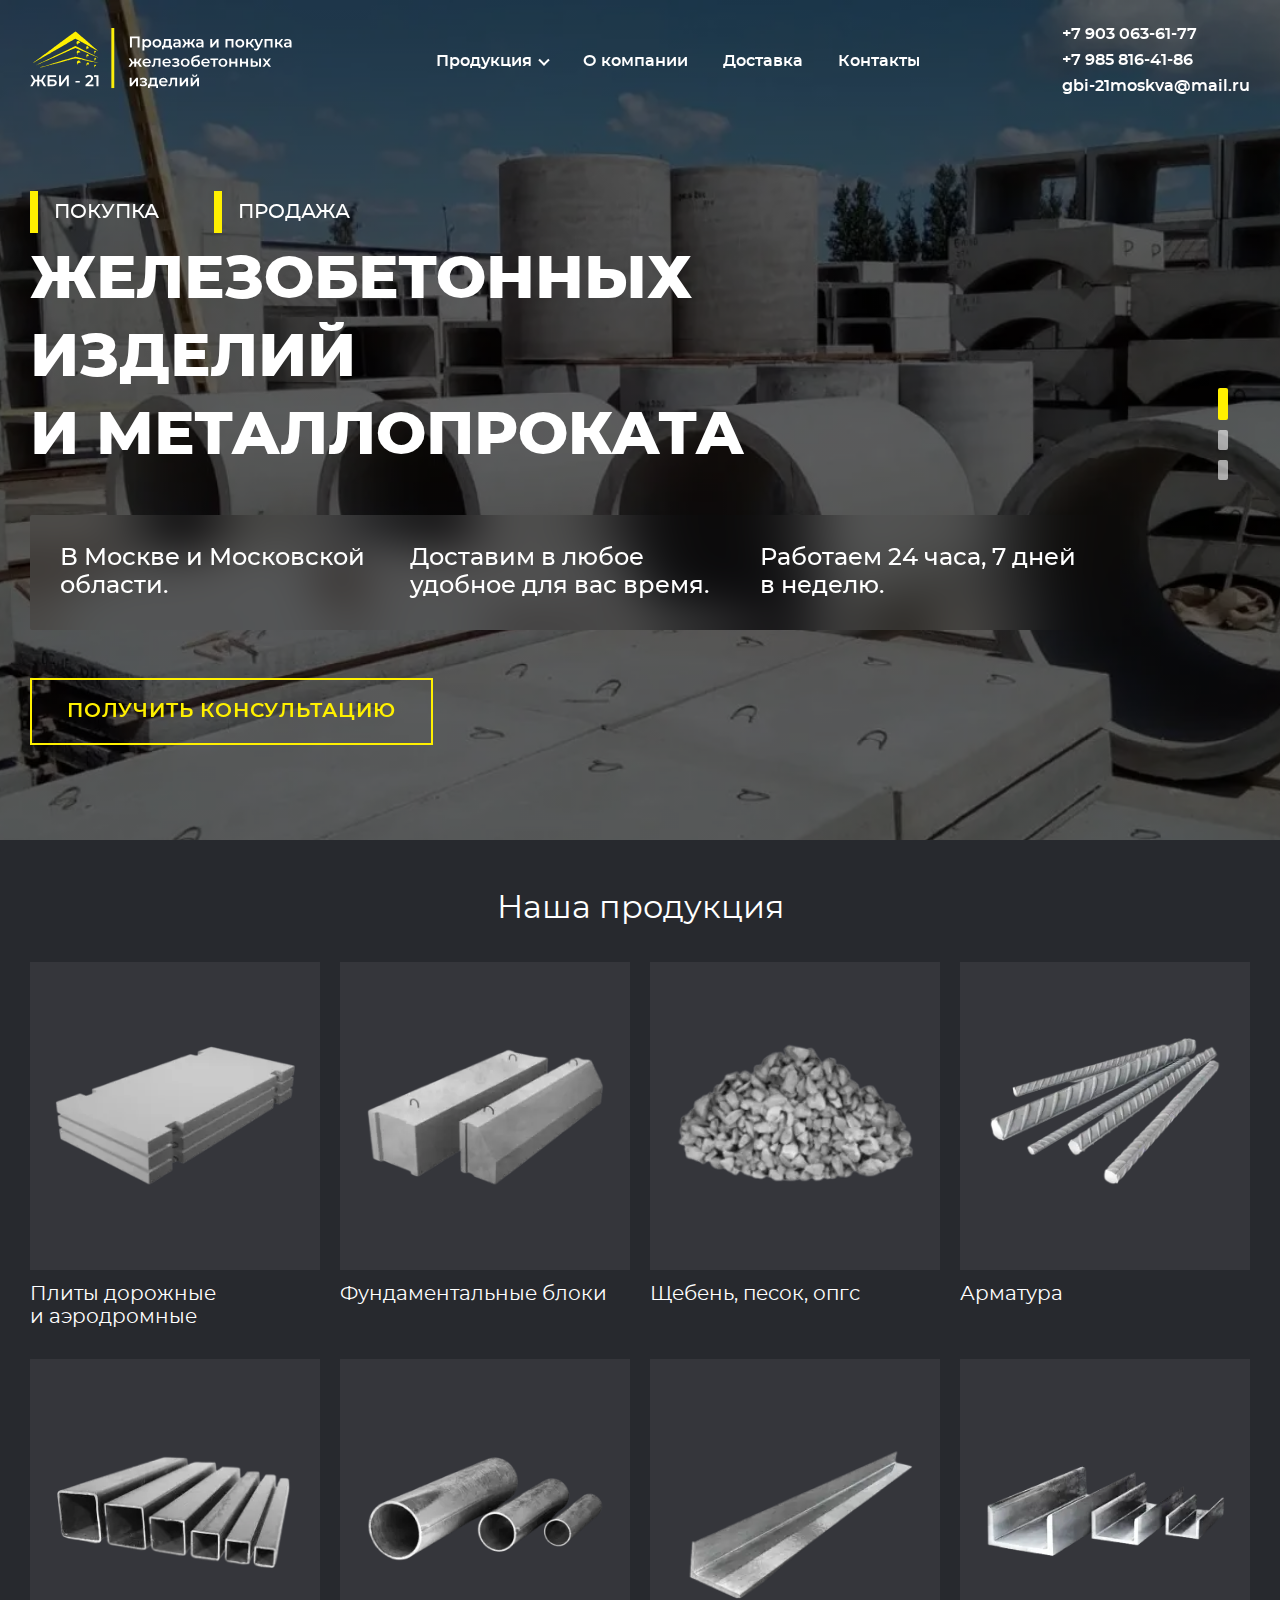
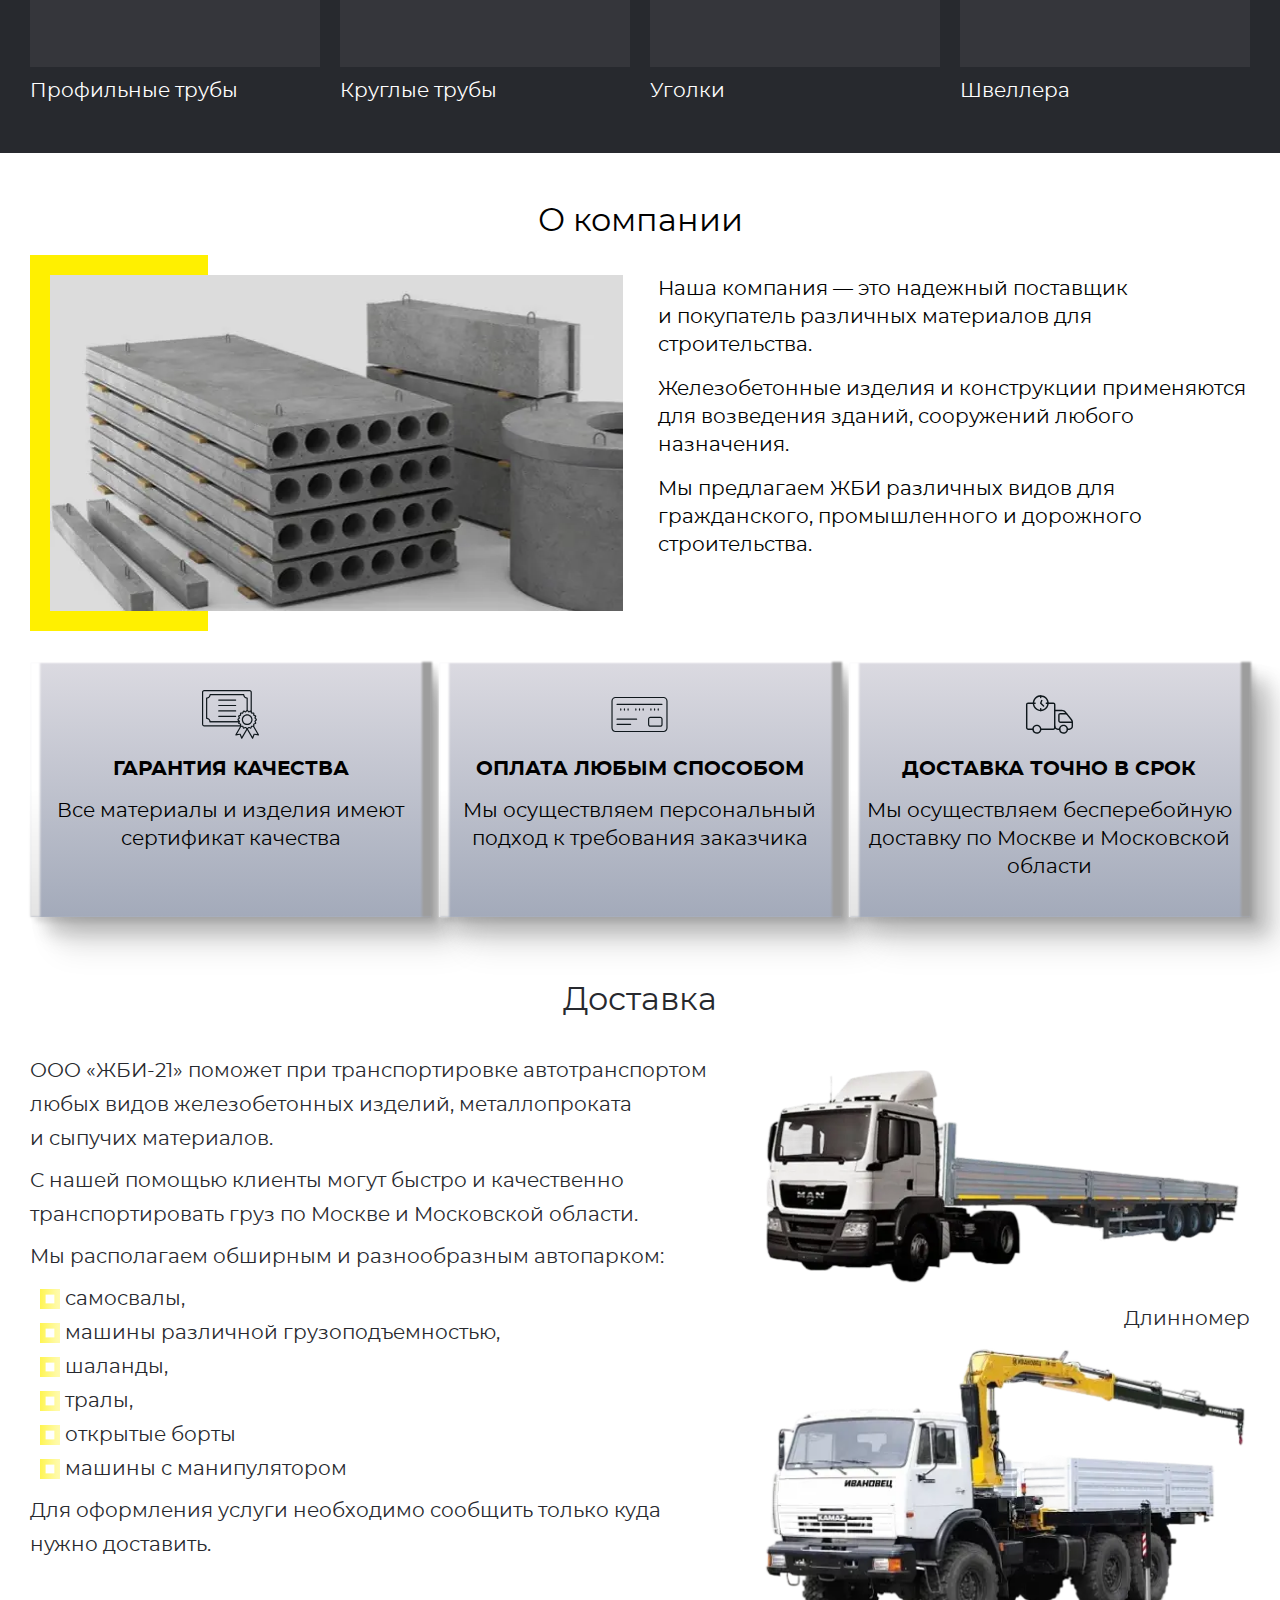
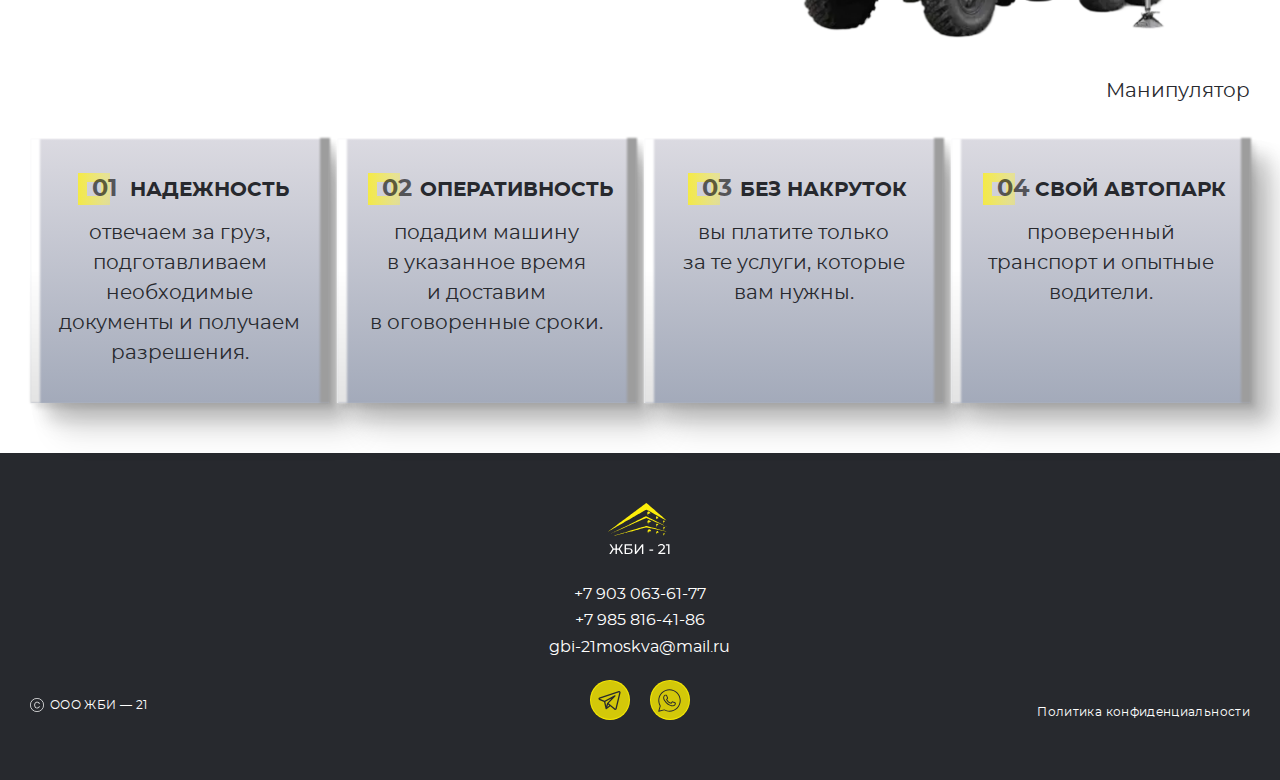
<file: index.html>
<!DOCTYPE html>
<html lang="ru" class="page">
  <head>
  <meta charset="UTF-8">
  <meta name="viewport" content="width=device-width, initial-scale=1.0">
  <meta name="description" content="Покупка и продажа ЖБИ изделий и металлопроката">
  <meta name="keywords" content="ЖБИ, арматура, щебень, песок, ОПСГ, плиты дорожные, фундаментальные блоки ">
  <!-- <link rel="shortcut icon" href="favicon.ico" type="image/x-icon"> -->
  <meta http-equiv="X-UA-Compatible" content="ie=edge">
  <meta name="theme-color" content="#111111">
  <title>Покупка и продажа ЖБИ изделий и металлопроката</title>
  <link rel="preload" href="fonts/Montserrat-Regular.woff2" as="font" type="font/woff2" crossorigin>
  <link rel="preload" href="fonts/Montserrat-Medium.woff2" as="font" type="font/woff2" crossorigin>
  <link rel="preload" href="fonts/Montserrat-SemiBold.woff2" as="font" type="font/woff2" crossorigin>
  <link rel="preload" href="fonts/MontserratSemiBoldItalic.woff2" as="font" type="font/woff2" crossorigin>
  <link rel="preload" href="fonts/Montserrat-Bold.woff2" as="font" type="font/woff2" crossorigin>
  <link rel="preload" href="fonts/Montserrat-ExtraBold.woff2" as="font" type="font/woff2" crossorigin>
  <link rel="stylesheet" href="css/vendor.css">
  <link rel="stylesheet" href="css/main.css">
  <script defer src="js/main.js"></script>
</head>

  <body class="page__body">
    <div class="site-container">
      <header class="header">
  <div class="header__container container">
    <a href="#" class="header__logo logo">
      <img loading="lazy" src="img/logo3.svg" class="logo__image" width="263" height="60" alt="Логопит ЖБИ-21">
    </a>
    <nav class="nav" title="Главное меню" data-menu>
      <ul class="list-reset nav__list">
        <li class="nav__item nav__item--submenu">
          <a href="index.html#products" class="nav__link link nav__link--submenu" data-submenu-item>Продукция</a>
          <ul class="submenu list-reset">
            <li class="submenu__item"><a class="submenu__link link" href="slabs.html">Плиты дорожные, аэродромные</a></li>
            <li class="submenu__item"><a class="submenu__link link" href="blocks.html">Фундаментальные блоки</a></li>
            <li class="submenu__item"><a class="submenu__link link" href="materials.html">Щебень, песок, опгс</a></li>
            <li class="submenu__item"><a class="submenu__link link" href="fitting.html">Арматура</a></li>
            <li class="submenu__item"><a class="submenu__link link" href="pipe.html">Профильные трубы</a></li>
            <li class="submenu__item"><a class="submenu__link link" href="round-piper.html">Круглые трубы</a></li>
            <li class="submenu__item"><a class="submenu__link link" href="corners.html">Уголки</a></li>
            <li class="submenu__item"><a class="submenu__link link" href="shveller.html">Швеллера</a></li>
          </ul>
        </li>
        <li class="nav__item"><a href="index.html#about" class="nav__link link" data-menu-item data-scroll>О компании</a></li>
        <li class="nav__item"><a href="index.html#delivery" class="nav__link link" data-menu-item data-scroll>Доставка</a></li>
        <li class="nav__item"><a href="index.html#contacts" class="nav__link link" data-menu-item data-scroll>Контакты</a></li>
      </ul>
    </nav>
    <address class="header__contacts">
      <a href="tel:+79030636177" class="header__link link">+7 903 063-61-77</a>
      <a href="tel:+79858164186" class="header__link link">+7 985 816-41-86</a>
      <a href="mailto:gbi-21moskva@mail.ru" class="header__link link">gbi-21moskva@mail.ru</a>
    </address>
    <button class="btn-reset burger" aria-label="Открыть меню" aria-expanded="false" data-burger>
      <span class="burger__line"></span>
    </button>
  </div>
</header>

      <main class="main">
        <section class="hero">
  <div class="slider-container">
        <div class="swiper slider">
            <div class="swiper-wrapper">
                <div class="swiper-slide slider__bg slider__bg--slabs"></div>
                <div class="swiper-slide slider__bg slider__bg--fittings"></div>
                <div class="swiper-slide slider__bg slider__bg--materials"></div>
            </div>
      <div class="slider__pagination"></div>
        </div>
    </div>
  <div class="container">
    <div class="hero__content">
      <h1 class="hero__title">
        <span>ПОКУПКА</span>
        <span>ПРОДАЖА</span>
        <span>железобетонных ИЗДЕЛИЙ И МЕТАЛЛОПРОКАТА</span>
      </h1>
      <p class="hero__text">
        <span>В Москве и Московской области.</span>
        <span>Доставим в любое удобное для вас время.</span>
        <span>Работаем 24 часа, 7 дней в неделю.</span>
      </p>
      <button class="hero__btn btn btn-reset" data-graph-path="modal">ПОЛУЧИТЬ КОНСУЛЬТАЦИЮ</button>
    </div>
  </div>
</section>

        <section id="products" class="products">
  <div class="container">
    <h2 class="products__title section-title">Наша продукция</h2>
    <ul class="products__list list-reset grid">
      <li class="products__item">
        <div class="products-card">
          <div class="products-card__img-container">
            <picture>
              <source srcset="img/products/slabs.webp 1x, img/products/slabs@2x.webp 2x" type="image/webp">
              <img loading="lazy" src="img/products/slabs.png" srcset="img/products/slabs@2x.jpg" class="products-card__img" width="280" height="168" alt="Плиты дорожные и аэродромные">
            </picture>
          </div>
          <a href="slabs.html" class="products-card__title">Плиты дорожные и аэродромные</a>
        </div>
      </li>
      <li class="products__item">
        <div class="products-card">
          <div class="products-card__img-container">
            <picture>
              <source srcset="img/products/blocks.webp 1x, img/products/blocks@2x.webp 2x" type="image/webp">
              <img loading="lazy" src="img/products/blocks.png" srcset="img/products/blocks@2x.jpg" class="products-card__img" width="280" height="168" alt="Фундаментальные блоки">
            </picture>
          </div>
          <a href="blocks.html" class="products-card__title">Фундаментальные блоки</a>
        </div>
      </li>
      <li class="products__item">
        <div class="products-card">
          <div class="products-card__img-container">
            <picture>
              <source srcset="img/products/materials.webp 1x, img/products/materials@2x.webp 2x" type="image/webp">
              <img loading="lazy" src="img/products/materials.png" srcset="img/products/materials@2x.jpg" class="products-card__img" width="280" height="168" alt="Щебень, песок, опгс">
            </picture>
          </div>
          <a href="materials.html" class="products-card__title">Щебень, песок, опгс</a>
        </div>
      </li>
      <li class="products__item">
        <div class="products-card">
          <div class="products-card__img-container">
            <picture>
              <source srcset="img/products/fitting.webp 1x, img/products/fitting@2x.webp 2x" type="image/webp">
              <img loading="lazy" src="img/products/fitting.png" srcset="img/products/fitting@2x.jpg" class="products-card__img" width="280" height="168" alt="Арматура">
            </picture>
          </div>
          <a href="fitting.html" class="products-card__title">Арматура</a>
        </div>
      </li>
      <li class="products__item">
        <div class="products-card">
          <div class="products-card__img-container">
            <picture>
              <source srcset="img/products/pipe.webp 1x, img/products/pipe@2x.webp 2x" type="image/webp">
              <img loading="lazy" src="img/products/pipe.png" srcset="img/products/pipe@2x.jpg" class="products-card__img" width="280" height="168" alt="Профильные трубы">
            </picture>
          </div>
          <a href="pipe.html" class="products-card__title">Профильные трубы</a>
        </div>
      </li>
      <li class="products__item">
        <div class="products-card">
          <div class="products-card__img-container">
            <picture>
              <source srcset="img/products/round-piper.webp 1x, img/products/round-piper@2x.webp 2x" type="image/webp">
              <img loading="lazy" src="img/products/round-piper.png" srcset="img/products/round-piper@2x.jpg" class="products-card__img" width="280" height="168" alt="Круглые трубы">
            </picture>
          </div>
          <a href="round-piper.html" class="products-card__title">Круглые трубы</a>
        </div>
      </li>
      <li class="products__item">
        <div class="products-card">
          <div class="products-card__img-container">
            <picture>
              <source srcset="img/products/corners.webp 1x, img/products/corners@2x.webp 2x" type="image/webp">
              <img loading="lazy" src="img/products/corners.png" srcset="img/products/corners@2x.jpg" class="products-card__img" width="280" height="168" alt="Уголки">
            </picture>
          </div>
          <a href="corners.html" class="products-card__title">Уголки</a>
        </div>
      </li>
      <li class="products__item">
        <div class="products-card">
          <div class="products-card__img-container">
            <picture>
              <source srcset="img/products/shveller.webp 1x, img/products/shveller@2x.webp 2x" type="image/webp">
              <img loading="lazy" src="img/products/shveller.png" srcset="img/products/shveller@2x.jpg" class="products-card__img" width="280" height="168" alt="Швеллера">
            </picture>
          </div>
          <a href="shveller.html" class="products-card__title">Швеллера</a>
        </div>
      </li>
    </ui>
  </div>
</section>

        <section id="about" class="about">
  <div class="container">
    <h2 class="about__title section-title">О компании</h2>
    <div class="about__content grid">
      <div class="about__img"></div>
      <div class="about__descr">
        <p>Наша компания — это надежный поставщик и покупатель различных материалов для строительства.</p>
        <p>Железобетонные изделия и конструкции применяются для возведения зданий, сооружений любого назначения.</p>
        <p>Мы предлагаем ЖБИ различных видов для гражданского, промышленного и дорожного строительства.</p>
      </div>
    </div>
    <ul class="benefits list-reset grid">
      <li class="benefits__item">
        <div class="benefits__card benefits__card--icon-1">
            <h3 class="benefits__title">ГАРАНТИЯ КАЧЕСТВА</h3>
            <p class="benefits__text">Все материалы и изделия имеют сертификат качества</p>
        </div>
      </li>
      <li class="benefits__item">
        <div class="benefits__card benefits__card--icon-2">
            <h3 class="benefits__title">ОПЛАТА ЛЮБЫМ СПОСОБОМ</h3>
            <p class="benefits__text">Мы осуществляем персональный подход к требования заказчика</p>
        </div>
      </li>
      <li class="benefits__item">
        <div class="benefits__card benefits__card--icon-3">
            <h3 class="benefits__title">ДОСТАВКА ТОЧНО В СРОК</h3>
            <p class="benefits__text">Мы осуществляем бесперебойную доставку по Москве и Московской области</p>
        </div>
      </li>
    </ul>
  </div>
</section>

        <section id="delivery" class="delivery">
  <div class="container">
    <h2 class="delivery__title section-title">Доставка</h2>
    <div class="delivery__content grid">
      <div class="delivery__descr">
        <p>ООО «ЖБИ-21» поможет при транспортировке автотранспортом любых видов железобетонных изделий, металлопроката и сыпучих материалов.</p>
        <p>С нашей помощью клиенты могут быстро и качественно транспортировать груз по Москве и Московской области.</p>
        <p>Мы располагаем обширным и разнообразным автопарком:
          <ul class="list-reset">
            <li>самосвалы,</li>
            <li>машины различной грузоподъемностью,</li>
            <li>шаланды,</li>
            <li>тралы,</li>
            <li>открытые борты</li>
            <li>машины с манипулятором</li>
          </ul>
        </p>
        <p>Для оформления услуги необходимо сообщить только куда нужно доставить.</p>
      </div>
      <ul class="delivery-cars list-reset">
        <li class="delivery-cars__item">
          <picture>
            <source srcset="img/delivery/delivery-1.webp 1x, img/delivery/delivery-1@2x.webp 2x" type="image/webp">
            <img loading="lazy" src="img/delivery/delivery-1.png" srcset="img/delivery/delivery-1@2x.jpg" class="delivery-cars__img" width="650" height="250" alt="Длинномер">
          </picture>
          <span class="delivery-cars__name">Длинномер</span>
        </li>
        <li class="delivery-cars__item">
          <picture>
            <source srcset="img/delivery/delivery-2.webp 1x, img/delivery/delivery-2@2x.webp 2x" type="image/webp">
            <img loading="lazy" src="img/delivery/delivery-2.png" srcset="img/delivery/delivery-2@2x.jpg" class="delivery-cars__img" width="650" height="250" alt="Манипулятор">
          </picture>
          <span class="delivery-cars__name">Манипулятор</span>
        </li>
      </ul>
    </div>
    <ul class="delivery__list list-reset grid">
      <li class="delivery__item">
        <div class="delivery-card">
          <h3 class="delivery-card__title">НАДЕЖНОСТЬ</h3>
          <p class="delivery-card__text">отвечаем за груз, подготавливаем необходимые документы и получаем разрешения.</p>
        </div>
      </li>
      <li class="delivery__item">
        <div class="delivery-card">
          <h3 class="delivery-card__title">ОПЕРАТИВНОСТЬ</h3>
          <p class="delivery-card__text">подадим машину в указанное время и доставим в оговоренные сроки.</p>
        </div>
      </li>
      <li class="delivery__item">
        <div class="delivery-card">
          <h3 class="delivery-card__title">без накруток</h3>
          <p class="delivery-card__text">вы платите только за те услуги, которые вам нужны.</p>
        </div>
      </li>
      <li class="delivery__item">
        <div class="delivery-card">
          <h3 class="delivery-card__title">СВОЙ АВТОПАРК</h3>
          <p class="delivery-card__text">проверенный транспорт и опытные водители.</p>
        </div>
      </li>
    </ul>
  </div>
</section>

      </main>
      <footer class="footer">
  <div class="footer__container container grid">
    <span class="footer__copy">ООО ЖБИ — 21</span>
    <div class="footer__content">
      <a href="#" class="logo">
        <img loading="lazy" src="img/logo-footer2.svg" class="logo__image" width="63" height="54" alt="Логопит ЖБИ-21">
      </a>
      <address id="contacts" class="footer__contacts">
        <a href="tel:+79030636177" class="footer__link link">+7 903 063-61-77</a>
        <a href="tel:+79858164186" class="footer__link link">+7 985 816-41-86</a>
        <a href="mailto:gbi-21moskva@mail.ru" class="footer__link link">gbi-21moskva@mail.ru</a>
      </address>
      <ul class="social list-reset">
        <li class="social__item"><a href="https://www.telegram.org" target="_blank">
          <svg class="social__icon">
            <use xlink:href="img/sprite.svg#telegram"></use>
          </svg>
        </a></li>
        <li class="social__item"><a href="https://www.whatsapp.com" target="_blank">
          <svg class="social__icon">
            <use xlink:href="img/sprite.svg#whatsapp"></use>
          </svg>
        </a></li>
      </ul>
    </div>
    <a class="footer__policy link" href="policy.html" rel="noopener noreferrer">Политика конфиденциальности</a>
  </div>
</footer>

      <div class="graph-modal">
  <div class="graph-modal__container popup" role="dialog" aria-modal="true" data-graph-target="modal">
    <button class="btn-reset js-modal-close graph-modal__close" aria-label="Закрыть модальное окно"></button>
    <div class="graph-modal__content popup__content">
      <p class="popup__descr">Для получения консультации свяжитесь с нами любым удобным для Вас способом</p>
      <div class="popup__contacts">
        <h3 class="popup__subtitle">
          <span>Телефоны:</span>
          <a href="tel:+79030636177" class="popup__link link">+7 903 063-61-77</a>
          <a href="tel:+79858164186" class="popup__link link">+7 985 816-41-86</a>
        </h3>
        <h3 class="popup__subtitle">
          <span>E-mail:</span>
          <a href="mailto:gbi-21moskva@mail.ru" class="popup__link link">gbi-21moskva@mail.ru</a>
        </h3>
        <ul class="social list-reset popup__social">
          <li class="social__item"><a href="https://www.telegram.org" target="_blank">
            <svg class="social__icon">
              <use xlink:href="img/sprite.svg#telegram"></use>
            </svg>
          </a></li>
          <li class="social__item"><a href="https://www.whatsapp.com" target="_blank">
            <svg class="social__icon">
              <use xlink:href="img/sprite.svg#whatsapp"></use>
            </svg>
          </a></li>
        </ul>
      </div>

    </div>
  </div>
</div>

    </div>
  </body>
</html>
</file>
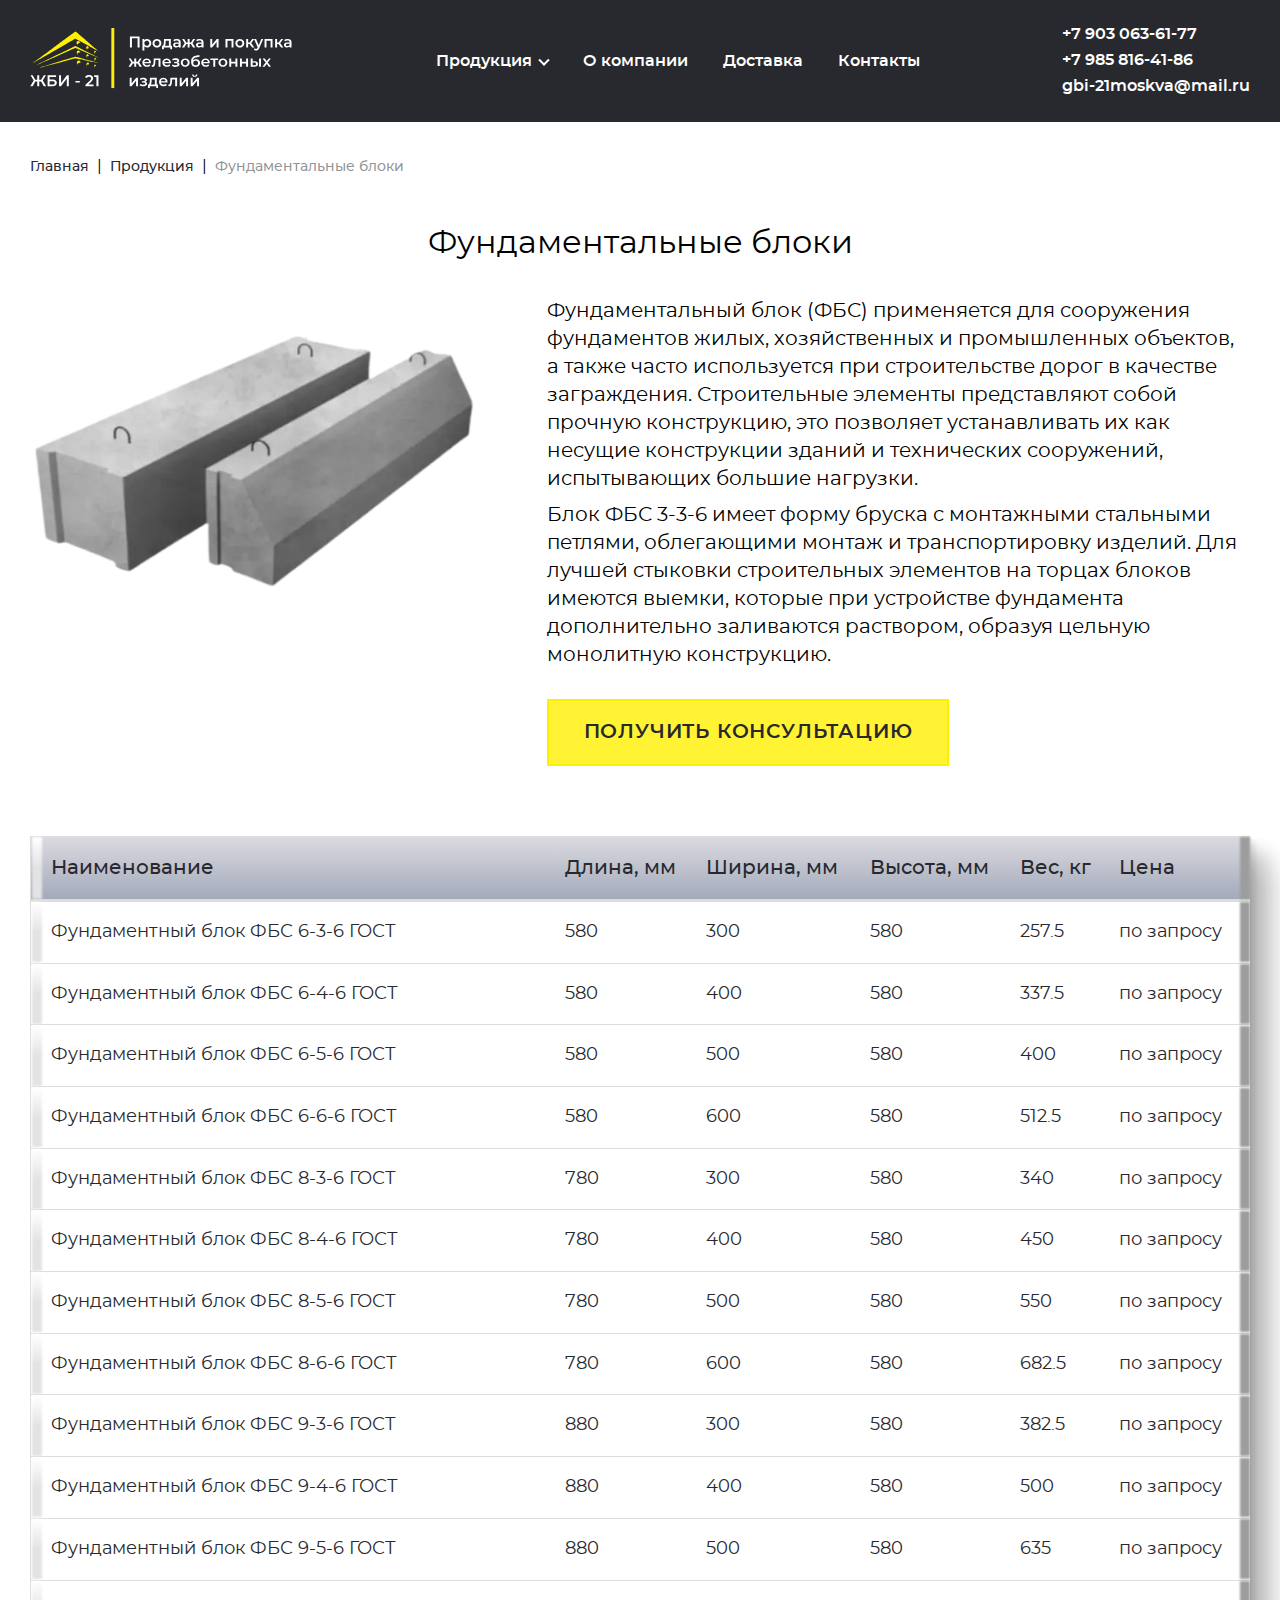
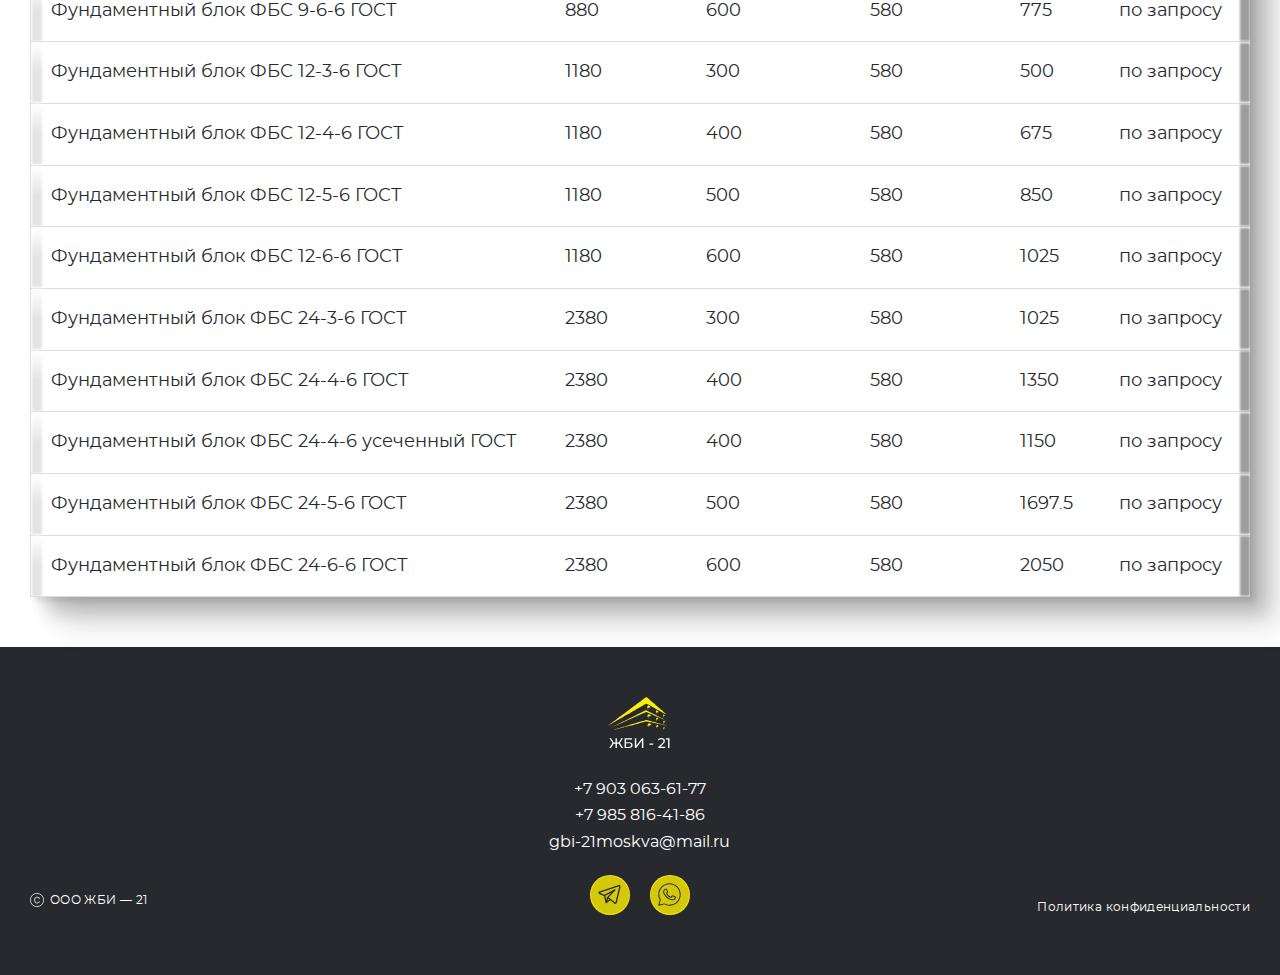
<file: blocks.html>
<!DOCTYPE html>
<html lang="ru" class="page">
  <head>
  <meta charset="UTF-8">
  <meta name="viewport" content="width=device-width, initial-scale=1.0">
  <meta name="description" content="Покупка и продажа ЖБИ изделий и металлопроката">
  <meta name="keywords" content="ЖБИ, арматура, щебень, песок, ОПСГ, плиты дорожные, фундаментальные блоки ">
  <!-- <link rel="shortcut icon" href="favicon.ico" type="image/x-icon"> -->
  <meta http-equiv="X-UA-Compatible" content="ie=edge">
  <meta name="theme-color" content="#111111">
  <title>Покупка и продажа ЖБИ изделий и металлопроката</title>
  <link rel="preload" href="fonts/Montserrat-Regular.woff2" as="font" type="font/woff2" crossorigin>
  <link rel="preload" href="fonts/Montserrat-Medium.woff2" as="font" type="font/woff2" crossorigin>
  <link rel="preload" href="fonts/Montserrat-SemiBold.woff2" as="font" type="font/woff2" crossorigin>
  <link rel="preload" href="fonts/MontserratSemiBoldItalic.woff2" as="font" type="font/woff2" crossorigin>
  <link rel="preload" href="fonts/Montserrat-Bold.woff2" as="font" type="font/woff2" crossorigin>
  <link rel="preload" href="fonts/Montserrat-ExtraBold.woff2" as="font" type="font/woff2" crossorigin>
  <link rel="stylesheet" href="css/vendor.css">
  <link rel="stylesheet" href="css/main.css">
  <script defer src="js/main.js"></script>
</head>

  <body class="page__body">
    <div class="site-container site-container--page-product">
      <header class="header">
  <div class="header__container container">
    <a href="#" class="header__logo logo">
      <img loading="lazy" src="img/logo3.svg" class="logo__image" width="263" height="60" alt="Логопит ЖБИ-21">
    </a>
    <nav class="nav" title="Главное меню" data-menu>
      <ul class="list-reset nav__list">
        <li class="nav__item nav__item--submenu">
          <a href="index.html#products" class="nav__link link nav__link--submenu" data-submenu-item>Продукция</a>
          <ul class="submenu list-reset">
            <li class="submenu__item"><a class="submenu__link link" href="slabs.html">Плиты дорожные, аэродромные</a></li>
            <li class="submenu__item"><a class="submenu__link link" href="blocks.html">Фундаментальные блоки</a></li>
            <li class="submenu__item"><a class="submenu__link link" href="materials.html">Щебень, песок, опгс</a></li>
            <li class="submenu__item"><a class="submenu__link link" href="fitting.html">Арматура</a></li>
            <li class="submenu__item"><a class="submenu__link link" href="pipe.html">Профильные трубы</a></li>
            <li class="submenu__item"><a class="submenu__link link" href="round-piper.html">Круглые трубы</a></li>
            <li class="submenu__item"><a class="submenu__link link" href="corners.html">Уголки</a></li>
            <li class="submenu__item"><a class="submenu__link link" href="shveller.html">Швеллера</a></li>
          </ul>
        </li>
        <li class="nav__item"><a href="index.html#about" class="nav__link link" data-menu-item data-scroll>О компании</a></li>
        <li class="nav__item"><a href="index.html#delivery" class="nav__link link" data-menu-item data-scroll>Доставка</a></li>
        <li class="nav__item"><a href="index.html#contacts" class="nav__link link" data-menu-item data-scroll>Контакты</a></li>
      </ul>
    </nav>
    <address class="header__contacts">
      <a href="tel:+79030636177" class="header__link link">+7 903 063-61-77</a>
      <a href="tel:+79858164186" class="header__link link">+7 985 816-41-86</a>
      <a href="mailto:gbi-21moskva@mail.ru" class="header__link link">gbi-21moskva@mail.ru</a>
    </address>
    <button class="btn-reset burger" aria-label="Открыть меню" aria-expanded="false" data-burger>
      <span class="burger__line"></span>
    </button>
  </div>
</header>

      <main class="main">
        <section class="product">
          <div class="product__container container">
            <ul class="breadcrumbs list-reset">
  <li class="breadcrumbs__item"><a href="index.html" class="breadcrumbs__link">Главная</a></li>
  <li class="breadcrumbs__item"><a href="index.html#products" class="breadcrumbs__link">Продукция</a></li>
  <li class="breadcrumbs__item"><a class="breadcrumbs__link">Фундаментальные блоки</a></li>
</ul>

            <div class="product-content">
  <h2 class="product-content__title section-title">Фундаментальные блоки</h2>
  <div class="product-content__info grid">
    <picture class="product-content__img">
      <source srcset="img/page-product/blocks-1.webp 1x, img/page-product/blocks-1@2x.webp 2x" type="image/webp">
      <img loading="lazy" src="img/page-product/blocks-1.png" srcset="img/page-product/blocks-1@2x.png" class="product-content__photo" width="560" height="276" alt="Фундаментальные блоки">
    </picture>
    <div class="product-content__descr">
      <p>
       Фундаментальный блок (ФБС) применяется для сооружения фундаментов жилых, хозяйственных и промышленных объектов, а также часто используется при строительстве дорог в качестве заграждения. Строительные элементы представляют собой прочную конструкцию, это позволяет устанавливать их как несущие конструкции зданий и технических сооружений, испытывающих большие нагрузки.
      </p>
      <p>
        Блок ФБС 3-3-6 имеет форму бруска с монтажными стальными петлями, облегающими монтаж и транспортировку изделий. Для лучшей стыковки строительных элементов на торцах блоков имеются выемки, которые при устройстве фундамента дополнительно заливаются раствором, образуя цельную монолитную конструкцию.
      </p>
      <button class="product-content__btn btn btn-reset" data-graph-path="modal"><span>ПОЛУЧИТЬ КОНСУЛЬТАЦИЮ</span></button>
    </div>
  </div>
</div>

            <div class="product-table__wrapper">
  <table class="product-table__table">
    <caption class="visually-hidden">Размеры фундаментных блоков</caption>
    <thead>
      <tr>
        <th>Наименование</th>
        <th>Длина, мм</th>
        <th>Ширина, мм</th>
        <th>Высота, мм</th>
        <th>Вес, кг</th>
        <th>Цена</th>
      </tr>
    </thead>
    <tbody>
      <tr>
        <td>Фундаментный блок ФБС 6-3-6 ГОСТ</td>
        <td data-label="Длина, мм">580</td>
        <td data-label="Ширина, мм">300</td>
        <td data-label="Высота, мм">580</td>
        <td data-label="Вес, кг">257.5</td>
        <td data-label="Цена">по запросу</td>
      </tr>
      <tr>
        <td>Фундаментный блок ФБС 6-4-6 ГОСТ</td>
        <td data-label="Длина, мм">580</td>
        <td data-label="Ширина, мм">400</td>
        <td data-label="Высота, мм">580</td>
        <td data-label="Вес, кг">337.5</td>
        <td data-label="Цена">по запросу</td>
      </tr>
      <tr>
        <td>Фундаментный блок ФБС 6-5-6 ГОСТ</td>
        <td data-label="Длина, мм">580</td>
        <td data-label="Ширина, мм">500</td>
        <td data-label="Высота, мм">580</td>
        <td data-label="Вес, кг">400</td>
        <td data-label="Цена">по запросу</td>
      </tr>
      <tr>
        <td>Фундаментный блок ФБС 6-6-6 ГОСТ</td>
        <td data-label="Длина, мм">580</td>
        <td data-label="Ширина, мм">600</td>
        <td data-label="Высота, мм">580</td>
        <td data-label="Вес, кг">512.5</td>
        <td data-label="Цена">по запросу</td>
      </tr>
      <tr>
        <td>Фундаментный блок ФБС 8-3-6 ГОСТ</td>
        <td data-label="Длина, мм">780</td>
        <td data-label="Ширина, мм">300</td>
        <td data-label="Высота, мм">580</td>
        <td data-label="Вес, кг">340</td>
        <td data-label="Цена">по запросу</td>
      </tr>
      <tr>
        <td>Фундаментный блок ФБС 8-4-6 ГОСТ</td>
        <td data-label="Длина, мм">780</td>
        <td data-label="Ширина, мм">400</td>
        <td data-label="Высота, мм">580</td>
        <td data-label="Вес, кг">450</td>
        <td data-label="Цена">по запросу</td>
      </tr>
      <tr>
        <td>Фундаментный блок ФБС 8-5-6 ГОСТ</td>
        <td data-label="Длина, мм">780</td>
        <td data-label="Ширина, мм">500</td>
        <td data-label="Высота, мм">580</td>
        <td data-label="Вес, кг">550</td>
        <td data-label="Цена">по запросу</td>
      </tr>
      <tr>
        <td>Фундаментный блок ФБС 8-6-6 ГОСТ</td>
        <td data-label="Длина, мм">780</td>
        <td data-label="Ширина, мм">600</td>
        <td data-label="Высота, мм">580</td>
        <td data-label="Вес, кг">682.5</td>
        <td data-label="Цена">по запросу</td>
      </tr>
      <tr>
        <td>Фундаментный блок ФБС 9-3-6 ГОСТ</td>
        <td data-label="Длина, мм">880</td>
        <td data-label="Ширина, мм">300</td>
        <td data-label="Высота, мм">580</td>
        <td data-label="Вес, кг">382.5</td>
        <td data-label="Цена">по запросу</td>
      </tr>
      <tr>
        <td>Фундаментный блок ФБС 9-4-6 ГОСТ</td>
        <td data-label="Длина, мм">880</td>
        <td data-label="Ширина, мм">400</td>
        <td data-label="Высота, мм">580</td>
        <td data-label="Вес, кг">500</td>
        <td data-label="Цена">по запросу</td>
      </tr>
      <tr>
        <td>Фундаментный блок ФБС 9-5-6 ГОСТ</td>
        <td data-label="Длина, мм">880</td>
        <td data-label="Ширина, мм">500</td>
        <td data-label="Высота, мм">580</td>
        <td data-label="Вес, кг">635</td>
        <td data-label="Цена">по запросу</td>
      </tr>
      <tr>
        <td>Фундаментный блок ФБС 9-6-6 ГОСТ</td>
        <td data-label="Длина, мм">880</td>
        <td data-label="Ширина, мм">600</td>
        <td data-label="Высота, мм">580</td>
        <td data-label="Вес, кг">775</td>
        <td data-label="Цена">по запросу</td>
      </tr>
      <tr>
        <td>Фундаментный блок ФБС 12-3-6 ГОСТ</td>
        <td data-label="Длина, мм">1180</td>
        <td data-label="Ширина, мм">300</td>
        <td data-label="Высота, мм">580</td>
        <td data-label="Вес, кг">500</td>
        <td data-label="Цена">по запросу</td>
      </tr>
      <tr>
        <td>Фундаментный блок ФБС 12-4-6 ГОСТ</td>
        <td data-label="Длина, мм">1180</td>
        <td data-label="Ширина, мм">400</td>
        <td data-label="Высота, мм">580</td>
        <td data-label="Вес, кг">675</td>
        <td data-label="Цена">по запросу</td>
      </tr>
      <tr>
        <td>Фундаментный блок ФБС 12-5-6 ГОСТ</td>
        <td data-label="Длина, мм">1180</td>
        <td data-label="Ширина, мм">500</td>
        <td data-label="Высота, мм">580</td>
        <td data-label="Вес, кг">850</td>
        <td data-label="Цена">по запросу</td>
      </tr>
      <tr>
        <td>Фундаментный блок ФБС 12-6-6 ГОСТ</td>
        <td data-label="Длина, мм">1180</td>
        <td data-label="Ширина, мм">600</td>
        <td data-label="Высота, мм">580</td>
        <td data-label="Вес, кг">1025</td>
        <td data-label="Цена">по запросу</td>
      </tr>
      <tr>
        <td>Фундаментный блок ФБС 24-3-6 ГОСТ</td>
        <td data-label="Длина, мм">2380</td>
        <td data-label="Ширина, мм">300</td>
        <td data-label="Высота, мм">580</td>
        <td data-label="Вес, кг">1025</td>
        <td data-label="Цена">по запросу</td>
      </tr>
      <tr>
        <td>Фундаментный блок ФБС 24-4-6 ГОСТ</td>
        <td data-label="Длина, мм">2380</td>
        <td data-label="Ширина, мм">400</td>
        <td data-label="Высота, мм">580</td>
        <td data-label="Вес, кг">1350</td>
        <td data-label="Цена">по запросу</td>
      </tr>
      <tr>
        <td>Фундаментный блок ФБС 24-4-6 усеченный ГОСТ</td>
        <td data-label="Длина, мм">2380</td>
        <td data-label="Ширина, мм">400</td>
        <td data-label="Высота, мм">580</td>
        <td data-label="Вес, кг">1150</td>
        <td data-label="Цена">по запросу</td>
      </tr>
      <tr>
        <td>Фундаментный блок ФБС 24-5-6 ГОСТ</td>
        <td data-label="Длина, мм">2380</td>
        <td data-label="Ширина, мм">500</td>
        <td data-label="Высота, мм">580</td>
        <td data-label="Вес, кг">1697.5</td>
        <td data-label="Цена">по запросу</td>
      </tr>
      <tr>
        <td>Фундаментный блок ФБС 24-6-6 ГОСТ</td>
        <td data-label="Длина, мм">2380</td>
        <td data-label="Ширина, мм">600</td>
        <td data-label="Высота, мм">580</td>
        <td data-label="Вес, кг">2050</td>
        <td data-label="Цена">по запросу</td>
      </tr>
    </tbody>
  </table>
</div>

          </div>
        </section>
      </main>
      <footer class="footer">
  <div class="footer__container container grid">
    <span class="footer__copy">ООО ЖБИ — 21</span>
    <div class="footer__content">
      <a href="#" class="logo">
        <img loading="lazy" src="img/logo-footer2.svg" class="logo__image" width="63" height="54" alt="Логопит ЖБИ-21">
      </a>
      <address id="contacts" class="footer__contacts">
        <a href="tel:+79030636177" class="footer__link link">+7 903 063-61-77</a>
        <a href="tel:+79858164186" class="footer__link link">+7 985 816-41-86</a>
        <a href="mailto:gbi-21moskva@mail.ru" class="footer__link link">gbi-21moskva@mail.ru</a>
      </address>
      <ul class="social list-reset">
        <li class="social__item"><a href="https://www.telegram.org" target="_blank">
          <svg class="social__icon">
            <use xlink:href="img/sprite.svg#telegram"></use>
          </svg>
        </a></li>
        <li class="social__item"><a href="https://www.whatsapp.com" target="_blank">
          <svg class="social__icon">
            <use xlink:href="img/sprite.svg#whatsapp"></use>
          </svg>
        </a></li>
      </ul>
    </div>
    <a class="footer__policy link" href="policy.html" rel="noopener noreferrer">Политика конфиденциальности</a>
  </div>
</footer>

      <div class="graph-modal">
  <div class="graph-modal__container popup" role="dialog" aria-modal="true" data-graph-target="modal">
    <button class="btn-reset js-modal-close graph-modal__close" aria-label="Закрыть модальное окно"></button>
    <div class="graph-modal__content popup__content">
      <p class="popup__descr">Для получения консультации свяжитесь с нами любым удобным для Вас способом</p>
      <div class="popup__contacts">
        <h3 class="popup__subtitle">
          <span>Телефоны:</span>
          <a href="tel:+79030636177" class="popup__link link">+7 903 063-61-77</a>
          <a href="tel:+79858164186" class="popup__link link">+7 985 816-41-86</a>
        </h3>
        <h3 class="popup__subtitle">
          <span>E-mail:</span>
          <a href="mailto:gbi-21moskva@mail.ru" class="popup__link link">gbi-21moskva@mail.ru</a>
        </h3>
        <ul class="social list-reset popup__social">
          <li class="social__item"><a href="https://www.telegram.org" target="_blank">
            <svg class="social__icon">
              <use xlink:href="img/sprite.svg#telegram"></use>
            </svg>
          </a></li>
          <li class="social__item"><a href="https://www.whatsapp.com" target="_blank">
            <svg class="social__icon">
              <use xlink:href="img/sprite.svg#whatsapp"></use>
            </svg>
          </a></li>
        </ul>
      </div>

    </div>
  </div>
</div>

    </div>
  </body>
</html>
</file>
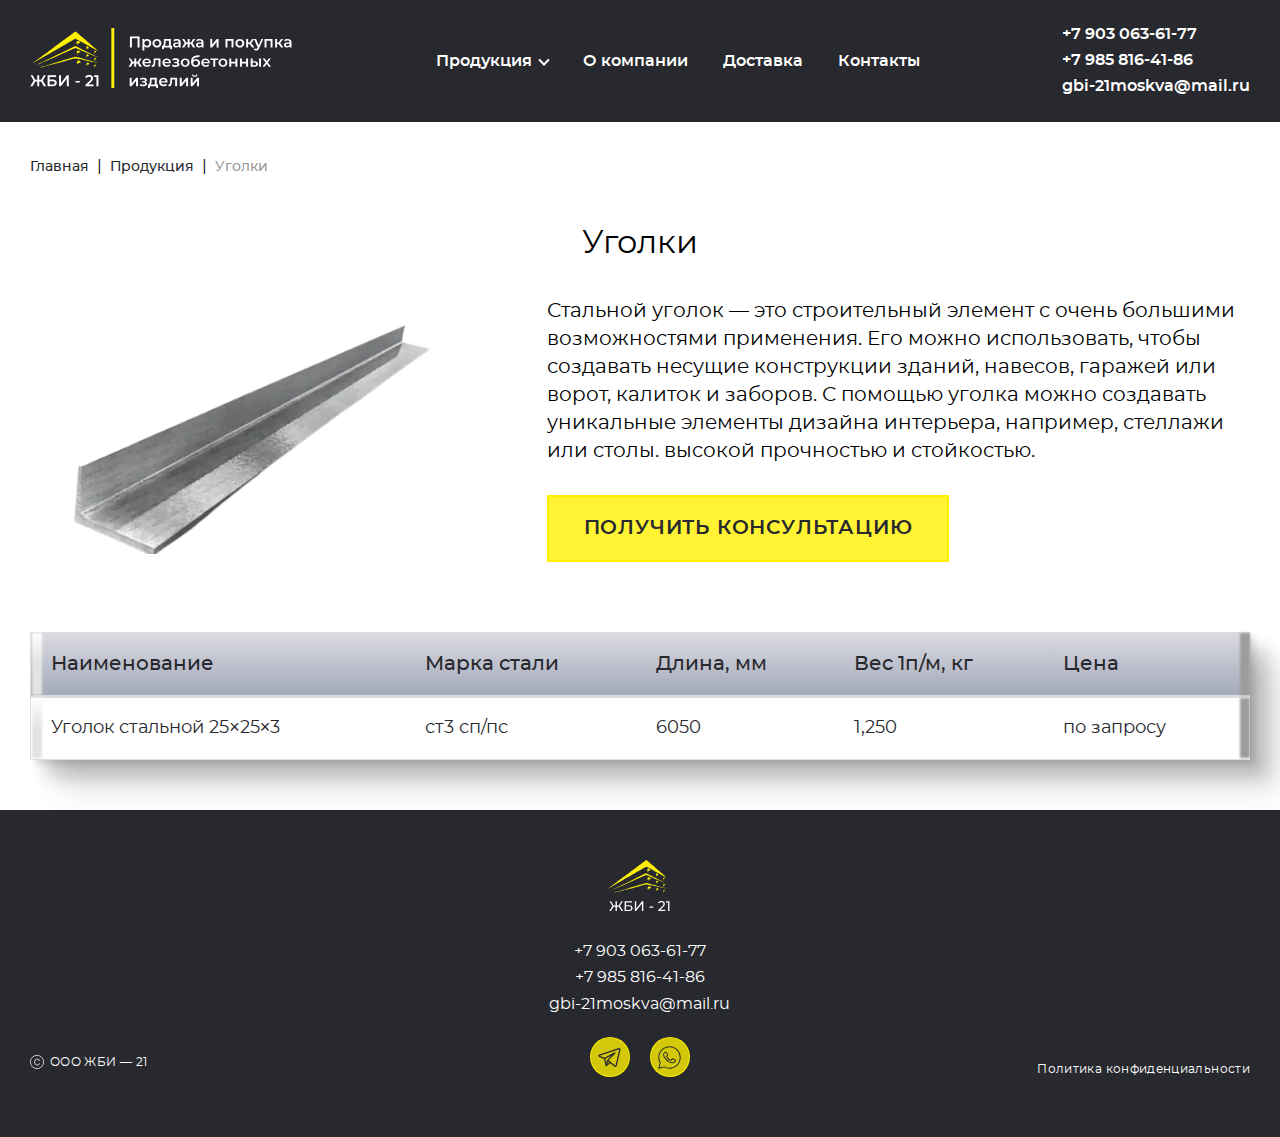
<file: corners.html>
<!DOCTYPE html>
<html lang="ru" class="page">
  <head>
  <meta charset="UTF-8">
  <meta name="viewport" content="width=device-width, initial-scale=1.0">
  <meta name="description" content="Покупка и продажа ЖБИ изделий и металлопроката">
  <meta name="keywords" content="ЖБИ, арматура, щебень, песок, ОПСГ, плиты дорожные, фундаментальные блоки ">
  <!-- <link rel="shortcut icon" href="favicon.ico" type="image/x-icon"> -->
  <meta http-equiv="X-UA-Compatible" content="ie=edge">
  <meta name="theme-color" content="#111111">
  <title>Покупка и продажа ЖБИ изделий и металлопроката</title>
  <link rel="preload" href="fonts/Montserrat-Regular.woff2" as="font" type="font/woff2" crossorigin>
  <link rel="preload" href="fonts/Montserrat-Medium.woff2" as="font" type="font/woff2" crossorigin>
  <link rel="preload" href="fonts/Montserrat-SemiBold.woff2" as="font" type="font/woff2" crossorigin>
  <link rel="preload" href="fonts/MontserratSemiBoldItalic.woff2" as="font" type="font/woff2" crossorigin>
  <link rel="preload" href="fonts/Montserrat-Bold.woff2" as="font" type="font/woff2" crossorigin>
  <link rel="preload" href="fonts/Montserrat-ExtraBold.woff2" as="font" type="font/woff2" crossorigin>
  <link rel="stylesheet" href="css/vendor.css">
  <link rel="stylesheet" href="css/main.css">
  <script defer src="js/main.js"></script>
</head>

  <body class="page__body">
    <div class="site-container site-container--page-product">
      <header class="header">
  <div class="header__container container">
    <a href="#" class="header__logo logo">
      <img loading="lazy" src="img/logo3.svg" class="logo__image" width="263" height="60" alt="Логопит ЖБИ-21">
    </a>
    <nav class="nav" title="Главное меню" data-menu>
      <ul class="list-reset nav__list">
        <li class="nav__item nav__item--submenu">
          <a href="index.html#products" class="nav__link link nav__link--submenu" data-submenu-item>Продукция</a>
          <ul class="submenu list-reset">
            <li class="submenu__item"><a class="submenu__link link" href="slabs.html">Плиты дорожные, аэродромные</a></li>
            <li class="submenu__item"><a class="submenu__link link" href="blocks.html">Фундаментальные блоки</a></li>
            <li class="submenu__item"><a class="submenu__link link" href="materials.html">Щебень, песок, опгс</a></li>
            <li class="submenu__item"><a class="submenu__link link" href="fitting.html">Арматура</a></li>
            <li class="submenu__item"><a class="submenu__link link" href="pipe.html">Профильные трубы</a></li>
            <li class="submenu__item"><a class="submenu__link link" href="round-piper.html">Круглые трубы</a></li>
            <li class="submenu__item"><a class="submenu__link link" href="corners.html">Уголки</a></li>
            <li class="submenu__item"><a class="submenu__link link" href="shveller.html">Швеллера</a></li>
          </ul>
        </li>
        <li class="nav__item"><a href="index.html#about" class="nav__link link" data-menu-item data-scroll>О компании</a></li>
        <li class="nav__item"><a href="index.html#delivery" class="nav__link link" data-menu-item data-scroll>Доставка</a></li>
        <li class="nav__item"><a href="index.html#contacts" class="nav__link link" data-menu-item data-scroll>Контакты</a></li>
      </ul>
    </nav>
    <address class="header__contacts">
      <a href="tel:+79030636177" class="header__link link">+7 903 063-61-77</a>
      <a href="tel:+79858164186" class="header__link link">+7 985 816-41-86</a>
      <a href="mailto:gbi-21moskva@mail.ru" class="header__link link">gbi-21moskva@mail.ru</a>
    </address>
    <button class="btn-reset burger" aria-label="Открыть меню" aria-expanded="false" data-burger>
      <span class="burger__line"></span>
    </button>
  </div>
</header>

      <main class="main">
        <section class="product">
          <div class="product__container container">
            <ul class="breadcrumbs list-reset">
  <li class="breadcrumbs__item"><a href="index.html" class="breadcrumbs__link">Главная</a></li>
  <li class="breadcrumbs__item"><a href="index.html#products" class="breadcrumbs__link">Продукция</a></li>
  <li class="breadcrumbs__item"><a class="breadcrumbs__link">
    Уголки
  </a></li>
</ul>

            <div class="product-content">
  <h2 class="product-content__title section-title">Уголки</h2>
  <div class="product-content__info grid">
    <picture class="product-content__img">
      <source srcset="img/page-product/corners-1.webp 1x, img/page-product/corners-1@2x.webp 2x" type="image/webp">
      <img loading="lazy" src="img/page-product/corners-1.png" srcset="img/page-product/corners-1@2x.jpg" class="product-content__photo" width="560" height="276" alt="Плиты дорожные и аэродромные">
    </picture>
    <div class="product-content__descr">
      <p>
        Стальной уголок — это строительный элемент с очень большими возможностями применения. Его можно использовать, чтобы создавать несущие конструкции зданий, навесов, гаражей или ворот, калиток и заборов.
        С помощью уголка можно создавать уникальные элементы дизайна интерьера, например, стеллажи или столы. высокой прочностью и стойкостью.
      </p>
      <button class="product-content__btn btn btn-reset" data-graph-path="modal"><span>ПОЛУЧИТЬ КОНСУЛЬТАЦИЮ</span></button>
    </div>
  </div>
</div>

            <div class="product-table__wrapper">
  <table class="product-table__table">
    <caption class="visually-hidden">Размеры уголок</caption>
    <thead>
      <tr>
        <th>Наименование</th>
        <th>Марка стали</th>
        <th>Длина, мм</th>
        <th>Вес 1п/м, кг</th>
        <th>Цена</th>
      </tr>
    </thead>
    <tbody>
      <tr>
        <td>Уголок стальной 25×25×3</td>
        <td data-label="Марка стали">ст3 сп/пс</td>
        <td data-label="Длина, мм">6050</td>
        <td data-label="Вес 1п/м, кг">1,250</td>
        <td data-label="Цена">по запросу</td>
      </tr>
    </tbody>
  </table>
</div>

          </div>
        </section>
      </main>
      <footer class="footer">
  <div class="footer__container container grid">
    <span class="footer__copy">ООО ЖБИ — 21</span>
    <div class="footer__content">
      <a href="#" class="logo">
        <img loading="lazy" src="img/logo-footer2.svg" class="logo__image" width="63" height="54" alt="Логопит ЖБИ-21">
      </a>
      <address id="contacts" class="footer__contacts">
        <a href="tel:+79030636177" class="footer__link link">+7 903 063-61-77</a>
        <a href="tel:+79858164186" class="footer__link link">+7 985 816-41-86</a>
        <a href="mailto:gbi-21moskva@mail.ru" class="footer__link link">gbi-21moskva@mail.ru</a>
      </address>
      <ul class="social list-reset">
        <li class="social__item"><a href="https://www.telegram.org" target="_blank">
          <svg class="social__icon">
            <use xlink:href="img/sprite.svg#telegram"></use>
          </svg>
        </a></li>
        <li class="social__item"><a href="https://www.whatsapp.com" target="_blank">
          <svg class="social__icon">
            <use xlink:href="img/sprite.svg#whatsapp"></use>
          </svg>
        </a></li>
      </ul>
    </div>
    <a class="footer__policy link" href="policy.html" rel="noopener noreferrer">Политика конфиденциальности</a>
  </div>
</footer>

      <div class="graph-modal">
  <div class="graph-modal__container popup" role="dialog" aria-modal="true" data-graph-target="modal">
    <button class="btn-reset js-modal-close graph-modal__close" aria-label="Закрыть модальное окно"></button>
    <div class="graph-modal__content popup__content">
      <p class="popup__descr">Для получения консультации свяжитесь с нами любым удобным для Вас способом</p>
      <div class="popup__contacts">
        <h3 class="popup__subtitle">
          <span>Телефоны:</span>
          <a href="tel:+79030636177" class="popup__link link">+7 903 063-61-77</a>
          <a href="tel:+79858164186" class="popup__link link">+7 985 816-41-86</a>
        </h3>
        <h3 class="popup__subtitle">
          <span>E-mail:</span>
          <a href="mailto:gbi-21moskva@mail.ru" class="popup__link link">gbi-21moskva@mail.ru</a>
        </h3>
        <ul class="social list-reset popup__social">
          <li class="social__item"><a href="https://www.telegram.org" target="_blank">
            <svg class="social__icon">
              <use xlink:href="img/sprite.svg#telegram"></use>
            </svg>
          </a></li>
          <li class="social__item"><a href="https://www.whatsapp.com" target="_blank">
            <svg class="social__icon">
              <use xlink:href="img/sprite.svg#whatsapp"></use>
            </svg>
          </a></li>
        </ul>
      </div>

    </div>
  </div>
</div>

    </div>
  </body>
</html>
</file>
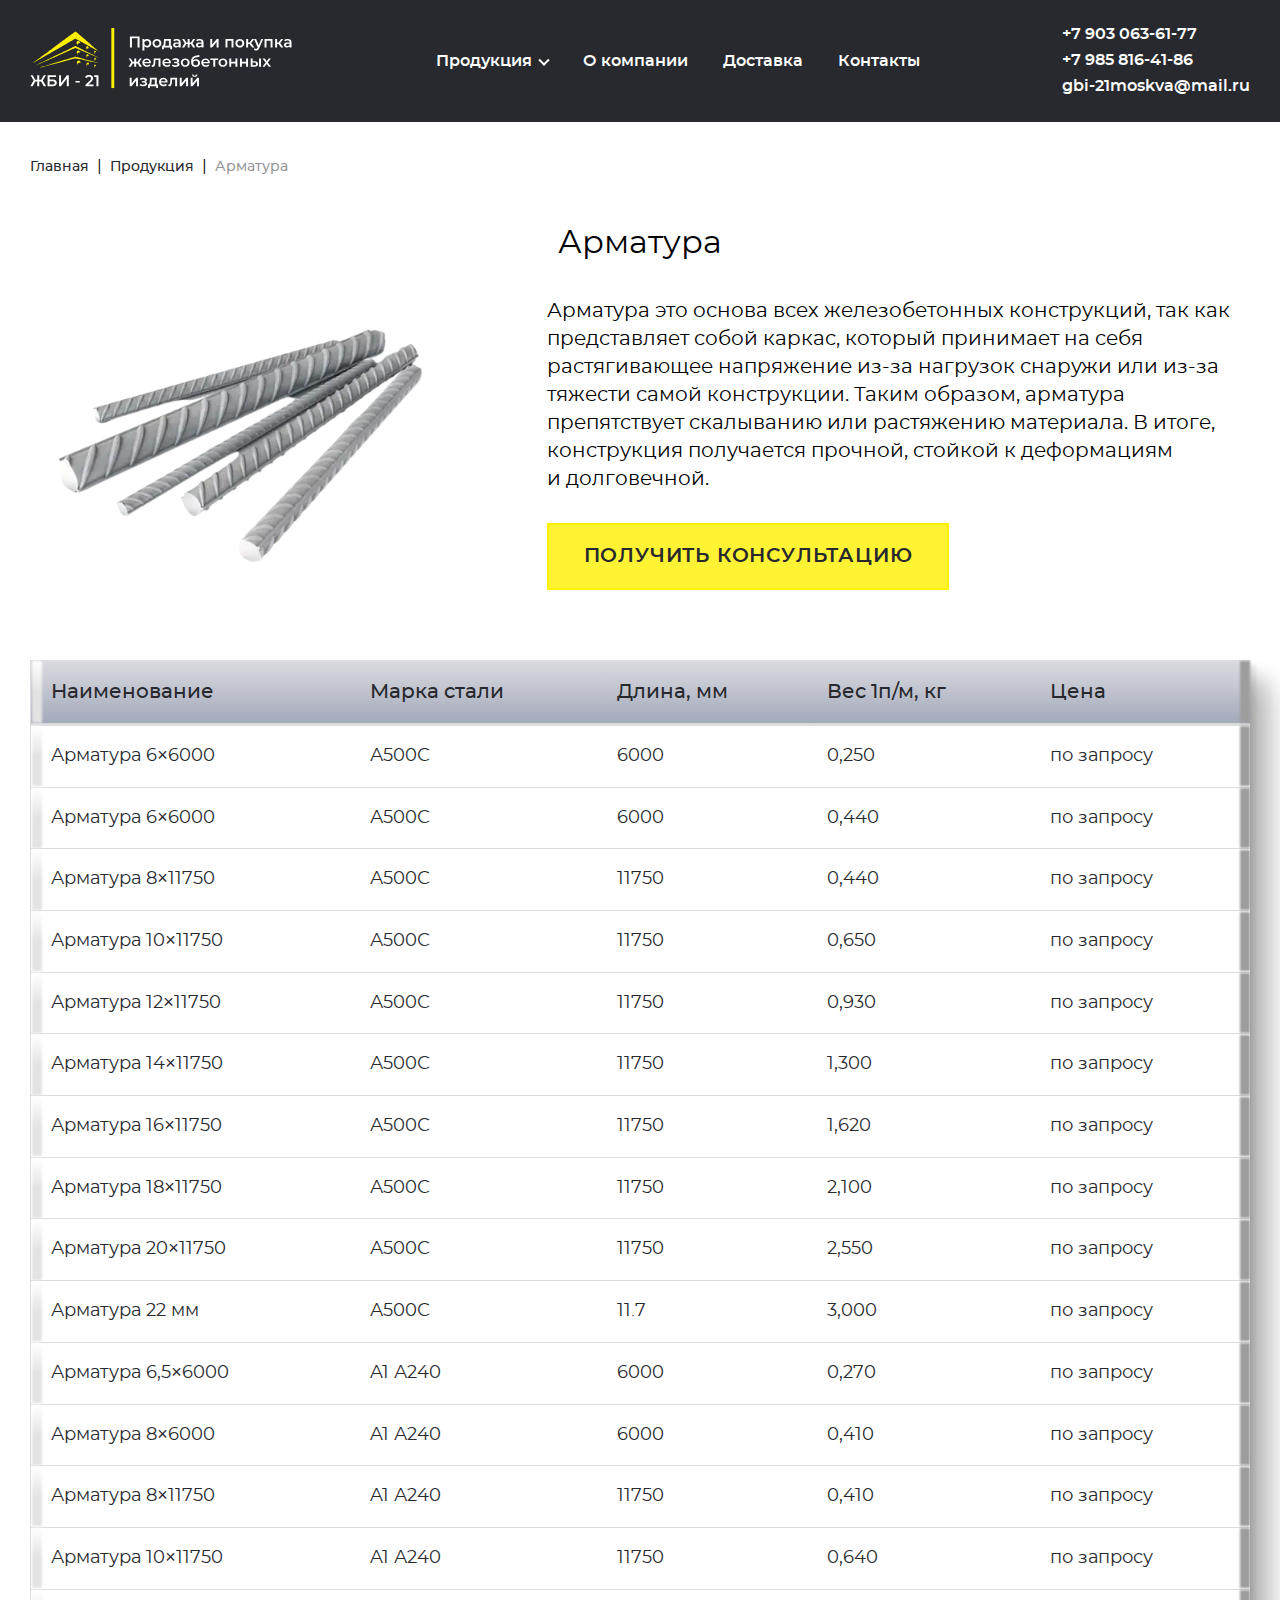
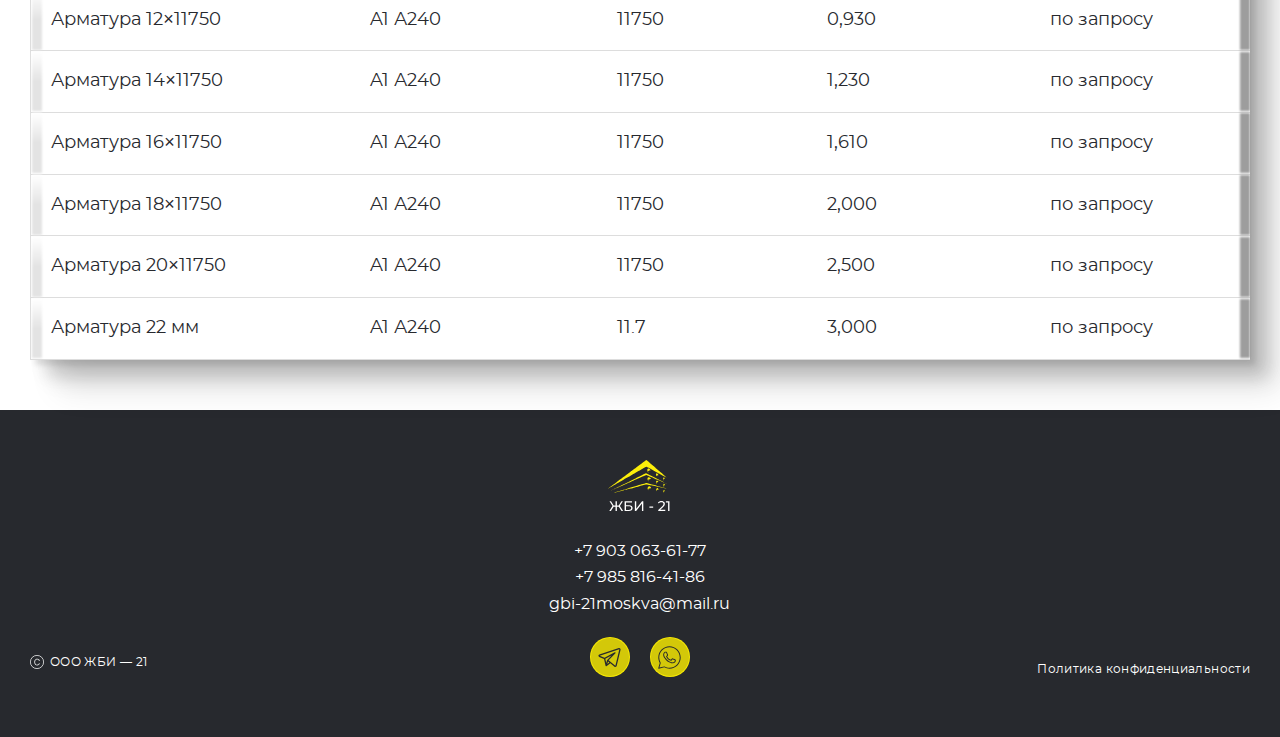
<file: fitting.html>
<!DOCTYPE html>
<html lang="ru" class="page">
  <head>
  <meta charset="UTF-8">
  <meta name="viewport" content="width=device-width, initial-scale=1.0">
  <meta name="description" content="Покупка и продажа ЖБИ изделий и металлопроката">
  <meta name="keywords" content="ЖБИ, арматура, щебень, песок, ОПСГ, плиты дорожные, фундаментальные блоки ">
  <!-- <link rel="shortcut icon" href="favicon.ico" type="image/x-icon"> -->
  <meta http-equiv="X-UA-Compatible" content="ie=edge">
  <meta name="theme-color" content="#111111">
  <title>Покупка и продажа ЖБИ изделий и металлопроката</title>
  <link rel="preload" href="fonts/Montserrat-Regular.woff2" as="font" type="font/woff2" crossorigin>
  <link rel="preload" href="fonts/Montserrat-Medium.woff2" as="font" type="font/woff2" crossorigin>
  <link rel="preload" href="fonts/Montserrat-SemiBold.woff2" as="font" type="font/woff2" crossorigin>
  <link rel="preload" href="fonts/MontserratSemiBoldItalic.woff2" as="font" type="font/woff2" crossorigin>
  <link rel="preload" href="fonts/Montserrat-Bold.woff2" as="font" type="font/woff2" crossorigin>
  <link rel="preload" href="fonts/Montserrat-ExtraBold.woff2" as="font" type="font/woff2" crossorigin>
  <link rel="stylesheet" href="css/vendor.css">
  <link rel="stylesheet" href="css/main.css">
  <script defer src="js/main.js"></script>
</head>

  <body class="page__body">
    <div class="site-container site-container--page-product">
      <header class="header">
  <div class="header__container container">
    <a href="#" class="header__logo logo">
      <img loading="lazy" src="img/logo3.svg" class="logo__image" width="263" height="60" alt="Логопит ЖБИ-21">
    </a>
    <nav class="nav" title="Главное меню" data-menu>
      <ul class="list-reset nav__list">
        <li class="nav__item nav__item--submenu">
          <a href="index.html#products" class="nav__link link nav__link--submenu" data-submenu-item>Продукция</a>
          <ul class="submenu list-reset">
            <li class="submenu__item"><a class="submenu__link link" href="slabs.html">Плиты дорожные, аэродромные</a></li>
            <li class="submenu__item"><a class="submenu__link link" href="blocks.html">Фундаментальные блоки</a></li>
            <li class="submenu__item"><a class="submenu__link link" href="materials.html">Щебень, песок, опгс</a></li>
            <li class="submenu__item"><a class="submenu__link link" href="fitting.html">Арматура</a></li>
            <li class="submenu__item"><a class="submenu__link link" href="pipe.html">Профильные трубы</a></li>
            <li class="submenu__item"><a class="submenu__link link" href="round-piper.html">Круглые трубы</a></li>
            <li class="submenu__item"><a class="submenu__link link" href="corners.html">Уголки</a></li>
            <li class="submenu__item"><a class="submenu__link link" href="shveller.html">Швеллера</a></li>
          </ul>
        </li>
        <li class="nav__item"><a href="index.html#about" class="nav__link link" data-menu-item data-scroll>О компании</a></li>
        <li class="nav__item"><a href="index.html#delivery" class="nav__link link" data-menu-item data-scroll>Доставка</a></li>
        <li class="nav__item"><a href="index.html#contacts" class="nav__link link" data-menu-item data-scroll>Контакты</a></li>
      </ul>
    </nav>
    <address class="header__contacts">
      <a href="tel:+79030636177" class="header__link link">+7 903 063-61-77</a>
      <a href="tel:+79858164186" class="header__link link">+7 985 816-41-86</a>
      <a href="mailto:gbi-21moskva@mail.ru" class="header__link link">gbi-21moskva@mail.ru</a>
    </address>
    <button class="btn-reset burger" aria-label="Открыть меню" aria-expanded="false" data-burger>
      <span class="burger__line"></span>
    </button>
  </div>
</header>

      <main class="main">
        <section class="product">
          <div class="product__container container">
            <ul class="breadcrumbs list-reset">
  <li class="breadcrumbs__item"><a href="index.html" class="breadcrumbs__link">Главная</a></li>
  <li class="breadcrumbs__item"><a href="index.html#products" class="breadcrumbs__link">Продукция</a></li>
  <li class="breadcrumbs__item"><a class="breadcrumbs__link">
    Арматура
  </a></li>
</ul>

            <div class="product-content">
  <h2 class="product-content__title section-title">Арматура</h2>
  <div class="product-content__info grid">
    <picture class="product-content__img">
      <source srcset="img/page-product/fitting-1.webp 1x, img/page-product/fitting-1@2x.webp 2x" type="image/webp">
      <img loading="lazy" src="img/page-product/fitting-1.png" srcset="img/page-product/fitting-1@2x.jpg" class="product-content__photo" width="560" height="276" alt="Плиты дорожные и аэродромные">
    </picture>
    <div class="product-content__descr">
      <p>
        Арматура это основа всех железобетонных конструкций, так как представляет собой каркас, который принимает на себя растягивающее напряжение из-за нагрузок снаружи или из-за тяжести самой конструкции. Таким образом, арматура препятствует скалыванию или растяжению материала. В итоге, конструкция получается прочной, стойкой к деформациям и долговечной.
      </p>
      <button class="product-content__btn btn btn-reset" data-graph-path="modal"><span>ПОЛУЧИТЬ КОНСУЛЬТАЦИЮ</span></button>
    </div>
  </div>
</div>

            <div class="product-table__wrapper">
  <table class="product-table__table">
    <caption class="visually-hidden">Размеры арматуры</caption>
    <thead>
      <tr>
        <th>Наименование</th>
        <th>Марка стали</th>
        <th>Длина, мм</th>
        <th>Вес 1п/м, кг</th>
        <th>Цена</th>
      </tr>
    </thead>
    <tbody>
      <tr>
        <td>Арматура 6×6000</td>
        <td data-label="Марка стали">А500С</td>
        <td data-label="Длина, мм">6000</td>
        <td data-label="Вес 1п/м, кг">0,250</td>
        <td data-label="Цена">по запросу</td>
      </tr>
      <tr>
        <td>Арматура 6×6000</td>
        <td data-label="Марка стали">А500С</td>
        <td data-label="Длина, мм">6000</td>
        <td data-label="Вес 1п/м, кг">0,440 </td>
        <td data-label="Цена">по запросу</td>
      </tr>
      <tr>
        <td>Арматура 8×11750</td>
        <td data-label="Марка стали">А500С</td>
        <td data-label="Длина, мм">11750</td>
        <td data-label="Вес 1п/м, кг">0,440 </td>
        <td data-label="Цена">по запросу</td>
      </tr>
      <tr>
        <td>Арматура 10×11750</td>
        <td data-label="Марка стали">А500С</td>
        <td data-label="Длина, мм">11750</td>
        <td data-label="Вес 1п/м, кг">0,650 </td>
        <td data-label="Цена">по запросу</td>
      </tr>
      <tr>
        <td>Арматура 12×11750</td>
        <td data-label="Марка стали">А500С</td>
        <td data-label="Длина, мм">11750</td>
        <td data-label="Вес 1п/м, кг">0,930 </td>
        <td data-label="Цена">по запросу</td>
      </tr>
      <tr>
        <td>Арматура 14×11750</td>
        <td data-label="Марка стали">А500С</td>
        <td data-label="Длина, мм">11750</td>
        <td data-label="Вес 1п/м, кг">1,300 </td>
        <td data-label="Цена">по запросу</td>
      </tr>
      <tr>
        <td>Арматура 16×11750</td>
        <td data-label="Марка стали">А500С</td>
        <td data-label="Длина, мм">11750</td>
        <td data-label="Вес 1п/м, кг">1,620 </td>
        <td data-label="Цена">по запросу</td>
      </tr>
      <tr>
        <td>Арматура 18×11750</td>
        <td data-label="Марка стали">А500С</td>
        <td data-label="Длина, мм">11750</td>
        <td data-label="Вес 1п/м, кг">2,100 </td>
        <td data-label="Цена">по запросу</td>
      </tr>
      <tr>
        <td>Арматура 20×11750</td>
        <td data-label="Марка стали">А500С</td>
        <td data-label="Длина, мм">11750</td>
        <td data-label="Вес 1п/м, кг">2,550 </td>
        <td data-label="Цена">по запросу</td>
      </tr>
      <tr>
        <td>Арматура 22 мм</td>
        <td data-label="Марка стали">А500С</td>
        <td data-label="Длина, мм">11.7</td>
        <td data-label="Вес 1п/м, кг">3,000</td>
        <td data-label="Цена">по запросу</td>
      </tr>
      <tr>
        <td>Арматура 6,5×6000</td>
        <td data-label="Марка стали">A1 А240</td>
        <td data-label="Длина, мм">6000</td>
        <td data-label="Вес 1п/м, кг">0,270</td>
        <td data-label="Цена">по запросу</td>
      </tr>
      <tr>
        <td>Арматура 8×6000</td>
        <td data-label="Марка стали">A1 А240</td>
        <td data-label="Длина, мм">6000</td>
        <td data-label="Вес 1п/м, кг">0,410 </td>
        <td data-label="Цена">по запросу</td>
      </tr>
      <tr>
        <td>Арматура 8×11750</td>
        <td data-label="Марка стали">A1 А240</td>
        <td data-label="Длина, мм">11750</td>
        <td data-label="Вес 1п/м, кг">0,410 </td>
        <td data-label="Цена">по запросу</td>
      </tr>
      <tr>
        <td>Арматура 10×11750</td>
        <td data-label="Марка стали">A1 А240</td>
        <td data-label="Длина, мм">11750</td>
        <td data-label="Вес 1п/м, кг">0,640 </td>
        <td data-label="Цена">по запросу</td>
      </tr>
      <tr>
        <td>Арматура 12×11750</td>
        <td data-label="Марка стали">A1 А240</td>
        <td data-label="Длина, мм">11750</td>
        <td data-label="Вес 1п/м, кг">0,930 </td>
        <td data-label="Цена">по запросу</td>
      </tr>
      <tr>
        <td>Арматура 14×11750</td>
        <td data-label="Марка стали">A1 А240</td>
        <td data-label="Длина, мм">11750</td>
        <td data-label="Вес 1п/м, кг">1,230 </td>
        <td data-label="Цена">по запросу</td>
      </tr>
      <tr>
        <td>Арматура 16×11750</td>
        <td data-label="Марка стали">A1 А240</td>
        <td data-label="Длина, мм">11750</td>
        <td data-label="Вес 1п/м, кг">1,610 </td>
        <td data-label="Цена">по запросу</td>
      </tr>
      <tr>
        <td>Арматура 18×11750</td>
        <td data-label="Марка стали">A1 А240</td>
        <td data-label="Длина, мм">11750</td>
        <td data-label="Вес 1п/м, кг">2,000 </td>
        <td data-label="Цена">по запросу</td>
      </tr>
      <tr>
        <td>Арматура 20×11750</td>
        <td data-label="Марка стали">A1 А240</td>
        <td data-label="Длина, мм">11750</td>
        <td data-label="Вес 1п/м, кг">2,500 </td>
        <td data-label="Цена">по запросу</td>
      </tr>
      <tr>
        <td>Арматура 22 мм</td>
        <td data-label="Марка стали">A1 А240</td>
        <td data-label="Длина, мм">11.7</td>
        <td data-label="Вес 1п/м, кг">3,000</td>
        <td data-label="Цена">по запросу</td>
      </tr>
    </tbody>
  </table>
</div>

          </div>
        </section>
      </main>
      <footer class="footer">
  <div class="footer__container container grid">
    <span class="footer__copy">ООО ЖБИ — 21</span>
    <div class="footer__content">
      <a href="#" class="logo">
        <img loading="lazy" src="img/logo-footer2.svg" class="logo__image" width="63" height="54" alt="Логопит ЖБИ-21">
      </a>
      <address id="contacts" class="footer__contacts">
        <a href="tel:+79030636177" class="footer__link link">+7 903 063-61-77</a>
        <a href="tel:+79858164186" class="footer__link link">+7 985 816-41-86</a>
        <a href="mailto:gbi-21moskva@mail.ru" class="footer__link link">gbi-21moskva@mail.ru</a>
      </address>
      <ul class="social list-reset">
        <li class="social__item"><a href="https://www.telegram.org" target="_blank">
          <svg class="social__icon">
            <use xlink:href="img/sprite.svg#telegram"></use>
          </svg>
        </a></li>
        <li class="social__item"><a href="https://www.whatsapp.com" target="_blank">
          <svg class="social__icon">
            <use xlink:href="img/sprite.svg#whatsapp"></use>
          </svg>
        </a></li>
      </ul>
    </div>
    <a class="footer__policy link" href="policy.html" rel="noopener noreferrer">Политика конфиденциальности</a>
  </div>
</footer>

      <div class="graph-modal">
  <div class="graph-modal__container popup" role="dialog" aria-modal="true" data-graph-target="modal">
    <button class="btn-reset js-modal-close graph-modal__close" aria-label="Закрыть модальное окно"></button>
    <div class="graph-modal__content popup__content">
      <p class="popup__descr">Для получения консультации свяжитесь с нами любым удобным для Вас способом</p>
      <div class="popup__contacts">
        <h3 class="popup__subtitle">
          <span>Телефоны:</span>
          <a href="tel:+79030636177" class="popup__link link">+7 903 063-61-77</a>
          <a href="tel:+79858164186" class="popup__link link">+7 985 816-41-86</a>
        </h3>
        <h3 class="popup__subtitle">
          <span>E-mail:</span>
          <a href="mailto:gbi-21moskva@mail.ru" class="popup__link link">gbi-21moskva@mail.ru</a>
        </h3>
        <ul class="social list-reset popup__social">
          <li class="social__item"><a href="https://www.telegram.org" target="_blank">
            <svg class="social__icon">
              <use xlink:href="img/sprite.svg#telegram"></use>
            </svg>
          </a></li>
          <li class="social__item"><a href="https://www.whatsapp.com" target="_blank">
            <svg class="social__icon">
              <use xlink:href="img/sprite.svg#whatsapp"></use>
            </svg>
          </a></li>
        </ul>
      </div>

    </div>
  </div>
</div>

    </div>
  </body>
</html>
</file>
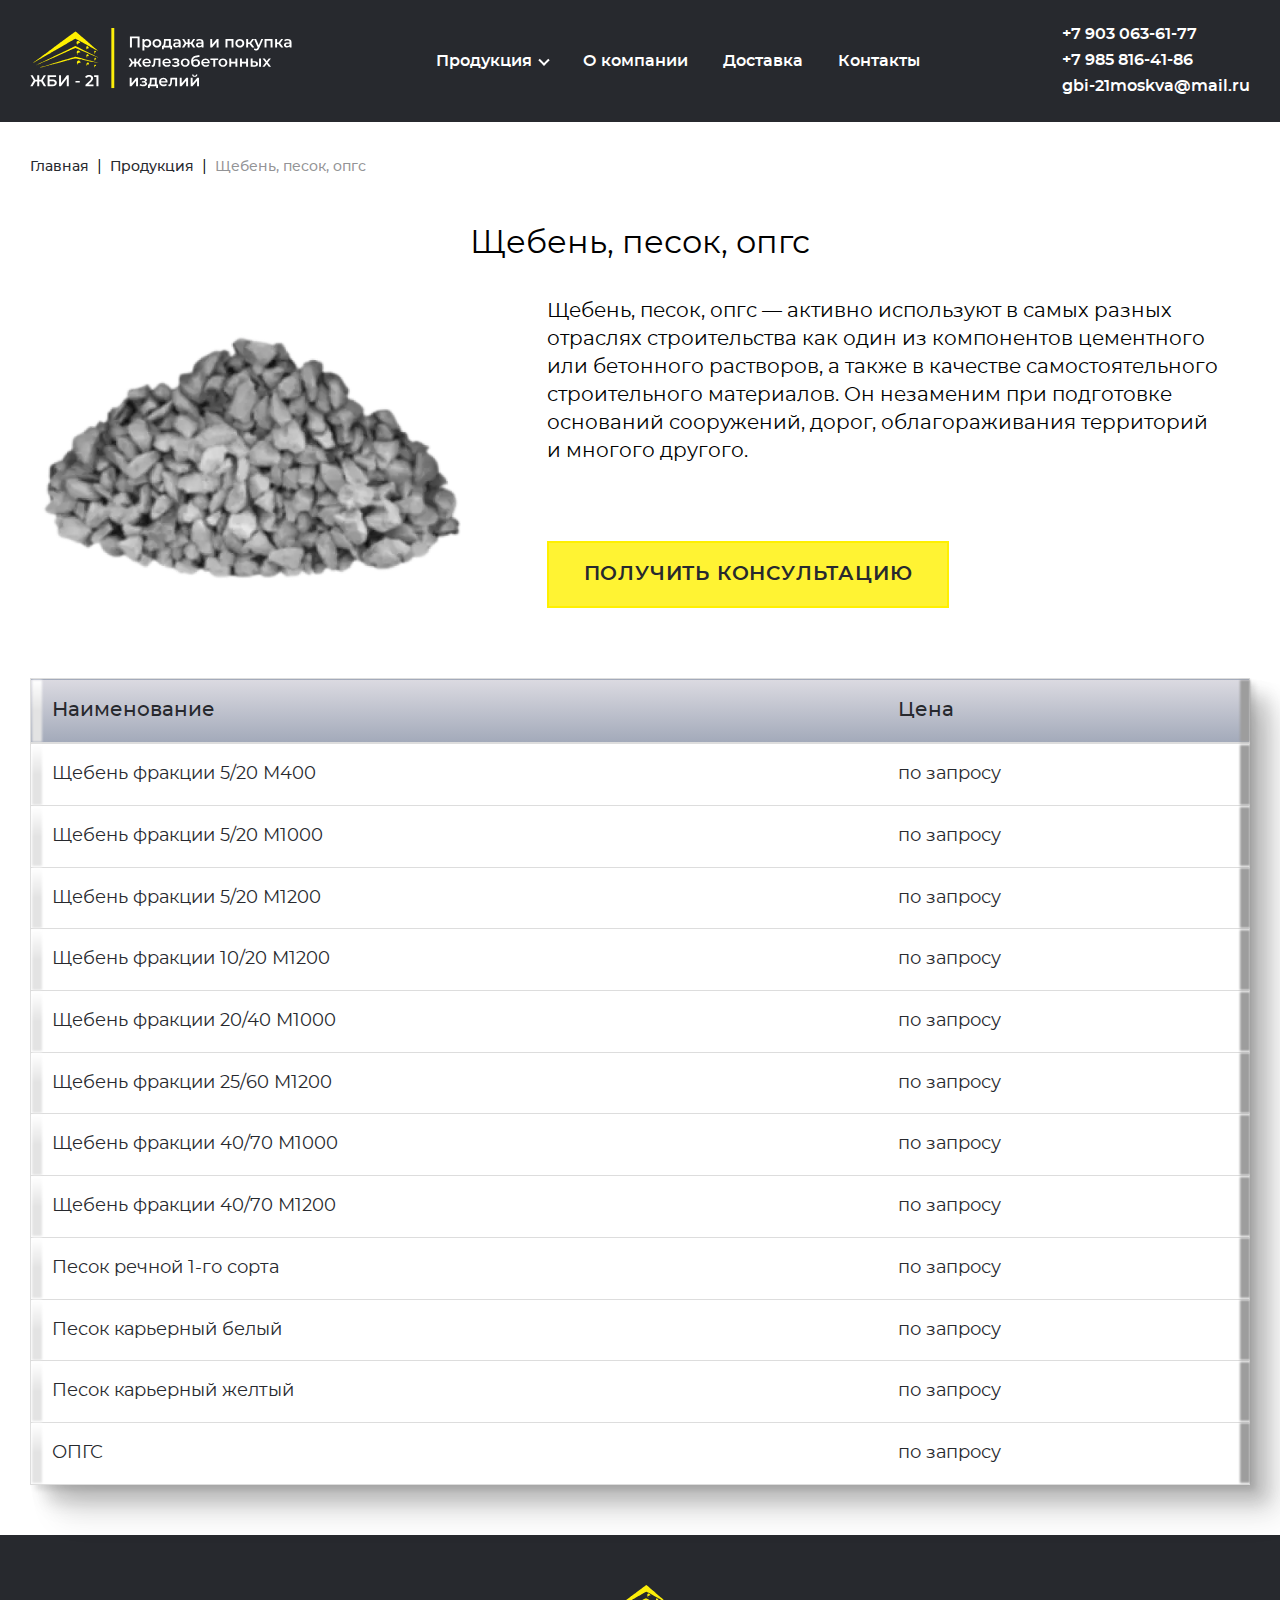
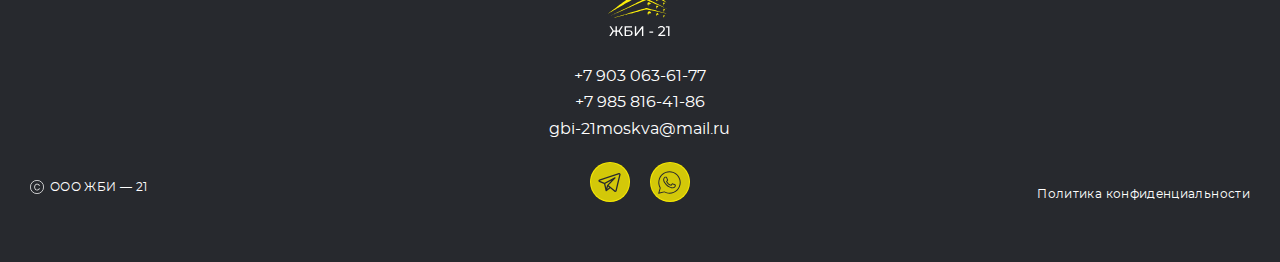
<file: materials.html>
<!DOCTYPE html>
<html lang="ru" class="page">
  <head>
  <meta charset="UTF-8">
  <meta name="viewport" content="width=device-width, initial-scale=1.0">
  <meta name="description" content="Покупка и продажа ЖБИ изделий и металлопроката">
  <meta name="keywords" content="ЖБИ, арматура, щебень, песок, ОПСГ, плиты дорожные, фундаментальные блоки ">
  <!-- <link rel="shortcut icon" href="favicon.ico" type="image/x-icon"> -->
  <meta http-equiv="X-UA-Compatible" content="ie=edge">
  <meta name="theme-color" content="#111111">
  <title>Покупка и продажа ЖБИ изделий и металлопроката</title>
  <link rel="preload" href="fonts/Montserrat-Regular.woff2" as="font" type="font/woff2" crossorigin>
  <link rel="preload" href="fonts/Montserrat-Medium.woff2" as="font" type="font/woff2" crossorigin>
  <link rel="preload" href="fonts/Montserrat-SemiBold.woff2" as="font" type="font/woff2" crossorigin>
  <link rel="preload" href="fonts/MontserratSemiBoldItalic.woff2" as="font" type="font/woff2" crossorigin>
  <link rel="preload" href="fonts/Montserrat-Bold.woff2" as="font" type="font/woff2" crossorigin>
  <link rel="preload" href="fonts/Montserrat-ExtraBold.woff2" as="font" type="font/woff2" crossorigin>
  <link rel="stylesheet" href="css/vendor.css">
  <link rel="stylesheet" href="css/main.css">
  <script defer src="js/main.js"></script>
</head>

  <body class="page__body">
    <div class="site-container site-container--page-product">
      <header class="header">
  <div class="header__container container">
    <a href="#" class="header__logo logo">
      <img loading="lazy" src="img/logo3.svg" class="logo__image" width="263" height="60" alt="Логопит ЖБИ-21">
    </a>
    <nav class="nav" title="Главное меню" data-menu>
      <ul class="list-reset nav__list">
        <li class="nav__item nav__item--submenu">
          <a href="index.html#products" class="nav__link link nav__link--submenu" data-submenu-item>Продукция</a>
          <ul class="submenu list-reset">
            <li class="submenu__item"><a class="submenu__link link" href="slabs.html">Плиты дорожные, аэродромные</a></li>
            <li class="submenu__item"><a class="submenu__link link" href="blocks.html">Фундаментальные блоки</a></li>
            <li class="submenu__item"><a class="submenu__link link" href="materials.html">Щебень, песок, опгс</a></li>
            <li class="submenu__item"><a class="submenu__link link" href="fitting.html">Арматура</a></li>
            <li class="submenu__item"><a class="submenu__link link" href="pipe.html">Профильные трубы</a></li>
            <li class="submenu__item"><a class="submenu__link link" href="round-piper.html">Круглые трубы</a></li>
            <li class="submenu__item"><a class="submenu__link link" href="corners.html">Уголки</a></li>
            <li class="submenu__item"><a class="submenu__link link" href="shveller.html">Швеллера</a></li>
          </ul>
        </li>
        <li class="nav__item"><a href="index.html#about" class="nav__link link" data-menu-item data-scroll>О компании</a></li>
        <li class="nav__item"><a href="index.html#delivery" class="nav__link link" data-menu-item data-scroll>Доставка</a></li>
        <li class="nav__item"><a href="index.html#contacts" class="nav__link link" data-menu-item data-scroll>Контакты</a></li>
      </ul>
    </nav>
    <address class="header__contacts">
      <a href="tel:+79030636177" class="header__link link">+7 903 063-61-77</a>
      <a href="tel:+79858164186" class="header__link link">+7 985 816-41-86</a>
      <a href="mailto:gbi-21moskva@mail.ru" class="header__link link">gbi-21moskva@mail.ru</a>
    </address>
    <button class="btn-reset burger" aria-label="Открыть меню" aria-expanded="false" data-burger>
      <span class="burger__line"></span>
    </button>
  </div>
</header>

      <main class="main">
        <section class="product">
          <div class="product__container container">
            <ul class="breadcrumbs list-reset">
  <li class="breadcrumbs__item"><a href="index.html" class="breadcrumbs__link">Главная</a></li>
  <li class="breadcrumbs__item"><a href="index.html#products" class="breadcrumbs__link">Продукция</a></li>
  <li class="breadcrumbs__item"><a class="breadcrumbs__link">
    Щебень, песок, опгс
  </a></li>
</ul>

            <div class="product-content">
  <h2 class="product-content__title section-title">Щебень, песок, опгс</h2>
  <div class="product-content__info grid">
    <picture class="product-content__img">
      <source srcset="img/page-product/materials-1.webp 1x, img/page-product/materials-1@2x.webp 2x" type="image/webp">
      <img loading="lazy" src="img/page-product/materials-1.png" srcset="img/page-product/materials-1@2x.jpg" class="product-content__photo" width="560" height="276" alt="Фундаментальные блоки">
    </picture>
    <div class="product-content__descr">
      <p>
        Щебень, песок, опгс — активно используют в самых разных отраслях строительства как один из компонентов цементного или бетонного растворов, а также в качестве самостоятельного строительного материалов. Он незаменим при подготовке оснований сооружений, дорог, облагораживания территорий и многого другого.
      </p>
      <button class="product-content__btn btn btn-reset" data-graph-path="modal"><span>ПОЛУЧИТЬ КОНСУЛЬТАЦИЮ</span></button>
    </div>
  </div>
</div>

            <div class="product-table__wrapper">
  <table class="product-table__table">
    <caption class="visually-hidden">Размеры щебеня, песока, опгс</caption>
    <thead>
      <tr>
        <th>Наименование</th>
        <th>Цена</th>
      </tr>
    </thead>
    <tbody>
      <tr>
        <td>Щебень фракции 5/20 М400</td>
        <td data-label="Цена">по запросу</td>
      </tr>
      <tr>
        <td>Щебень фракции 5/20 М1000</td>
        <td data-label="Цена">по запросу</td>
      </tr>
      <tr>
        <td>Щебень фракции 5/20 М1200</td>
        <td data-label="Цена">по запросу</td>
      </tr>
      <tr>
        <td>Щебень фракции 10/20 М1200</td>
        <td data-label="Цена">по запросу</td>
      </tr>
      <tr>
        <td>Щебень фракции 20/40 М1000</td>
        <td data-label="Цена">по запросу</td>
      </tr>
      <tr>
        <td>Щебень фракции 25/60 М1200</td>
        <td data-label="Цена">по запросу</td>
      </tr>
      <tr>
        <td>Щебень фракции 40/70 М1000</td>
        <td data-label="Цена">по запросу</td>
      </tr>
      <tr>
        <td>Щебень фракции 40/70 М1200</td>
        <td data-label="Цена">по запросу</td>
      </tr>
      <tr>
        <td>Песок речной 1-го сорта</td>
        <td data-label="Цена">по запросу</td>
      </tr>
      <tr>
        <td>Песок карьерный белый</td>
        <td data-label="Цена">по запросу</td>
      </tr>
      <tr>
        <td>Песок карьерный желтый</td>
        <td data-label="Цена">по запросу</td>
      </tr>
      <tr>
        <td>ОПГС</td>
        <td data-label="Цена">по запросу</td>
      </tr>
    </tbody>
  </table>
</div>

          </div>
        </section>
      </main>
      <footer class="footer">
  <div class="footer__container container grid">
    <span class="footer__copy">ООО ЖБИ — 21</span>
    <div class="footer__content">
      <a href="#" class="logo">
        <img loading="lazy" src="img/logo-footer2.svg" class="logo__image" width="63" height="54" alt="Логопит ЖБИ-21">
      </a>
      <address id="contacts" class="footer__contacts">
        <a href="tel:+79030636177" class="footer__link link">+7 903 063-61-77</a>
        <a href="tel:+79858164186" class="footer__link link">+7 985 816-41-86</a>
        <a href="mailto:gbi-21moskva@mail.ru" class="footer__link link">gbi-21moskva@mail.ru</a>
      </address>
      <ul class="social list-reset">
        <li class="social__item"><a href="https://www.telegram.org" target="_blank">
          <svg class="social__icon">
            <use xlink:href="img/sprite.svg#telegram"></use>
          </svg>
        </a></li>
        <li class="social__item"><a href="https://www.whatsapp.com" target="_blank">
          <svg class="social__icon">
            <use xlink:href="img/sprite.svg#whatsapp"></use>
          </svg>
        </a></li>
      </ul>
    </div>
    <a class="footer__policy link" href="policy.html" rel="noopener noreferrer">Политика конфиденциальности</a>
  </div>
</footer>

      <div class="graph-modal">
  <div class="graph-modal__container popup" role="dialog" aria-modal="true" data-graph-target="modal">
    <button class="btn-reset js-modal-close graph-modal__close" aria-label="Закрыть модальное окно"></button>
    <div class="graph-modal__content popup__content">
      <p class="popup__descr">Для получения консультации свяжитесь с нами любым удобным для Вас способом</p>
      <div class="popup__contacts">
        <h3 class="popup__subtitle">
          <span>Телефоны:</span>
          <a href="tel:+79030636177" class="popup__link link">+7 903 063-61-77</a>
          <a href="tel:+79858164186" class="popup__link link">+7 985 816-41-86</a>
        </h3>
        <h3 class="popup__subtitle">
          <span>E-mail:</span>
          <a href="mailto:gbi-21moskva@mail.ru" class="popup__link link">gbi-21moskva@mail.ru</a>
        </h3>
        <ul class="social list-reset popup__social">
          <li class="social__item"><a href="https://www.telegram.org" target="_blank">
            <svg class="social__icon">
              <use xlink:href="img/sprite.svg#telegram"></use>
            </svg>
          </a></li>
          <li class="social__item"><a href="https://www.whatsapp.com" target="_blank">
            <svg class="social__icon">
              <use xlink:href="img/sprite.svg#whatsapp"></use>
            </svg>
          </a></li>
        </ul>
      </div>

    </div>
  </div>
</div>

    </div>
  </body>
</html>
</file>
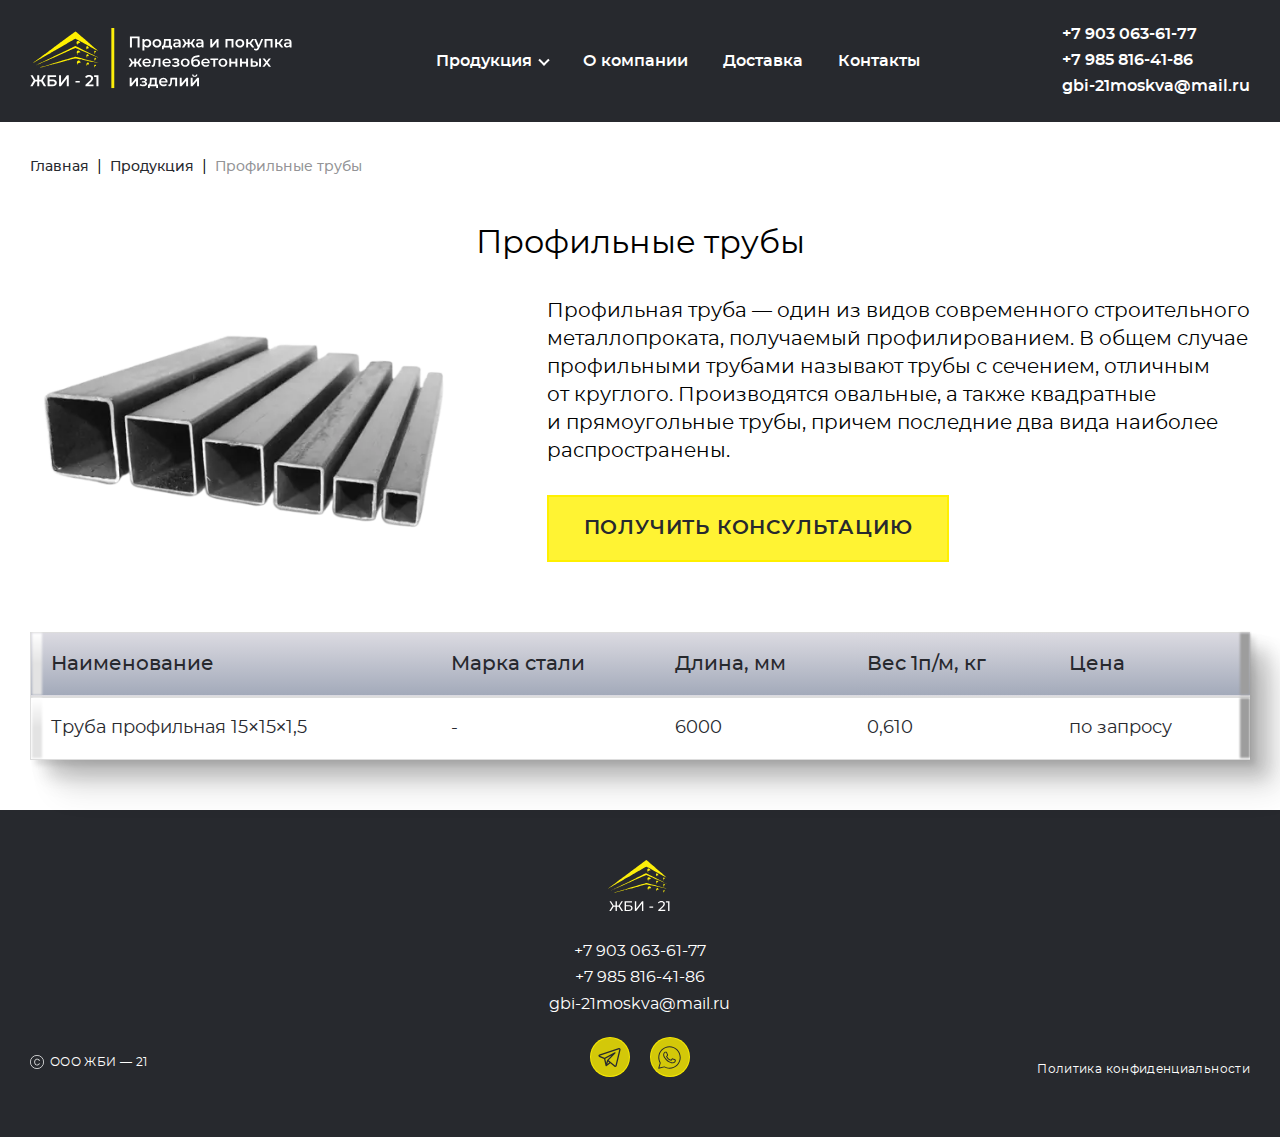
<file: pipe.html>
<!DOCTYPE html>
<html lang="ru" class="page">
  <head>
  <meta charset="UTF-8">
  <meta name="viewport" content="width=device-width, initial-scale=1.0">
  <meta name="description" content="Покупка и продажа ЖБИ изделий и металлопроката">
  <meta name="keywords" content="ЖБИ, арматура, щебень, песок, ОПСГ, плиты дорожные, фундаментальные блоки ">
  <!-- <link rel="shortcut icon" href="favicon.ico" type="image/x-icon"> -->
  <meta http-equiv="X-UA-Compatible" content="ie=edge">
  <meta name="theme-color" content="#111111">
  <title>Покупка и продажа ЖБИ изделий и металлопроката</title>
  <link rel="preload" href="fonts/Montserrat-Regular.woff2" as="font" type="font/woff2" crossorigin>
  <link rel="preload" href="fonts/Montserrat-Medium.woff2" as="font" type="font/woff2" crossorigin>
  <link rel="preload" href="fonts/Montserrat-SemiBold.woff2" as="font" type="font/woff2" crossorigin>
  <link rel="preload" href="fonts/MontserratSemiBoldItalic.woff2" as="font" type="font/woff2" crossorigin>
  <link rel="preload" href="fonts/Montserrat-Bold.woff2" as="font" type="font/woff2" crossorigin>
  <link rel="preload" href="fonts/Montserrat-ExtraBold.woff2" as="font" type="font/woff2" crossorigin>
  <link rel="stylesheet" href="css/vendor.css">
  <link rel="stylesheet" href="css/main.css">
  <script defer src="js/main.js"></script>
</head>

  <body class="page__body">
    <div class="site-container site-container--page-product">
      <header class="header">
  <div class="header__container container">
    <a href="#" class="header__logo logo">
      <img loading="lazy" src="img/logo3.svg" class="logo__image" width="263" height="60" alt="Логопит ЖБИ-21">
    </a>
    <nav class="nav" title="Главное меню" data-menu>
      <ul class="list-reset nav__list">
        <li class="nav__item nav__item--submenu">
          <a href="index.html#products" class="nav__link link nav__link--submenu" data-submenu-item>Продукция</a>
          <ul class="submenu list-reset">
            <li class="submenu__item"><a class="submenu__link link" href="slabs.html">Плиты дорожные, аэродромные</a></li>
            <li class="submenu__item"><a class="submenu__link link" href="blocks.html">Фундаментальные блоки</a></li>
            <li class="submenu__item"><a class="submenu__link link" href="materials.html">Щебень, песок, опгс</a></li>
            <li class="submenu__item"><a class="submenu__link link" href="fitting.html">Арматура</a></li>
            <li class="submenu__item"><a class="submenu__link link" href="pipe.html">Профильные трубы</a></li>
            <li class="submenu__item"><a class="submenu__link link" href="round-piper.html">Круглые трубы</a></li>
            <li class="submenu__item"><a class="submenu__link link" href="corners.html">Уголки</a></li>
            <li class="submenu__item"><a class="submenu__link link" href="shveller.html">Швеллера</a></li>
          </ul>
        </li>
        <li class="nav__item"><a href="index.html#about" class="nav__link link" data-menu-item data-scroll>О компании</a></li>
        <li class="nav__item"><a href="index.html#delivery" class="nav__link link" data-menu-item data-scroll>Доставка</a></li>
        <li class="nav__item"><a href="index.html#contacts" class="nav__link link" data-menu-item data-scroll>Контакты</a></li>
      </ul>
    </nav>
    <address class="header__contacts">
      <a href="tel:+79030636177" class="header__link link">+7 903 063-61-77</a>
      <a href="tel:+79858164186" class="header__link link">+7 985 816-41-86</a>
      <a href="mailto:gbi-21moskva@mail.ru" class="header__link link">gbi-21moskva@mail.ru</a>
    </address>
    <button class="btn-reset burger" aria-label="Открыть меню" aria-expanded="false" data-burger>
      <span class="burger__line"></span>
    </button>
  </div>
</header>

      <main class="main">
        <section class="product">
          <div class="product__container container">
            <ul class="breadcrumbs list-reset">
  <li class="breadcrumbs__item"><a href="index.html" class="breadcrumbs__link">Главная</a></li>
  <li class="breadcrumbs__item"><a href="index.html#products" class="breadcrumbs__link">Продукция</a></li>
  <li class="breadcrumbs__item"><a class="breadcrumbs__link">
    Профильные трубы
  </a></li>
</ul>

            <div class="product-content">
  <h2 class="product-content__title section-title">Профильные трубы</h2>
  <div class="product-content__info grid">
    <picture class="product-content__img">
      <source srcset="img/page-product/pipe-1.webp 1x, img/page-product/pipe-1@2x.webp 2x" type="image/webp">
      <img loading="lazy" src="img/page-product/pipe-1.png" srcset="img/page-product/pipe-1@2x.jpg" class="product-content__photo" width="560" height="276" alt="Плиты дорожные и аэродромные">
    </picture>
    <div class="product-content__descr">
      <p>
        Профильная труба — один из видов современного строительного металлопроката, получаемый профилированием. В общем случае профильными трубами называют трубы с сечением, отличным от круглого. Производятся овальные, а также квадратные и прямоугольные трубы, причем последние два вида наиболее распространены.
      </p>
      <button class="product-content__btn btn btn-reset" data-graph-path="modal"><span>ПОЛУЧИТЬ КОНСУЛЬТАЦИЮ</span></button>
    </div>
  </div>
</div>

            <div class="product-table__wrapper">
  <table class="product-table__table">
    <caption class="visually-hidden">Размеры трубы профильной</caption>
    <thead>
      <tr>
        <th>Наименование</th>
        <th>Марка стали</th>
        <th>Длина, мм</th>
        <th>Вес 1п/м, кг</th>
        <th>Цена</th>
      </tr>
    </thead>
    <tbody>
      <tr>
        <td>Труба профильная 15×15×1,5</td>
        <td data-label="Марка стали">-</td>
        <td data-label="Длина, мм">6000</td>
        <td data-label="Вес 1п/м, кг">0,610</td>
        <td data-label="Цена">по запросу</td>
      </tr>
    </tbody>
  </table>
</div>

          </div>
        </section>
      </main>
      <footer class="footer">
  <div class="footer__container container grid">
    <span class="footer__copy">ООО ЖБИ — 21</span>
    <div class="footer__content">
      <a href="#" class="logo">
        <img loading="lazy" src="img/logo-footer2.svg" class="logo__image" width="63" height="54" alt="Логопит ЖБИ-21">
      </a>
      <address id="contacts" class="footer__contacts">
        <a href="tel:+79030636177" class="footer__link link">+7 903 063-61-77</a>
        <a href="tel:+79858164186" class="footer__link link">+7 985 816-41-86</a>
        <a href="mailto:gbi-21moskva@mail.ru" class="footer__link link">gbi-21moskva@mail.ru</a>
      </address>
      <ul class="social list-reset">
        <li class="social__item"><a href="https://www.telegram.org" target="_blank">
          <svg class="social__icon">
            <use xlink:href="img/sprite.svg#telegram"></use>
          </svg>
        </a></li>
        <li class="social__item"><a href="https://www.whatsapp.com" target="_blank">
          <svg class="social__icon">
            <use xlink:href="img/sprite.svg#whatsapp"></use>
          </svg>
        </a></li>
      </ul>
    </div>
    <a class="footer__policy link" href="policy.html" rel="noopener noreferrer">Политика конфиденциальности</a>
  </div>
</footer>

      <div class="graph-modal">
  <div class="graph-modal__container popup" role="dialog" aria-modal="true" data-graph-target="modal">
    <button class="btn-reset js-modal-close graph-modal__close" aria-label="Закрыть модальное окно"></button>
    <div class="graph-modal__content popup__content">
      <p class="popup__descr">Для получения консультации свяжитесь с нами любым удобным для Вас способом</p>
      <div class="popup__contacts">
        <h3 class="popup__subtitle">
          <span>Телефоны:</span>
          <a href="tel:+79030636177" class="popup__link link">+7 903 063-61-77</a>
          <a href="tel:+79858164186" class="popup__link link">+7 985 816-41-86</a>
        </h3>
        <h3 class="popup__subtitle">
          <span>E-mail:</span>
          <a href="mailto:gbi-21moskva@mail.ru" class="popup__link link">gbi-21moskva@mail.ru</a>
        </h3>
        <ul class="social list-reset popup__social">
          <li class="social__item"><a href="https://www.telegram.org" target="_blank">
            <svg class="social__icon">
              <use xlink:href="img/sprite.svg#telegram"></use>
            </svg>
          </a></li>
          <li class="social__item"><a href="https://www.whatsapp.com" target="_blank">
            <svg class="social__icon">
              <use xlink:href="img/sprite.svg#whatsapp"></use>
            </svg>
          </a></li>
        </ul>
      </div>

    </div>
  </div>
</div>

    </div>
  </body>
</html>
</file>
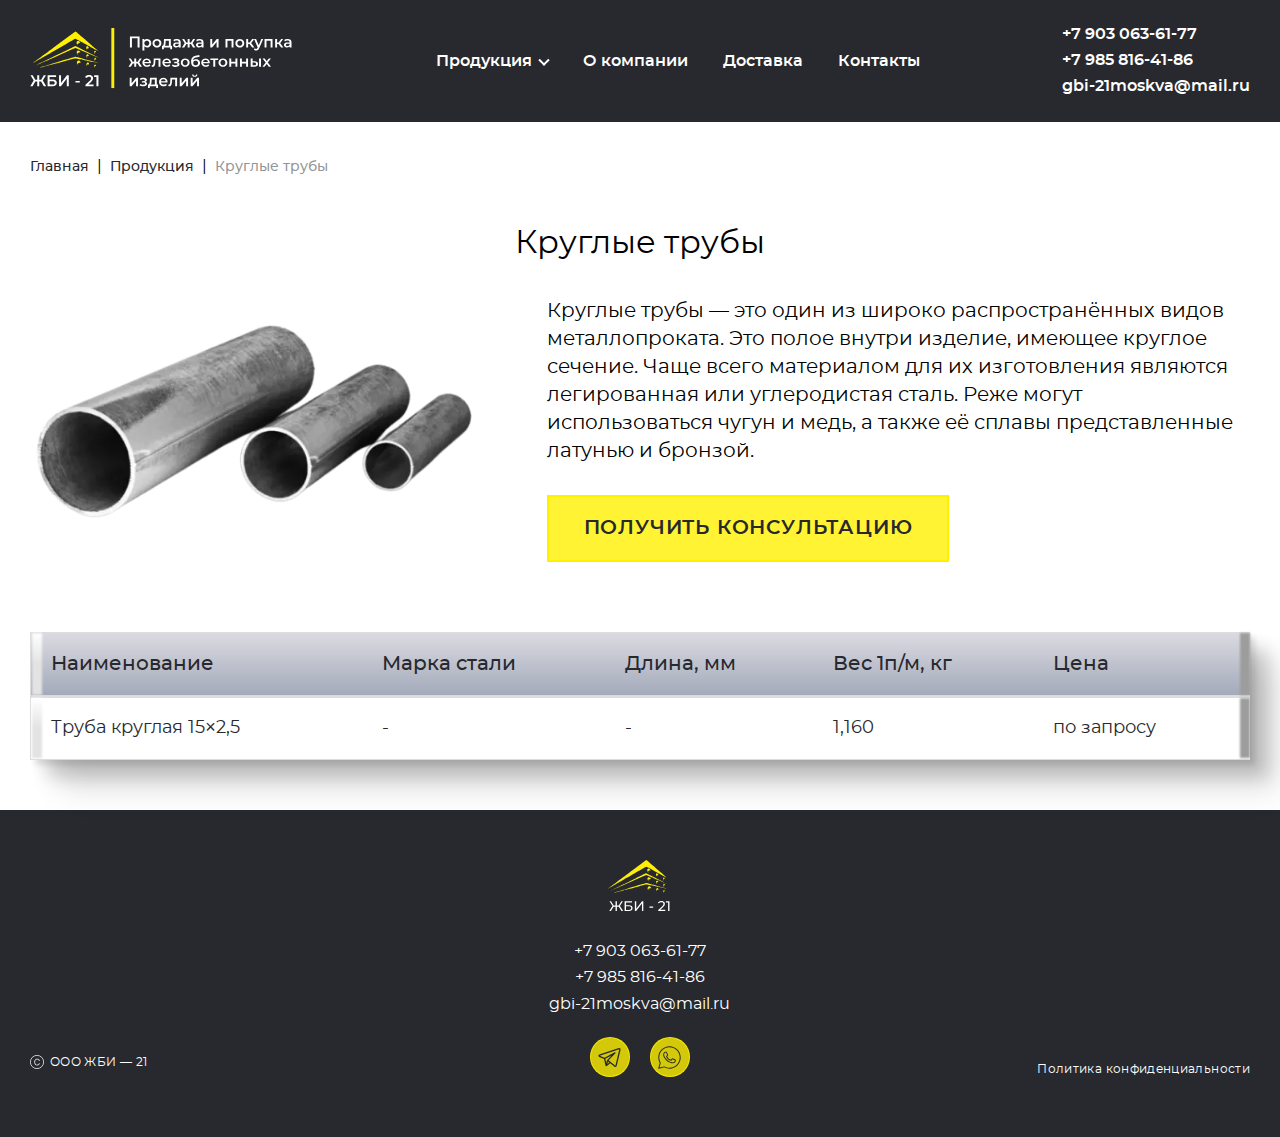
<file: round-piper.html>
<!DOCTYPE html>
<html lang="ru" class="page">
  <head>
  <meta charset="UTF-8">
  <meta name="viewport" content="width=device-width, initial-scale=1.0">
  <meta name="description" content="Покупка и продажа ЖБИ изделий и металлопроката">
  <meta name="keywords" content="ЖБИ, арматура, щебень, песок, ОПСГ, плиты дорожные, фундаментальные блоки ">
  <!-- <link rel="shortcut icon" href="favicon.ico" type="image/x-icon"> -->
  <meta http-equiv="X-UA-Compatible" content="ie=edge">
  <meta name="theme-color" content="#111111">
  <title>Покупка и продажа ЖБИ изделий и металлопроката</title>
  <link rel="preload" href="fonts/Montserrat-Regular.woff2" as="font" type="font/woff2" crossorigin>
  <link rel="preload" href="fonts/Montserrat-Medium.woff2" as="font" type="font/woff2" crossorigin>
  <link rel="preload" href="fonts/Montserrat-SemiBold.woff2" as="font" type="font/woff2" crossorigin>
  <link rel="preload" href="fonts/MontserratSemiBoldItalic.woff2" as="font" type="font/woff2" crossorigin>
  <link rel="preload" href="fonts/Montserrat-Bold.woff2" as="font" type="font/woff2" crossorigin>
  <link rel="preload" href="fonts/Montserrat-ExtraBold.woff2" as="font" type="font/woff2" crossorigin>
  <link rel="stylesheet" href="css/vendor.css">
  <link rel="stylesheet" href="css/main.css">
  <script defer src="js/main.js"></script>
</head>

  <body class="page__body">
    <div class="site-container site-container--page-product">
      <header class="header">
  <div class="header__container container">
    <a href="#" class="header__logo logo">
      <img loading="lazy" src="img/logo3.svg" class="logo__image" width="263" height="60" alt="Логопит ЖБИ-21">
    </a>
    <nav class="nav" title="Главное меню" data-menu>
      <ul class="list-reset nav__list">
        <li class="nav__item nav__item--submenu">
          <a href="index.html#products" class="nav__link link nav__link--submenu" data-submenu-item>Продукция</a>
          <ul class="submenu list-reset">
            <li class="submenu__item"><a class="submenu__link link" href="slabs.html">Плиты дорожные, аэродромные</a></li>
            <li class="submenu__item"><a class="submenu__link link" href="blocks.html">Фундаментальные блоки</a></li>
            <li class="submenu__item"><a class="submenu__link link" href="materials.html">Щебень, песок, опгс</a></li>
            <li class="submenu__item"><a class="submenu__link link" href="fitting.html">Арматура</a></li>
            <li class="submenu__item"><a class="submenu__link link" href="pipe.html">Профильные трубы</a></li>
            <li class="submenu__item"><a class="submenu__link link" href="round-piper.html">Круглые трубы</a></li>
            <li class="submenu__item"><a class="submenu__link link" href="corners.html">Уголки</a></li>
            <li class="submenu__item"><a class="submenu__link link" href="shveller.html">Швеллера</a></li>
          </ul>
        </li>
        <li class="nav__item"><a href="index.html#about" class="nav__link link" data-menu-item data-scroll>О компании</a></li>
        <li class="nav__item"><a href="index.html#delivery" class="nav__link link" data-menu-item data-scroll>Доставка</a></li>
        <li class="nav__item"><a href="index.html#contacts" class="nav__link link" data-menu-item data-scroll>Контакты</a></li>
      </ul>
    </nav>
    <address class="header__contacts">
      <a href="tel:+79030636177" class="header__link link">+7 903 063-61-77</a>
      <a href="tel:+79858164186" class="header__link link">+7 985 816-41-86</a>
      <a href="mailto:gbi-21moskva@mail.ru" class="header__link link">gbi-21moskva@mail.ru</a>
    </address>
    <button class="btn-reset burger" aria-label="Открыть меню" aria-expanded="false" data-burger>
      <span class="burger__line"></span>
    </button>
  </div>
</header>

      <main class="main">
        <section class="product">
          <div class="product__container container">
            <ul class="breadcrumbs list-reset">
  <li class="breadcrumbs__item"><a href="index.html" class="breadcrumbs__link">Главная</a></li>
  <li class="breadcrumbs__item"><a href="index.html#products" class="breadcrumbs__link">Продукция</a></li>
  <li class="breadcrumbs__item"><a class="breadcrumbs__link">
    Круглые трубы
  </a></li>
</ul>

            <div class="product-content">
  <h2 class="product-content__title section-title">Круглые трубы</h2>
  <div class="product-content__info grid">
    <picture class="product-content__img">
      <source srcset="img/page-product/round-piper-1.webp" type="image/webp">
      <img loading="lazy" src="img/page-product/round-piper-1.png" class="product-content__photo" width="560" height="276" alt="Плиты дорожные и аэродромные">
    </picture>
    <div class="product-content__descr">
      <p>
        Круглые трубы — это один из широко распространённых видов металлопроката. Это полое внутри изделие, имеющее круглое сечение. Чаще всего материалом для их изготовления являются легированная или углеродистая сталь. Реже могут использоваться чугун и медь, а также её сплавы представленные латунью и бронзой.
      </p>
      <button class="product-content__btn btn btn-reset" data-graph-path="modal"><span>ПОЛУЧИТЬ КОНСУЛЬТАЦИЮ</span></button>
    </div>
  </div>
</div>

            <div class="product-table__wrapper">
  <table class="product-table__table">
    <caption class="visually-hidden">Размеры трубы круглой</caption>
    <thead>
      <tr>
        <th>Наименование</th>
        <th>Марка стали</th>
        <th>Длина, мм</th>
        <th>Вес 1п/м, кг</th>
        <th>Цена</th>
      </tr>
    </thead>
    <tbody>
      <tr>
        <td>Труба круглая 15×2,5</td>
        <td data-label="Марка стали">-</td>
        <td data-label="Длина, мм">-</td>
        <td data-label="Вес 1п/м, кг">1,160</td>
        <td data-label="Цена">по запросу</td>
      </tr>
    </tbody>
  </table>
</div>

          </div>
        </section>
      </main>
      <footer class="footer">
  <div class="footer__container container grid">
    <span class="footer__copy">ООО ЖБИ — 21</span>
    <div class="footer__content">
      <a href="#" class="logo">
        <img loading="lazy" src="img/logo-footer2.svg" class="logo__image" width="63" height="54" alt="Логопит ЖБИ-21">
      </a>
      <address id="contacts" class="footer__contacts">
        <a href="tel:+79030636177" class="footer__link link">+7 903 063-61-77</a>
        <a href="tel:+79858164186" class="footer__link link">+7 985 816-41-86</a>
        <a href="mailto:gbi-21moskva@mail.ru" class="footer__link link">gbi-21moskva@mail.ru</a>
      </address>
      <ul class="social list-reset">
        <li class="social__item"><a href="https://www.telegram.org" target="_blank">
          <svg class="social__icon">
            <use xlink:href="img/sprite.svg#telegram"></use>
          </svg>
        </a></li>
        <li class="social__item"><a href="https://www.whatsapp.com" target="_blank">
          <svg class="social__icon">
            <use xlink:href="img/sprite.svg#whatsapp"></use>
          </svg>
        </a></li>
      </ul>
    </div>
    <a class="footer__policy link" href="policy.html" rel="noopener noreferrer">Политика конфиденциальности</a>
  </div>
</footer>

      <div class="graph-modal">
  <div class="graph-modal__container popup" role="dialog" aria-modal="true" data-graph-target="modal">
    <button class="btn-reset js-modal-close graph-modal__close" aria-label="Закрыть модальное окно"></button>
    <div class="graph-modal__content popup__content">
      <p class="popup__descr">Для получения консультации свяжитесь с нами любым удобным для Вас способом</p>
      <div class="popup__contacts">
        <h3 class="popup__subtitle">
          <span>Телефоны:</span>
          <a href="tel:+79030636177" class="popup__link link">+7 903 063-61-77</a>
          <a href="tel:+79858164186" class="popup__link link">+7 985 816-41-86</a>
        </h3>
        <h3 class="popup__subtitle">
          <span>E-mail:</span>
          <a href="mailto:gbi-21moskva@mail.ru" class="popup__link link">gbi-21moskva@mail.ru</a>
        </h3>
        <ul class="social list-reset popup__social">
          <li class="social__item"><a href="https://www.telegram.org" target="_blank">
            <svg class="social__icon">
              <use xlink:href="img/sprite.svg#telegram"></use>
            </svg>
          </a></li>
          <li class="social__item"><a href="https://www.whatsapp.com" target="_blank">
            <svg class="social__icon">
              <use xlink:href="img/sprite.svg#whatsapp"></use>
            </svg>
          </a></li>
        </ul>
      </div>

    </div>
  </div>
</div>

    </div>
  </body>
</html>
</file>
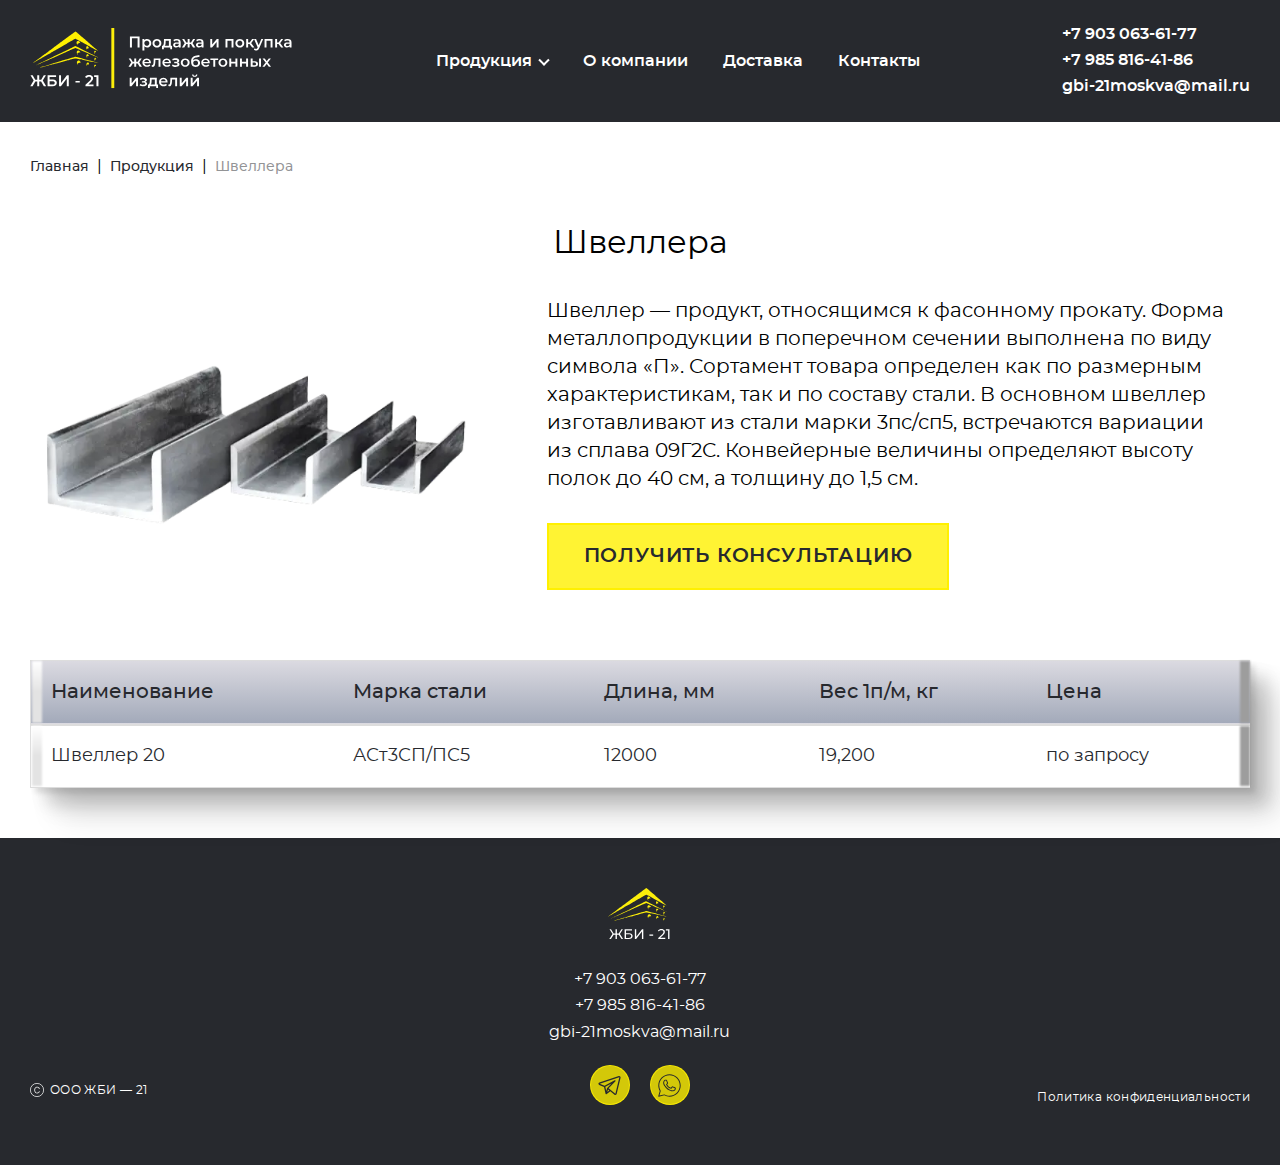
<file: shveller.html>
<!DOCTYPE html>
<html lang="ru" class="page">
  <head>
  <meta charset="UTF-8">
  <meta name="viewport" content="width=device-width, initial-scale=1.0">
  <meta name="description" content="Покупка и продажа ЖБИ изделий и металлопроката">
  <meta name="keywords" content="ЖБИ, арматура, щебень, песок, ОПСГ, плиты дорожные, фундаментальные блоки ">
  <!-- <link rel="shortcut icon" href="favicon.ico" type="image/x-icon"> -->
  <meta http-equiv="X-UA-Compatible" content="ie=edge">
  <meta name="theme-color" content="#111111">
  <title>Покупка и продажа ЖБИ изделий и металлопроката</title>
  <link rel="preload" href="fonts/Montserrat-Regular.woff2" as="font" type="font/woff2" crossorigin>
  <link rel="preload" href="fonts/Montserrat-Medium.woff2" as="font" type="font/woff2" crossorigin>
  <link rel="preload" href="fonts/Montserrat-SemiBold.woff2" as="font" type="font/woff2" crossorigin>
  <link rel="preload" href="fonts/MontserratSemiBoldItalic.woff2" as="font" type="font/woff2" crossorigin>
  <link rel="preload" href="fonts/Montserrat-Bold.woff2" as="font" type="font/woff2" crossorigin>
  <link rel="preload" href="fonts/Montserrat-ExtraBold.woff2" as="font" type="font/woff2" crossorigin>
  <link rel="stylesheet" href="css/vendor.css">
  <link rel="stylesheet" href="css/main.css">
  <script defer src="js/main.js"></script>
</head>

  <body class="page__body">
    <div class="site-container site-container--page-product">
      <header class="header">
  <div class="header__container container">
    <a href="#" class="header__logo logo">
      <img loading="lazy" src="img/logo3.svg" class="logo__image" width="263" height="60" alt="Логопит ЖБИ-21">
    </a>
    <nav class="nav" title="Главное меню" data-menu>
      <ul class="list-reset nav__list">
        <li class="nav__item nav__item--submenu">
          <a href="index.html#products" class="nav__link link nav__link--submenu" data-submenu-item>Продукция</a>
          <ul class="submenu list-reset">
            <li class="submenu__item"><a class="submenu__link link" href="slabs.html">Плиты дорожные, аэродромные</a></li>
            <li class="submenu__item"><a class="submenu__link link" href="blocks.html">Фундаментальные блоки</a></li>
            <li class="submenu__item"><a class="submenu__link link" href="materials.html">Щебень, песок, опгс</a></li>
            <li class="submenu__item"><a class="submenu__link link" href="fitting.html">Арматура</a></li>
            <li class="submenu__item"><a class="submenu__link link" href="pipe.html">Профильные трубы</a></li>
            <li class="submenu__item"><a class="submenu__link link" href="round-piper.html">Круглые трубы</a></li>
            <li class="submenu__item"><a class="submenu__link link" href="corners.html">Уголки</a></li>
            <li class="submenu__item"><a class="submenu__link link" href="shveller.html">Швеллера</a></li>
          </ul>
        </li>
        <li class="nav__item"><a href="index.html#about" class="nav__link link" data-menu-item data-scroll>О компании</a></li>
        <li class="nav__item"><a href="index.html#delivery" class="nav__link link" data-menu-item data-scroll>Доставка</a></li>
        <li class="nav__item"><a href="index.html#contacts" class="nav__link link" data-menu-item data-scroll>Контакты</a></li>
      </ul>
    </nav>
    <address class="header__contacts">
      <a href="tel:+79030636177" class="header__link link">+7 903 063-61-77</a>
      <a href="tel:+79858164186" class="header__link link">+7 985 816-41-86</a>
      <a href="mailto:gbi-21moskva@mail.ru" class="header__link link">gbi-21moskva@mail.ru</a>
    </address>
    <button class="btn-reset burger" aria-label="Открыть меню" aria-expanded="false" data-burger>
      <span class="burger__line"></span>
    </button>
  </div>
</header>

      <main class="main">
        <section class="product">
          <div class="product__container container">
            <ul class="breadcrumbs list-reset">
  <li class="breadcrumbs__item"><a href="index.html" class="breadcrumbs__link">Главная</a></li>
  <li class="breadcrumbs__item"><a href="index.html#products" class="breadcrumbs__link">Продукция</a></li>
  <li class="breadcrumbs__item"><a class="breadcrumbs__link">
    Швеллера
  </a></li>
</ul>

            <div class="product-content">
  <h2 class="product-content__title section-title">Швеллера</h2>
  <div class="product-content__info grid">
    <picture class="product-content__img">
      <source srcset="img/page-product/shveller-1.webp 1x, img/page-product/shveller-1@2x.webp 2x" type="image/webp">
      <img loading="lazy" src="img/page-product/shveller-1.png" srcset="img/page-product/shveller-1@2x.jpg" class="product-content__photo" width="560" height="276" alt="Плиты дорожные и аэродромные">
    </picture>
    <div class="product-content__descr">
      <p>
        Швеллер — продукт, относящимся к фасонному прокату. Форма металлопродукции в поперечном сечении выполнена по виду символа «П». Сортамент товара определен как по размерным характеристикам, так и по составу стали. В основном швеллер изготавливают из стали марки 3пс/сп5, встречаются вариации из сплава 09Г2С. Конвейерные величины определяют высоту полок до 40 см, а толщину до 1,5 см.
      </p>
      <button class="product-content__btn btn btn-reset" data-graph-path="modal"><span>ПОЛУЧИТЬ КОНСУЛЬТАЦИЮ</span></button>
    </div>
  </div>
</div>

            <div class="product-table__wrapper">
  <table class="product-table__table">
    <caption class="visually-hidden">Размеры швеллер</caption>
    <thead>
      <tr>
        <th>Наименование</th>
        <th>Марка стали</th>
        <th>Длина, мм</th>
        <th>Вес 1п/м, кг</th>
        <th>Цена</th>
      </tr>
    </thead>
    <tbody>
      <tr>
        <td>Швеллер 20</td>
        <td data-label="Марка стали">АСт3СП/ПС5</td>
        <td data-label="Длина, мм">12000</td>
        <td data-label="Вес 1п/м, кг">19,200</td>
        <td data-label="Цена">по запросу</td>
      </tr>
    </tbody>
  </table>
</div>

          </div>
        </section>
      </main>
      <footer class="footer">
  <div class="footer__container container grid">
    <span class="footer__copy">ООО ЖБИ — 21</span>
    <div class="footer__content">
      <a href="#" class="logo">
        <img loading="lazy" src="img/logo-footer2.svg" class="logo__image" width="63" height="54" alt="Логопит ЖБИ-21">
      </a>
      <address id="contacts" class="footer__contacts">
        <a href="tel:+79030636177" class="footer__link link">+7 903 063-61-77</a>
        <a href="tel:+79858164186" class="footer__link link">+7 985 816-41-86</a>
        <a href="mailto:gbi-21moskva@mail.ru" class="footer__link link">gbi-21moskva@mail.ru</a>
      </address>
      <ul class="social list-reset">
        <li class="social__item"><a href="https://www.telegram.org" target="_blank">
          <svg class="social__icon">
            <use xlink:href="img/sprite.svg#telegram"></use>
          </svg>
        </a></li>
        <li class="social__item"><a href="https://www.whatsapp.com" target="_blank">
          <svg class="social__icon">
            <use xlink:href="img/sprite.svg#whatsapp"></use>
          </svg>
        </a></li>
      </ul>
    </div>
    <a class="footer__policy link" href="policy.html" rel="noopener noreferrer">Политика конфиденциальности</a>
  </div>
</footer>

      <div class="graph-modal">
  <div class="graph-modal__container popup" role="dialog" aria-modal="true" data-graph-target="modal">
    <button class="btn-reset js-modal-close graph-modal__close" aria-label="Закрыть модальное окно"></button>
    <div class="graph-modal__content popup__content">
      <p class="popup__descr">Для получения консультации свяжитесь с нами любым удобным для Вас способом</p>
      <div class="popup__contacts">
        <h3 class="popup__subtitle">
          <span>Телефоны:</span>
          <a href="tel:+79030636177" class="popup__link link">+7 903 063-61-77</a>
          <a href="tel:+79858164186" class="popup__link link">+7 985 816-41-86</a>
        </h3>
        <h3 class="popup__subtitle">
          <span>E-mail:</span>
          <a href="mailto:gbi-21moskva@mail.ru" class="popup__link link">gbi-21moskva@mail.ru</a>
        </h3>
        <ul class="social list-reset popup__social">
          <li class="social__item"><a href="https://www.telegram.org" target="_blank">
            <svg class="social__icon">
              <use xlink:href="img/sprite.svg#telegram"></use>
            </svg>
          </a></li>
          <li class="social__item"><a href="https://www.whatsapp.com" target="_blank">
            <svg class="social__icon">
              <use xlink:href="img/sprite.svg#whatsapp"></use>
            </svg>
          </a></li>
        </ul>
      </div>

    </div>
  </div>
</div>

    </div>
  </body>
</html>
</file>
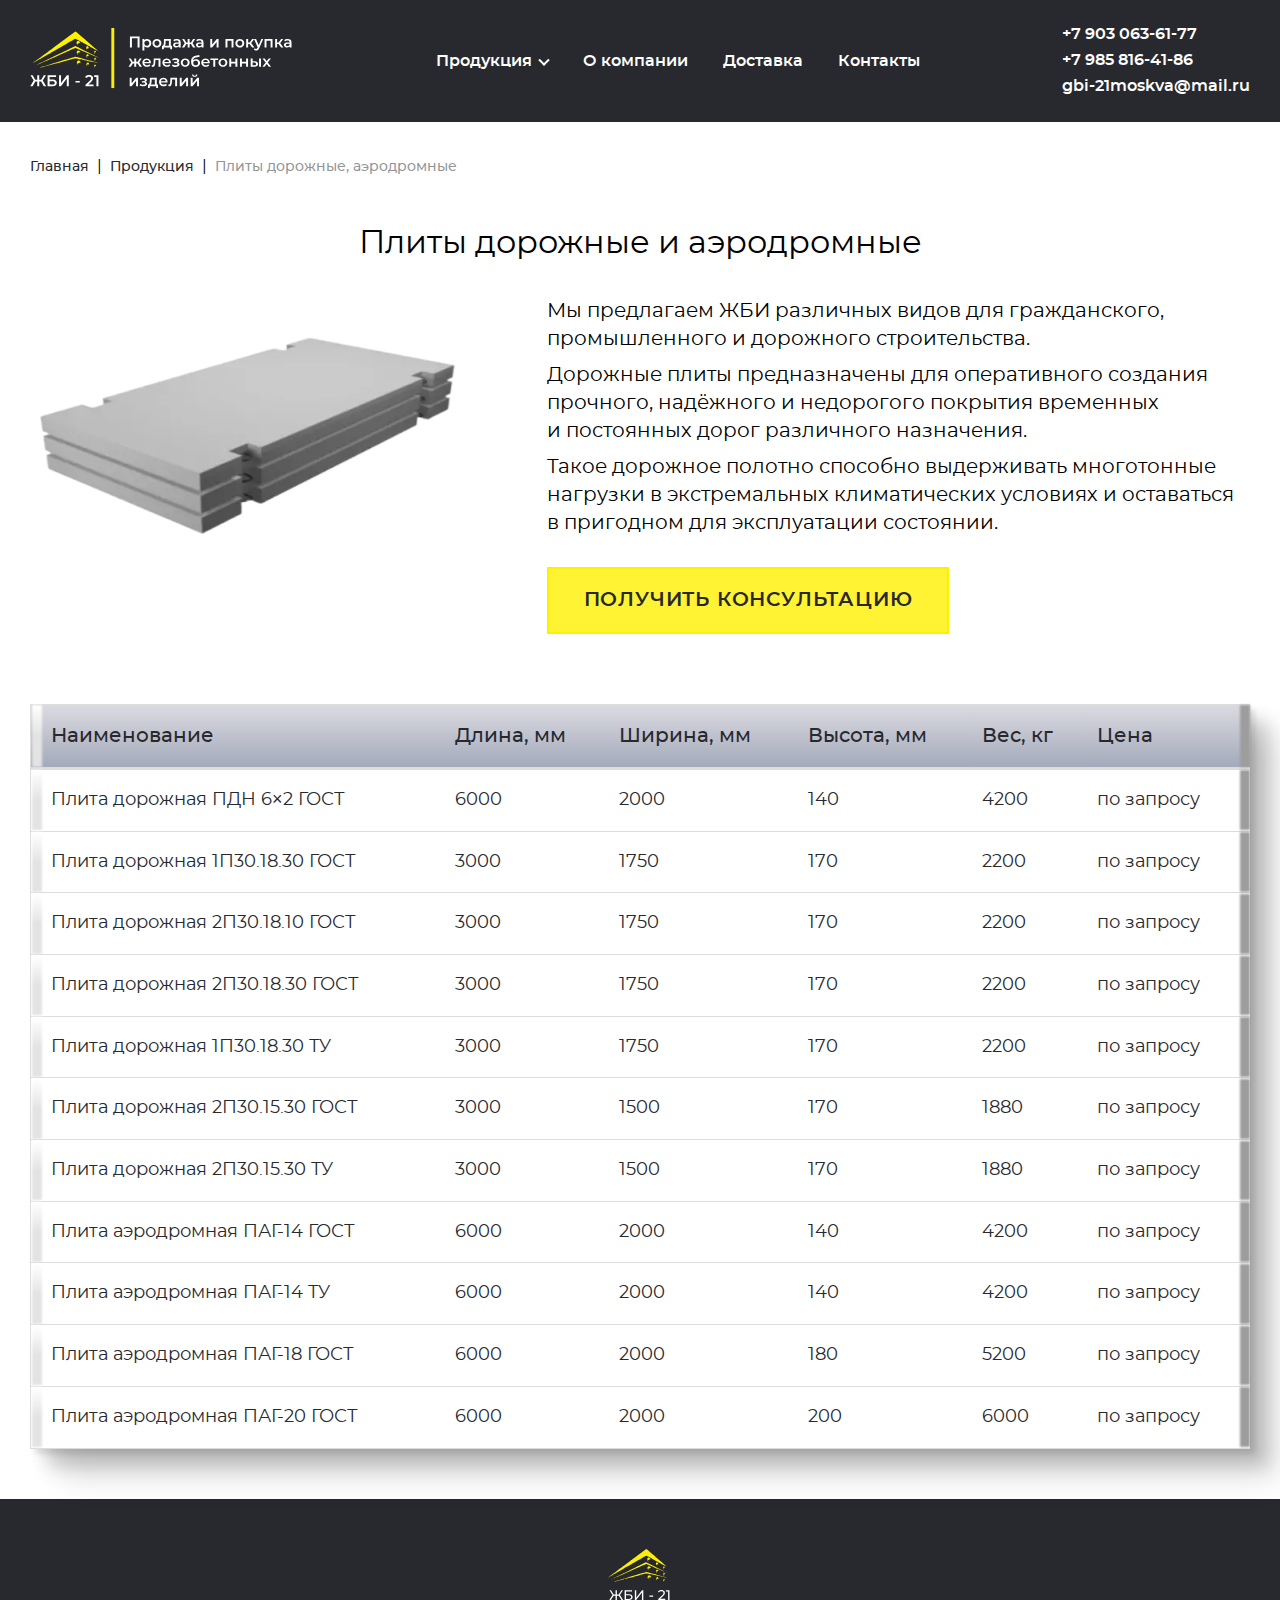
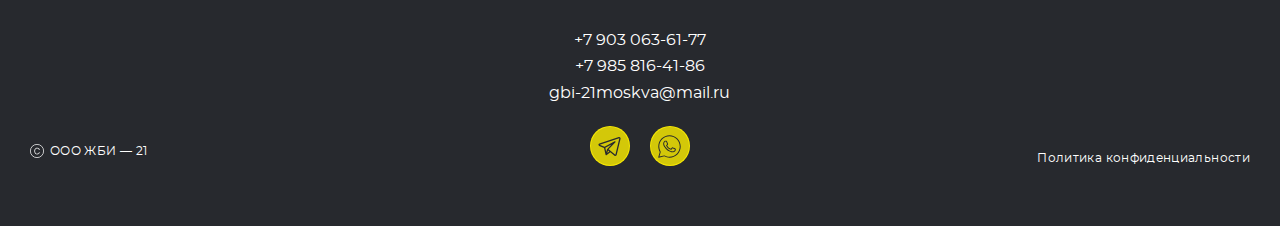
<file: slabs.html>
<!DOCTYPE html>
<html lang="ru" class="page">
  <head>
  <meta charset="UTF-8">
  <meta name="viewport" content="width=device-width, initial-scale=1.0">
  <meta name="description" content="Покупка и продажа ЖБИ изделий и металлопроката">
  <meta name="keywords" content="ЖБИ, арматура, щебень, песок, ОПСГ, плиты дорожные, фундаментальные блоки ">
  <!-- <link rel="shortcut icon" href="favicon.ico" type="image/x-icon"> -->
  <meta http-equiv="X-UA-Compatible" content="ie=edge">
  <meta name="theme-color" content="#111111">
  <title>Покупка и продажа ЖБИ изделий и металлопроката</title>
  <link rel="preload" href="fonts/Montserrat-Regular.woff2" as="font" type="font/woff2" crossorigin>
  <link rel="preload" href="fonts/Montserrat-Medium.woff2" as="font" type="font/woff2" crossorigin>
  <link rel="preload" href="fonts/Montserrat-SemiBold.woff2" as="font" type="font/woff2" crossorigin>
  <link rel="preload" href="fonts/MontserratSemiBoldItalic.woff2" as="font" type="font/woff2" crossorigin>
  <link rel="preload" href="fonts/Montserrat-Bold.woff2" as="font" type="font/woff2" crossorigin>
  <link rel="preload" href="fonts/Montserrat-ExtraBold.woff2" as="font" type="font/woff2" crossorigin>
  <link rel="stylesheet" href="css/vendor.css">
  <link rel="stylesheet" href="css/main.css">
  <script defer src="js/main.js"></script>
</head>

  <body class="page__body">
    <div class="site-container site-container--page-product">
      <header class="header">
  <div class="header__container container">
    <a href="#" class="header__logo logo">
      <img loading="lazy" src="img/logo3.svg" class="logo__image" width="263" height="60" alt="Логопит ЖБИ-21">
    </a>
    <nav class="nav" title="Главное меню" data-menu>
      <ul class="list-reset nav__list">
        <li class="nav__item nav__item--submenu">
          <a href="index.html#products" class="nav__link link nav__link--submenu" data-submenu-item>Продукция</a>
          <ul class="submenu list-reset">
            <li class="submenu__item"><a class="submenu__link link" href="slabs.html">Плиты дорожные, аэродромные</a></li>
            <li class="submenu__item"><a class="submenu__link link" href="blocks.html">Фундаментальные блоки</a></li>
            <li class="submenu__item"><a class="submenu__link link" href="materials.html">Щебень, песок, опгс</a></li>
            <li class="submenu__item"><a class="submenu__link link" href="fitting.html">Арматура</a></li>
            <li class="submenu__item"><a class="submenu__link link" href="pipe.html">Профильные трубы</a></li>
            <li class="submenu__item"><a class="submenu__link link" href="round-piper.html">Круглые трубы</a></li>
            <li class="submenu__item"><a class="submenu__link link" href="corners.html">Уголки</a></li>
            <li class="submenu__item"><a class="submenu__link link" href="shveller.html">Швеллера</a></li>
          </ul>
        </li>
        <li class="nav__item"><a href="index.html#about" class="nav__link link" data-menu-item data-scroll>О компании</a></li>
        <li class="nav__item"><a href="index.html#delivery" class="nav__link link" data-menu-item data-scroll>Доставка</a></li>
        <li class="nav__item"><a href="index.html#contacts" class="nav__link link" data-menu-item data-scroll>Контакты</a></li>
      </ul>
    </nav>
    <address class="header__contacts">
      <a href="tel:+79030636177" class="header__link link">+7 903 063-61-77</a>
      <a href="tel:+79858164186" class="header__link link">+7 985 816-41-86</a>
      <a href="mailto:gbi-21moskva@mail.ru" class="header__link link">gbi-21moskva@mail.ru</a>
    </address>
    <button class="btn-reset burger" aria-label="Открыть меню" aria-expanded="false" data-burger>
      <span class="burger__line"></span>
    </button>
  </div>
</header>

      <main class="main">
        <section class="product">
          <div class="product__container container">
            <ul class="breadcrumbs list-reset">
  <li class="breadcrumbs__item"><a href="index.html" class="breadcrumbs__link">Главная</a></li>
  <li class="breadcrumbs__item"><a href="index.html#products" class="breadcrumbs__link">Продукция</a></li>
  <li class="breadcrumbs__item"><a class="breadcrumbs__link">Плиты дорожные, аэродромные</a></li>
</ul>

            <div class="product-content">
  <h2 class="product-content__title section-title">Плиты дорожные и аэродромные</h2>
  <div class="product-content__info grid">
    <picture class="product-content__img">
      <source srcset="img/page-product/slabs-1.webp 1x, img/page-product/slabs-1@2x.webp 2x" type="image/webp">
      <img loading="lazy" src="img/page-product/slabs-1.png" srcset="img/page-product/slabs-1@2x.jpg" class="product-content__photo" width="560" height="276" alt="Плиты дорожные и аэродромные">
    </picture>
    <div class="product-content__descr">
      <p>Мы предлагаем ЖБИ различных видов для гражданского, промышленного и дорожного строительства.</p>
      <p>Дорожные плиты предназначены для оперативного создания прочного, надёжного и недорогого покрытия временных и постоянных дорог различного назначения.</p>
      <p>Такое дорожное полотно способно выдерживать многотонные нагрузки в экстремальных климатических условиях и оставаться в пригодном для эксплуатации состоянии.</p>
      <button class="product-content__btn btn btn-reset" data-graph-path="modal"><span>ПОЛУЧИТЬ КОНСУЛЬТАЦИЮ</span></button>
    </div>
  </div>
</div>

            <div class="product-table__wrapper">
  <table class="product-table__table">
    <caption class="visually-hidden">Размеры плит дорожных и аэродромных</caption>
    <thead>
      <tr>
        <th>Наименование</th>
        <th>Длина, мм</th>
        <th>Ширина, мм</th>
        <th>Высота, мм</th>
        <th>Вес, кг</th>
        <th>Цена</th>
      </tr>
    </thead>
    <tbody>
      <tr>
        <td>Плита дорожная ПДН 6×2 ГОСТ</td>
        <td data-label="Длина, мм">6000</td>
        <td data-label="Ширина, мм">2000</td>
        <td data-label="Высота, мм">140</td>
        <td data-label="Вес, кг">4200</td>
        <td data-label="Цена">по запросу</td>
      </tr>
      <tr>
        <td>Плита дорожная 1П30.18.30 ГОСТ</td>
        <td data-label="Длина, мм">3000</td>
        <td data-label="Ширина, мм">1750</td>
        <td data-label="Высота, мм">170</td>
        <td data-label="Вес, кг">2200</td>
        <td data-label="Цена">по запросу</td>
      </tr>
      <tr>
        <td>Плита дорожная 2П30.18.10 ГОСТ</td>
        <td data-label="Длина, мм">3000</td>
        <td data-label="Ширина, мм">1750</td>
        <td data-label="Высота, мм">170</td>
        <td data-label="Вес, кг">2200</td>
        <td data-label="Цена">по запросу</td>
      </tr>
      <tr>
        <td>Плита дорожная 2П30.18.30 ГОСТ</td>
        <td data-label="Длина, мм">3000</td>
        <td data-label="Ширина, мм">1750</td>
        <td data-label="Высота, мм">170</td>
        <td data-label="Вес, кг">2200</td>
        <td data-label="Цена">по запросу</td>
      </tr>
      <tr>
        <td>Плита дорожная 1П30.18.30 ТУ</td>
        <td data-label="Длина, мм">3000</td>
        <td data-label="Ширина, мм">1750</td>
        <td data-label="Высота, мм">170</td>
        <td data-label="Вес, кг">2200</td>
        <td data-label="Цена">по запросу</td>
      </tr>
      <tr>
        <td>Плита дорожная 2П30.15.30 ГОСТ</td>
        <td data-label="Длина, мм">3000</td>
        <td data-label="Ширина, мм">1500</td>
        <td data-label="Высота, мм">170</td>
        <td data-label="Вес, кг">1880</td>
        <td data-label="Цена">по запросу</td>
      </tr>
      <tr>
        <td>Плита дорожная 2П30.15.30 ТУ</td>
        <td data-label="Длина, мм">3000</td>
        <td data-label="Ширина, мм">1500</td>
        <td data-label="Высота, мм">170</td>
        <td data-label="Вес, кг">1880</td>
        <td data-label="Цена">по запросу</td>
      </tr>
      <tr>
        <td>Плита аэродромная ПАГ-14 ГОСТ</td>
        <td data-label="Длина, мм">6000</td>
        <td data-label="Ширина, мм">2000</td>
        <td data-label="Высота, мм">140</td>
        <td data-label="Вес, кг">4200</td>
        <td data-label="Цена">по запросу</td>
      </tr>
      <tr>
        <td>Плита аэродромная ПАГ-14 ТУ</td>
        <td data-label="Длина, мм">6000</td>
        <td data-label="Ширина, мм">2000</td>
        <td data-label="Высота, мм">140</td>
        <td data-label="Вес, кг">4200</td>
        <td data-label="Цена">по запросу</td>
      </tr>
      <tr>
        <td>Плита аэродромная ПАГ-18 ГОСТ</td>
        <td data-label="Длина, мм">6000</td>
        <td data-label="Ширина, мм">2000</td>
        <td data-label="Высота, мм">180</td>
        <td data-label="Вес, кг">5200</td>
        <td data-label="Цена">по запросу</td>
      </tr>
      <tr>
        <td>Плита аэродромная ПАГ-20 ГОСТ</td>
        <td data-label="Длина, мм">6000</td>
        <td data-label="Ширина, мм">2000</td>
        <td data-label="Высота, мм">200</td>
        <td data-label="Вес, кг">6000</td>
        <td data-label="Цена">по запросу</td>
      </tr>
    </tbody>
  </table>
</div>

          </div>
        </section>
      </main>
      <footer class="footer">
  <div class="footer__container container grid">
    <span class="footer__copy">ООО ЖБИ — 21</span>
    <div class="footer__content">
      <a href="#" class="logo">
        <img loading="lazy" src="img/logo-footer2.svg" class="logo__image" width="63" height="54" alt="Логопит ЖБИ-21">
      </a>
      <address id="contacts" class="footer__contacts">
        <a href="tel:+79030636177" class="footer__link link">+7 903 063-61-77</a>
        <a href="tel:+79858164186" class="footer__link link">+7 985 816-41-86</a>
        <a href="mailto:gbi-21moskva@mail.ru" class="footer__link link">gbi-21moskva@mail.ru</a>
      </address>
      <ul class="social list-reset">
        <li class="social__item"><a href="https://www.telegram.org" target="_blank">
          <svg class="social__icon">
            <use xlink:href="img/sprite.svg#telegram"></use>
          </svg>
        </a></li>
        <li class="social__item"><a href="https://www.whatsapp.com" target="_blank">
          <svg class="social__icon">
            <use xlink:href="img/sprite.svg#whatsapp"></use>
          </svg>
        </a></li>
      </ul>
    </div>
    <a class="footer__policy link" href="policy.html" rel="noopener noreferrer">Политика конфиденциальности</a>
  </div>
</footer>

      <div class="graph-modal">
  <div class="graph-modal__container popup" role="dialog" aria-modal="true" data-graph-target="modal">
    <button class="btn-reset js-modal-close graph-modal__close" aria-label="Закрыть модальное окно"></button>
    <div class="graph-modal__content popup__content">
      <p class="popup__descr">Для получения консультации свяжитесь с нами любым удобным для Вас способом</p>
      <div class="popup__contacts">
        <h3 class="popup__subtitle">
          <span>Телефоны:</span>
          <a href="tel:+79030636177" class="popup__link link">+7 903 063-61-77</a>
          <a href="tel:+79858164186" class="popup__link link">+7 985 816-41-86</a>
        </h3>
        <h3 class="popup__subtitle">
          <span>E-mail:</span>
          <a href="mailto:gbi-21moskva@mail.ru" class="popup__link link">gbi-21moskva@mail.ru</a>
        </h3>
        <ul class="social list-reset popup__social">
          <li class="social__item"><a href="https://www.telegram.org" target="_blank">
            <svg class="social__icon">
              <use xlink:href="img/sprite.svg#telegram"></use>
            </svg>
          </a></li>
          <li class="social__item"><a href="https://www.whatsapp.com" target="_blank">
            <svg class="social__icon">
              <use xlink:href="img/sprite.svg#whatsapp"></use>
            </svg>
          </a></li>
        </ul>
      </div>

    </div>
  </div>
</div>

    </div>
  </body>
</html>
</file>
<file: css/main.css>
/* stylelint-disable */
/* stylelint-disable */
/* stylelint-disable */
.custom-checkbox__field:checked + .custom-checkbox__content::after {
  opacity: 1;
}

.custom-checkbox__field:focus + .custom-checkbox__content::before {
  outline: 2px solid #f00;
  outline-offset: 2px;
}

.custom-checkbox__field:disabled + .custom-checkbox__content {
  opacity: 0.4;
  pointer-events: none;
}

/* stylelint-disable */
/* stylelint-disable */
/* stylelint-disable value-keyword-case */
@font-face {
  font-family: "Montserrat";
  src: url("../fonts/../fonts/Montserrat-Regular.woff2") format("woff2");
  font-weight: 400;
  font-display: swap;
  font-style: normal;
}
@font-face {
  font-family: "Montserrat";
  src: url("../fonts/../fonts/Montserrat-Medium.woff2") format("woff2");
  font-weight: 500;
  font-display: swap;
  font-style: normal;
}
@font-face {
  font-family: "Montserrat";
  src: url("../fonts/../fonts/Montserrat-SemiBold.woff2") format("woff2");
  font-weight: 600;
  font-display: swap;
  font-style: normal;
}
@font-face {
  font-family: "Montserrat";
  src: url("../fonts/../fonts/MontserratSemiBoldItalic.woff2") format("woff2");
  font-weight: 600;
  font-display: swap;
  font-style: italic;
}
@font-face {
  font-family: "Montserrat";
  src: url("../fonts/../fonts/Montserrat-Bold.woff2") format("woff2");
  font-weight: 700;
  font-display: swap;
  font-style: normal;
}
@font-face {
  font-family: "Montserrat";
  src: url("../fonts/../fonts/Montserrat-ExtraBold.woff2") format("woff2");
  font-weight: 800;
  font-display: swap;
  font-style: normal;
}
html {
  -webkit-box-sizing: border-box;
  box-sizing: border-box;
}

*,
*::before,
*::after {
  -webkit-box-sizing: inherit;
  box-sizing: inherit;
}

.page {
  height: 100%;
  font-family: "Montserrat", sans-serif, sans-serif;
  -webkit-text-size-adjust: 100%;
}

.page__body {
  margin: 0;
  min-width: 320px;
  min-height: 100%;
  font-size: 16px;
}

img {
  height: auto;
  max-width: 100%;
  -o-object-fit: cover;
  object-fit: cover;
}

a {
  text-decoration: none;
}

.site-container {
  position: relative;
  overflow: hidden;
  background-color: #27292e;
}

.is-hidden {
  display: none !important; /* stylelint-disable-line declaration-no-important */
}

.btn-reset {
  border: none;
  padding: 0;
  background-color: transparent;
  cursor: pointer;
}

.list-reset {
  list-style: none;
  margin: 0;
  padding: 0;
}

.input-reset {
  -webkit-appearance: none;
  -moz-appearance: none;
  appearance: none;
  border: none;
  border-radius: 0;
  background-color: #fff;
}
.input-reset::-webkit-search-decoration, .input-reset::-webkit-search-cancel-button, .input-reset::-webkit-search-results-button, .input-reset::-webkit-search-results-decoration {
  display: none;
}

.visually-hidden {
  position: absolute;
  overflow: hidden;
  margin: -1px;
  border: 0;
  padding: 0;
  width: 1px;
  height: 1px;
  clip: rect(0 0 0 0);
}

.container {
  margin: 0 auto;
  padding: 0 30px;
  max-width: 1440px;
}
@media (max-width: 576px) {
  .container {
    padding: 0 20px;
  }
}

.js-focus-visible :focus:not(.focus-visible) {
  outline: none;
}

.centered {
  text-align: center;
}

.dis-scroll {
  position: fixed;
  left: 0;
  top: 0;
  overflow: hidden;
  width: 100%;
  height: 100vh;
  -ms-scroll-chaining: none;
  overscroll-behavior: none;
}

.page--ios .dis-scroll {
  position: relative;
}

.grid {
  display: -ms-grid;
  display: grid;
  -ms-grid-columns: (1fr)[12];
  grid-template-columns: repeat(12, 1fr);
  gap: 30px 20px;
}
@media (max-width: 576px) {
  .grid {
    -ms-grid-columns: (1fr)[4];
    grid-template-columns: repeat(4, 1fr);
  }
}

.section-title {
  margin: 0;
  margin-bottom: 35px;
  font-weight: 400;
  font-size: 32px;
  text-align: center;
}
@media (max-width: 576px) {
  .section-title {
    font-size: 24px;
    margin-bottom: 16px;
  }
}
@media (max-width: 425px) {
  .section-title {
    font-size: 20px;
  }
}

.link {
  position: relative;
  z-index: 2;
  display: block;
  text-decoration: none;
  color: inherit;
}
.link::before {
  content: "";
  position: absolute;
  top: -4px;
  left: -7px;
  z-index: -1;
  border: 1.5px solid #fff000;
  width: calc(100% + 14px);
  height: calc(100% + 8px);
  background-color: transparent;
  opacity: 0;
  visibility: hidden;
  -webkit-transition: opacity 0.3s ease-in-out, visibility 0.3s ease-in-out, background-color 0.3s ease-in-out, -webkit-transform 0.3s ease-in-out;
  transition: opacity 0.3s ease-in-out, visibility 0.3s ease-in-out, background-color 0.3s ease-in-out, -webkit-transform 0.3s ease-in-out;
  transition: opacity 0.3s ease-in-out, visibility 0.3s ease-in-out, background-color 0.3s ease-in-out, transform 0.3s ease-in-out;
  transition: opacity 0.3s ease-in-out, visibility 0.3s ease-in-out, background-color 0.3s ease-in-out, transform 0.3s ease-in-out, -webkit-transform 0.3s ease-in-out;
}
.link:focus {
  outline: none;
}
@media (any-hover: hover) {
  .link:hover {
    color: #fff000;
  }
}
.link:active {
  color: #fff000;
  color: #d6ca00;
  -webkit-transform: scale(0.95);
  -ms-transform: scale(0.95);
  transform: scale(0.95);
}

.link.focus-visible {
  color: #fff000;
}

.btn {
  position: relative;
  padding: 20px 35px;
  border: 2px solid #fff;
  border: 2px solid #fff000;
  font-weight: 600;
  font-size: 20px;
  letter-spacing: 0.04em;
  text-transform: uppercase;
  color: #fff000;
  background-color: transparent;
  -webkit-transition: color 0.3s ease-in-out, background-color 0.3s ease-in-out, border-color 0.3s ease-in-out, -webkit-transform 0.3s ease-in-out;
  transition: color 0.3s ease-in-out, background-color 0.3s ease-in-out, border-color 0.3s ease-in-out, -webkit-transform 0.3s ease-in-out;
  transition: color 0.3s ease-in-out, background-color 0.3s ease-in-out, border-color 0.3s ease-in-out, transform 0.3s ease-in-out;
  transition: color 0.3s ease-in-out, background-color 0.3s ease-in-out, border-color 0.3s ease-in-out, transform 0.3s ease-in-out, -webkit-transform 0.3s ease-in-out;
}
@media (max-width: 576px) {
  .btn {
    padding: 16px 20px;
    font-size: 14px;
  }
}
.btn:focus {
  outline: none;
}
@media (any-hover: hover) {
  .btn:hover {
    color: #27292e;
    background-color: #fff000;
    border-color: transparent;
  }
}
.btn:active {
  color: #27292e;
  background-color: #d6ca00;
  -webkit-transform: scale(0.95);
  -ms-transform: scale(0.95);
  transform: scale(0.95);
}

.hero__btn.focus-visible {
  color: #27292e;
  background-color: #fff000;
  border-color: rgba(255, 240, 0, 0.8);
}

.submenu {
  position: absolute;
  display: -webkit-box;
  display: -ms-flexbox;
  display: flex;
  -webkit-box-orient: vertical;
  -webkit-box-direction: normal;
  -ms-flex-direction: column;
  flex-direction: column;
  -webkit-box-pack: center;
  -ms-flex-pack: center;
  justify-content: center;
  padding: 35px;
  border-radius: 2px;
  max-width: 300px;
  word-spacing: nowrap;
  color: #fff;
  -webkit-transform-origin: 0 0;
  -ms-transform-origin: 0 0;
  transform-origin: 0 0;
  -webkit-transform: translateX(-10%) rotateX(-90deg);
  transform: translateX(-10%) rotateX(-90deg);
  opacity: 0;
  visibility: hidden;
  -webkit-backdrop-filter: blur(25px);
  backdrop-filter: blur(25px);
  -webkit-transition: opacity 0.3s ease-in-out, visibility 0.3s ease-in-out, rotateX 0.3s ease-in-out;
  transition: opacity 0.3s ease-in-out, visibility 0.3s ease-in-out, rotateX 0.3s ease-in-out;
}
@media (max-width: 1024px) {
  .submenu {
    position: static;
    display: none;
    padding: 0;
    max-width: 100%;
    opacity: 1;
    visibility: visible;
    -webkit-transform: none;
    -ms-transform: none;
    transform: none;
  }
}
@-webkit-keyframes animation {
  from {
    opacity: 0;
    -webkit-transform: translate(15px);
    transform: translate(15px);
  }
  to {
    opacity: 1;
    -webkit-transform: translate(0px);
    transform: translate(0px);
  }
}
@keyframes animation {
  from {
    opacity: 0;
    -webkit-transform: translate(15px);
    transform: translate(15px);
  }
  to {
    opacity: 1;
    -webkit-transform: translate(0px);
    transform: translate(0px);
  }
}
.site-container--page-product .submenu {
  background-color: #27292e;
}
@media (min-width: 1025px) {
  .nav__item:hover > .submenu {
    opacity: 1;
    visibility: visible;
    display: block;
    -webkit-transform: translateX(-10%) rotateX(0deg);
    transform: translateX(-10%) rotateX(0deg);
    -webkit-transition: opacity 0.3s ease-in-out, visibility 0.3s ease-in-out, -webkit-transform 0.3s ease-in-out;
    transition: opacity 0.3s ease-in-out, visibility 0.3s ease-in-out, -webkit-transform 0.3s ease-in-out;
    transition: opacity 0.3s ease-in-out, visibility 0.3s ease-in-out, transform 0.3s ease-in-out;
    transition: opacity 0.3s ease-in-out, visibility 0.3s ease-in-out, transform 0.3s ease-in-out, -webkit-transform 0.3s ease-in-out;
  }
}
@media (max-width: 1024px) {
  .submenu__item {
    width: 100%;
  }
}
.submenu__item:not(:last-child) {
  margin-bottom: 20px;
}
@media (max-width: 1024px) {
  .submenu__item:not(:last-child) {
    margin-bottom: 0;
  }
}
.submenu__link {
  font-weight: 400;
  font-size: 20px;
  font-size: 16px;
  color: inherit;
}
@media (max-width: 1024px) {
  .submenu__link {
    padding: 18px 0 18px 30px;
    font-size: 18px;
  }
}

.logo:focus {
  outline: none;
}

.burger {
  --burger-width: 30px;
  --burger-height: 30px;
  --burger-line-height: 2px;
  position: relative;
  border: none;
  padding: 0;
  width: var(--burger-width);
  height: var(--burger-height);
  color: #000;
  background-color: transparent;
  cursor: pointer;
  position: relative;
  z-index: 1000;
  display: none;
  -webkit-box-align: center;
  -ms-flex-align: center;
  align-items: center;
  -webkit-box-pack: center;
  -ms-flex-pack: center;
  justify-content: center;
  width: 44px;
  height: 40px;
  background-color: transparent;
  cursor: pointer;
}
.burger::before, .burger::after {
  content: "";
  position: absolute;
  left: 0;
  width: 100%;
  height: var(--burger-line-height);
  background-color: currentColor;
  -webkit-transition: top 0.3s ease-in-out, -webkit-transform 0.3s ease-in-out;
  transition: top 0.3s ease-in-out, -webkit-transform 0.3s ease-in-out;
  transition: transform 0.3s ease-in-out, top 0.3s ease-in-out;
  transition: transform 0.3s ease-in-out, top 0.3s ease-in-out, -webkit-transform 0.3s ease-in-out;
}
.burger::before {
  top: 0;
}
.burger::after {
  top: calc(100% - var(--burger-line-height));
}
.burger__line {
  position: absolute;
  left: 0;
  top: 50%;
  width: 100%;
  height: var(--burger-line-height);
  background-color: currentColor;
  -webkit-transform: translateY(-50%);
  -ms-transform: translateY(-50%);
  transform: translateY(-50%);
  -webkit-transition: -webkit-transform 0.3s ease-in-out;
  transition: -webkit-transform 0.3s ease-in-out;
  transition: transform 0.3s ease-in-out;
  transition: transform 0.3s ease-in-out, -webkit-transform 0.3s ease-in-out;
}
.burger--active::before {
  top: 50%;
  -webkit-transform: rotate(45deg);
  -ms-transform: rotate(45deg);
  transform: rotate(45deg);
  -webkit-transition: top 0.3s ease-in-out, -webkit-transform 0.3s ease-in-out;
  transition: top 0.3s ease-in-out, -webkit-transform 0.3s ease-in-out;
  transition: transform 0.3s ease-in-out, top 0.3s ease-in-out;
  transition: transform 0.3s ease-in-out, top 0.3s ease-in-out, -webkit-transform 0.3s ease-in-out;
}
.burger--active::after {
  top: 50%;
  -webkit-transform: rotate(-45deg);
  -ms-transform: rotate(-45deg);
  transform: rotate(-45deg);
  -webkit-transition: top 0.3s ease-in-out, -webkit-transform 0.3s ease-in-out;
  transition: top 0.3s ease-in-out, -webkit-transform 0.3s ease-in-out;
  transition: transform 0.3s ease-in-out, top 0.3s ease-in-out;
  transition: transform 0.3s ease-in-out, top 0.3s ease-in-out, -webkit-transform 0.3s ease-in-out;
}
.burger--active .burger__line {
  -webkit-transform: scale(0);
  -ms-transform: scale(0);
  transform: scale(0);
  -webkit-transition: -webkit-transform 0.3s ease-in-out;
  transition: -webkit-transform 0.3s ease-in-out;
  transition: transform 0.3s ease-in-out;
  transition: transform 0.3s ease-in-out, -webkit-transform 0.3s ease-in-out;
}
@media (max-width: 1024px) {
  .burger {
    display: -webkit-inline-box;
    display: -ms-inline-flexbox;
    display: inline-flex;
  }
}
@media (max-width: 576px) {
  .burger {
    width: 30px;
    height: 20px;
  }
}
.burger::before, .burger::after, .burger__line {
  top: auto;
  left: auto;
  border-radius: 2px;
  width: 30px;
  height: 2px;
  background-color: #fff;
}
.burger__line {
  margin-bottom: -2px;
}
.burger::before {
  -webkit-transform: translateY(-8px);
  -ms-transform: translateY(-8px);
  transform: translateY(-8px);
}
.burger::after {
  -webkit-transform: translateY(8px);
  -ms-transform: translateY(8px);
  transform: translateY(8px);
}
.burger--active {
  top: 50%;
}
.burger--active::before {
  -webkit-transform: rotate(45deg);
  -ms-transform: rotate(45deg);
  transform: rotate(45deg);
}
.burger--active::after {
  -webkit-transform: rotate(-45deg);
  -ms-transform: rotate(-45deg);
  transform: rotate(-45deg);
}

.burger-close {
  position: absolute;
  display: none;
  top: 34px;
  right: 30px;
  width: 44px;
  height: 44px;
  background-image: url(../img/close.svg);
  background-position: center;
  background-size: 24px 24px;
  background-repeat: no-repeat;
}
@media (max-width: 1024px) {
  .burger-close {
    display: block;
  }
}

.header {
  position: absolute;
  top: 0;
  left: 0;
  z-index: 10;
  padding: 22px 0;
  width: 100%;
  color: #fff;
}
.site-container--page-product .header {
  position: relative;
  background-color: #27292e;
  color: #fff;
}
.header__container {
  display: -webkit-box;
  display: -ms-flexbox;
  display: flex;
  -webkit-box-align: center;
  -ms-flex-align: center;
  align-items: center;
  -webkit-box-pack: justify;
  -ms-flex-pack: justify;
  justify-content: space-between;
}
.header__contacts {
  display: -webkit-box;
  display: -ms-flexbox;
  display: flex;
  -webkit-box-orient: vertical;
  -webkit-box-direction: normal;
  -ms-flex-direction: column;
  flex-direction: column;
}
@media (max-width: 1024px) {
  .header__contacts {
    display: none;
  }
}
@media (max-width: 576px) {
  .header__logo {
    width: 220px;
  }
}
@media (max-width: 425px) {
  .header__logo {
    width: 173px;
    height: 41px;
  }
}
.header__link {
  position: relative;
  z-index: 2;
  width: -webkit-fit-content;
  width: -moz-fit-content;
  width: fit-content;
  font-weight: 600;
  font-size: 16px;
  font-style: normal;
  line-height: 162%;
  color: inherit;
}

@media (max-width: 1024px) {
  .nav {
    position: fixed;
    top: 0;
    right: 0;
    z-index: 300;
    overflow-y: auto;
    max-width: 400px;
    width: 100%;
    height: 100%;
    -webkit-backdrop-filter: blur(25px);
    backdrop-filter: blur(25px);
    opacity: 0;
    visibility: hidden;
    overflow-y: auto;
    -webkit-transform: translateX(100%);
    -ms-transform: translateX(100%);
    transform: translateX(100%);
    -webkit-transition: opacity 0.3s ease-in-out, visibility 0.3s ease-in-out, -webkit-transform 0.3s ease-in-out;
    transition: opacity 0.3s ease-in-out, visibility 0.3s ease-in-out, -webkit-transform 0.3s ease-in-out;
    transition: opacity 0.3s ease-in-out, visibility 0.3s ease-in-out, transform 0.3s ease-in-out;
    transition: opacity 0.3s ease-in-out, visibility 0.3s ease-in-out, transform 0.3s ease-in-out, -webkit-transform 0.3s ease-in-out;
  }
  .site-container--page-product .nav {
    background-color: #27292e;
  }
}
@media (max-width: 576px) {
  .nav {
    max-width: none;
  }
}
.nav__list {
  display: -webkit-box;
  display: -ms-flexbox;
  display: flex;
  -webkit-box-align: center;
  -ms-flex-align: center;
  align-items: center;
}
@media (max-width: 1024px) {
  .nav__list {
    -webkit-box-orient: vertical;
    -webkit-box-direction: normal;
    -ms-flex-direction: column;
    flex-direction: column;
    -webkit-box-align: start;
    -ms-flex-align: start;
    align-items: start;
    padding: 124px 30px 50px;
  }
}
.nav__item {
  width: -webkit-max-content;
  width: -moz-max-content;
  width: max-content;
}
@media (max-width: 1024px) {
  .nav__item {
    width: 100%;
  }
}
.nav__item:not(:last-child) {
  margin-right: 35px;
}
@media (max-width: 1200px) {
  .nav__item:not(:last-child) {
    margin-right: 24px;
  }
}
@media (max-width: 1024px) {
  .nav__item:not(:last-child) {
    margin-right: 0;
  }
}
.nav__link {
  display: inline-block;
  padding: 12px 0;
  font-weight: 600;
  font-size: 16px;
  color: inherit;
  -webkit-transition: color 0.3s ease-in-out;
  transition: color 0.3s ease-in-out;
}
@media (max-width: 1024px) {
  .nav__link {
    display: block;
    padding: 18px 0;
    font-size: 18px;
  }
}
.nav__link--submenu {
  margin-right: 16px;
}
@media (max-width: 1024px) {
  .nav__link--submenu {
    padding-right: 20px;
    margin-right: 0;
  }
}
.nav__link--submenu::before {
  width: calc(100% + 14px + 16px);
}
@media (max-width: 1024px) {
  .nav__link--submenu::before {
    width: 100%;
  }
}
.nav__link--submenu::after {
  content: "";
  position: absolute;
  top: 50%;
  right: -16px;
  width: 8px;
  height: 8px;
  border-bottom: 2px solid #fff;
  border-right: 2px solid #fff;
  -webkit-transform: translateY(-60%) rotate(45deg);
  -ms-transform: translateY(-60%) rotate(45deg);
  transform: translateY(-60%) rotate(45deg);
  -webkit-transition: -webkit-transform 0.3s ease-in-out;
  transition: -webkit-transform 0.3s ease-in-out;
  transition: transform 0.3s ease-in-out;
  transition: transform 0.3s ease-in-out, -webkit-transform 0.3s ease-in-out;
}
@media (max-width: 1024px) {
  .nav__link--submenu::after {
    right: 0;
    width: 10px;
    height: 10px;
    -webkit-transform: translateY(-90%) rotate(45deg);
    -ms-transform: translateY(-90%) rotate(45deg);
    transform: translateY(-90%) rotate(45deg);
  }
}
.nav__item:hover > .nav__link--submenu::after {
  border-color: currentColor;
}

.nav.menu--active {
  -webkit-transform: none;
  -ms-transform: none;
  transform: none;
  opacity: 1;
  visibility: visible;
}

.nav__item:focus-within > .submenu {
  opacity: 1;
  visibility: visible;
}

@media (max-width: 1024px) {
  .nav__item--submenu.active > .submenu {
    display: block;
  }
  .nav__item--submenu.active > .nav__link--submenu::after {
    -webkit-transform: rotate(225deg);
    -ms-transform: rotate(225deg);
    transform: rotate(225deg);
  }
}
.hero {
  position: relative;
}
.hero__content {
  display: -webkit-box;
  display: -ms-flexbox;
  display: flex;
  -webkit-box-pack: center;
  -ms-flex-pack: center;
  justify-content: center;
  position: relative;
  -webkit-box-orient: vertical;
  -webkit-box-direction: normal;
  -ms-flex-direction: column;
  flex-direction: column;
  -webkit-box-align: start;
  -ms-flex-align: start;
  align-items: start;
  z-index: 3;
  padding: 190px 0 95px;
  max-width: 80%;
}
@media (max-width: 1200px) {
  .hero__content {
    max-width: 95%;
  }
}
@media (max-width: 576px) {
  .hero__content {
    padding: 150px 0 50px;
  }
}
@media (max-width: 425px) {
  .hero__content {
    padding: 120px 0 50px;
    max-width: 100%;
  }
}
.hero__title {
  margin: 0;
  margin-bottom: 40px;
  text-align: left;
  text-transform: uppercase;
  color: #fff;
}
@media (max-width: 768px) {
  .hero__title {
    margin-bottom: 30px;
  }
}
@media (max-width: 425px) {
  .hero__title {
    margin-bottom: 20px;
  }
}
.hero__title span {
  display: inline-block;
  margin-right: 30px;
  margin-bottom: 8px;
  padding: 8px 16px;
  border-left: 8px solid #fff000;
  font-weight: 500;
  font-size: 20px;
  line-height: 130%;
  text-transform: uppercase;
  color: inherit;
}
@media (max-width: 768px) {
  .hero__title span {
    margin-right: 20px;
    padding: 8px;
  }
}
@media (max-width: 576px) {
  .hero__title span {
    padding: 4px 8px;
    font-size: 16px;
  }
}
@media (max-width: 425px) {
  .hero__title span {
    padding: 2px 4px;
    border-left-width: 3px;
    font-size: 14px;
  }
}
.hero__title span:last-of-type {
  display: block;
  margin: 0;
  padding: 0;
  border: none;
  font-weight: 800;
  font-size: 60px;
  line-height: 130%;
  text-transform: uppercase;
  color: inherit;
}
@media (max-width: 1200px) {
  .hero__title span:last-of-type {
    font-size: 50px;
  }
}
@media (max-width: 768px) {
  .hero__title span:last-of-type {
    font-size: 40px;
  }
}
@media (max-width: 576px) {
  .hero__title span:last-of-type {
    font-size: 30px;
  }
}
@media (max-width: 425px) {
  .hero__title span:last-of-type {
    font-size: 20px;
  }
}
.hero__text {
  display: -webkit-box;
  display: -ms-flexbox;
  display: flex;
  -webkit-box-align: center;
  -ms-flex-align: center;
  align-items: center;
  gap: 20px;
  margin: 0;
  margin-bottom: 48px;
  padding: 30px;
  border-radius: 2px;
  width: -webkit-max-content;
  width: -moz-max-content;
  width: max-content;
  font-weight: 500;
  font-size: 24px;
  color: #fff;
  -webkit-backdrop-filter: blur(25px);
  backdrop-filter: blur(25px);
}
@media (max-width: 1200px) {
  .hero__text {
    padding: 20px;
    font-weight: 400;
    font-size: 20px;
  }
}
@media (max-width: 1024px) {
  .hero__text {
    -webkit-box-orient: vertical;
    -webkit-box-direction: normal;
    -ms-flex-direction: column;
    flex-direction: column;
    -webkit-box-align: start;
    -ms-flex-align: start;
    align-items: start;
  }
}
@media (max-width: 576px) {
  .hero__text {
    margin-bottom: 35px;
    font-size: 16px;
  }
}
@media (max-width: 425px) {
  .hero__text {
    padding: 15px;
  }
}
.hero__text span {
  display: inline-block;
  margin: 0;
  max-width: 330px;
}
@media (max-width: 1200px) {
  .hero__text span {
    max-width: 275px;
  }
}
@media (max-width: 1024px) {
  .hero__text span {
    -webkit-box-orient: vertical;
    -webkit-box-direction: normal;
    -ms-flex-direction: column;
    flex-direction: column;
    -webkit-box-align: start;
    -ms-flex-align: start;
    align-items: start;
    max-width: none;
  }
}
@media (max-width: 576px) {
  .hero__text span {
    max-width: 250px;
  }
}
@media (max-width: 425px) {
  .hero__btn {
    width: 100%;
  }
}

.slider-container {
  position: absolute;
  top: 0;
  left: 0;
  padding: 0;
  width: 100%;
  height: 100%;
  max-width: 100%;
  min-height: 697px;
}
@media (max-width: 576px) {
  .slider-container {
    min-height: 550px;
  }
}

.slider {
  width: 100%;
  height: 100%;
}
.slider__bg {
  position: relative;
  background-position: center;
  background-size: cover;
  background-repeat: no-repeat;
}
.slider__bg:before {
  content: "";
  position: absolute;
  inset: 0;
  width: 100%;
  height: 100%;
  background-image: -webkit-gradient(linear, left top, left bottom, from(rgba(0, 0, 0, 0.6)));
  background-image: linear-gradient(rgba(0, 0, 0, 0.6));
}
.slider__bg--slabs {
  background-image: url("../img/hero/bg-slabs.jpg");
  /* stylelint-disable-next-line declaration-block-no-duplicate-properties */
  background-image: -webkit-image-set("../img/hero/bg-slabs.webp" type("image/webp"), "../img/hero/bg-slabs.jpg" type("image/jpg"));
  background-image: image-set("../img/hero/bg-slabs.webp" type("image/webp"), "../img/hero/bg-slabs.jpg" type("image/jpg"));
}
.slider__bg--fittings {
  background-image: url("../img/hero/bg-fittings.jpg");
  /* stylelint-disable-next-line declaration-block-no-duplicate-properties */
  background-image: -webkit-image-set("../img/hero/bg-fittings.webp" type("image/webp"), "../img/hero/bg-fittings.jpg" type("image/jpg"));
  background-image: image-set("../img/hero/bg-fittings.webp" type("image/webp"), "../img/hero/bg-fittings.jpg" type("image/jpg"));
}
.slider__bg--materials {
  background-image: url("../img/hero/bg-materials.jpg");
  /* stylelint-disable-next-line declaration-block-no-duplicate-properties */
  background-image: -webkit-image-set("../img/hero/bg-materials.webp" type("image/webp"), "../img/hero/bg-materials.jpg" type("image/jpg"));
  background-image: image-set("../img/hero/bg-materials.webp" type("image/webp"), "../img/hero/bg-materials.jpg" type("image/jpg"));
}
.slider__pagination {
  position: absolute;
  z-index: 5;
  top: 45%;
  right: 4%;
}
@media (max-width: 425px) {
  .slider__pagination {
    top: 45%;
    right: 0;
  }
}
.slider__pagination .swiper-pagination-bullet {
  display: block;
  border-radius: 2px;
  width: 10px;
  height: 20px;
  opacity: 0.6;
  background: #fff;
  -webkit-transition: background-color 0.3s ease-in-out, opacity 0.3s ease-in-out, height 0.3s ease-in-out;
  transition: background-color 0.3s ease-in-out, opacity 0.3s ease-in-out, height 0.3s ease-in-out;
}
@media (max-width: 425px) {
  .slider__pagination .swiper-pagination-bullet {
    width: 5px;
  }
}
.slider__pagination .swiper-pagination-bullet-active {
  display: block;
  border-radius: 2px;
  width: 10px;
  height: 32px;
  opacity: 1;
  background-color: #fff000;
  -webkit-transition: background-color 0.3s ease-in-out, opacity 0.3s ease-in-out, height 0.3s ease-in-out;
  transition: background-color 0.3s ease-in-out, opacity 0.3s ease-in-out, height 0.3s ease-in-out;
}
@media (max-width: 425px) {
  .slider__pagination .swiper-pagination-bullet-active {
    width: 5px;
  }
}
.slider__pagination.swiper-pagination-bullets .swiper-pagination-bullet {
  margin: 10px 0;
}

.swiper-horizontal > .swiper-pagination-bullets, .swiper-pagination-bullets.swiper-pagination-horizontal, .swiper-pagination-custom, .swiper-pagination-fraction {
  left: auto;
  bottom: 0;
  width: 11px;
}

.swiper-pagination-bullet.focus-visible {
  background-color: #fff;
}

.products {
  padding: 50px 0;
  background-color: #27292e;
}
.products__title {
  color: #fff;
}
@media (max-width: 576px) {
  .products__list {
    -ms-grid-columns: (1fr)[4];
    grid-template-columns: repeat(4, 1fr);
  }
}
.products__item {
  -ms-grid-column-span: 3;
  grid-column: 3 span;
}
@media (max-width: 1200px) {
  .products__item {
    -ms-grid-column-span: 4;
    grid-column: 4 span;
  }
}
@media (max-width: 768px) {
  .products__item {
    -ms-grid-column-span: 6;
    grid-column: 6 span;
  }
}
@media (max-width: 576px) {
  .products__item {
    -ms-grid-column-span: 4;
    grid-column: 4 span;
  }
}

.products-card {
  position: relative;
  height: 100%;
  -webkit-transform: scale(1);
  -ms-transform: scale(1);
  transform: scale(1);
  -webkit-transition: -webkit-transform 0.3s ease-in-out;
  transition: -webkit-transform 0.3s ease-in-out;
  transition: transform 0.3s ease-in-out;
  transition: transform 0.3s ease-in-out, -webkit-transform 0.3s ease-in-out;
}
.products-card:focus {
  outline: none;
}
@media (any-hover: hover) {
  .products-card:hover {
    -webkit-transform: scale(1.04);
    -ms-transform: scale(1.04);
    transform: scale(1.04);
  }
}
.products-card:active {
  -webkit-transform: scale(0.95);
  -ms-transform: scale(0.95);
  transform: scale(0.95);
}
.products-card__title {
  display: block;
  margin: 0;
  font-weight: 400;
  font-size: 20px;
  text-decoration: none;
  color: #fff;
}
@media (max-width: 425px) {
  .products-card__title {
    font-size: 16px;
  }
}
.products-card__title::before {
  content: "";
  position: absolute;
  inset: 0;
}
.products-card__title:focus {
  outline: none;
}
@media (any-hover: hover) {
  .products-card__title:hover {
    color: #fff000;
  }
  .products-card__title:hover::before {
    outline: 1px solid #fff000;
    outline-offset: 7px;
  }
}
.products-card__title:active {
  color: #fff000;
}
.products-card__title:active::before {
  outline: 1px solid #fff000;
  outline-offset: 7px;
}
.products-card__img-container {
  display: -webkit-box;
  display: -ms-flexbox;
  display: flex;
  -webkit-box-align: center;
  -ms-flex-align: center;
  align-items: center;
  -webkit-box-pack: center;
  -ms-flex-pack: center;
  justify-content: center;
  position: relative;
  margin-bottom: 13px;
  padding: 25px;
  min-height: 308px;
  background-color: rgba(75, 76, 79, 0.4);
}
@media (max-width: 576px) {
  .products-card__img-container {
    padding: 15px;
    min-height: 250px;
  }
}
.products-card__img-container ::before {
  content: "";
  z-index: 2;
  width: 100px;
  height: 100%;
  background-color: red;
}

.about {
  position: relative;
  z-index: 2;
  padding: 50px 0 0;
  background-color: #fff;
}
.about__title {
  color: #000;
}
.about__content {
  -webkit-column-gap: 35px;
  -moz-column-gap: 35px;
  column-gap: 35px;
  margin-bottom: 35px;
}
@media (max-width: 576px) {
  .about__content {
    margin-bottom: 20px;
  }
}
.about__img {
  position: relative;
  -ms-grid-column-span: 6;
  grid-column: 6 span;
  width: 100%;
  min-height: 336px;
  background-repeat: no-repeat;
  background-size: cover;
  background-position: center left 20px;
  background-image: url("../img/about/about.png");
  /* stylelint-disable-next-line declaration-block-no-duplicate-properties */
  background-image: -webkit-image-set("../img/about/about.webp" type("image/webp"), "../img/about/about.png" type("image/png"));
  background-image: image-set("../img/about/about.webp" type("image/webp"), "../img/about/about.png" type("image/png"));
}
@media (max-width: 1024px) {
  .about__img {
    -ms-grid-column-span: 12;
    grid-column: 12 span;
    height: 100%;
    min-height: 400px;
  }
}
@media (max-width: 768px) {
  .about__img {
    min-height: 300px;
  }
}
@media (max-width: 576px) {
  .about__img {
    -ms-grid-column-span: 4;
    grid-column: 4 span;
    min-height: 250px;
  }
}
.about__img::before {
  content: "";
  position: absolute;
  z-index: -1;
  display: block;
  top: -20px;
  width: 30%;
  height: calc(100% + 40px);
  background-color: #fff000;
}
@media (max-width: 1024px) {
  .about__img::before {
    width: 25%;
  }
}
.about__descr {
  -ms-grid-column-span: 6;
  grid-column: 6 span;
}
@media (max-width: 1024px) {
  .about__descr {
    -ms-grid-column-span: 12;
    grid-column: 12 span;
    padding-top: 35px;
  }
}
@media (max-width: 576px) {
  .about__descr {
    -ms-grid-column-span: 4;
    grid-column: 4 span;
    padding-top: 20px;
  }
}
.about__descr p {
  margin: 0;
  font-weight: 400;
  font-size: 20px;
  line-height: 140%;
  color: #000;
}
@media (max-width: 576px) {
  .about__descr p {
    font-size: 16px;
  }
}
.about__descr p:not(:last-child) {
  margin-bottom: 16px;
}

.benefits {
  -webkit-column-gap: 8px;
  -moz-column-gap: 8px;
  column-gap: 8px;
  padding: 16px 0;
  min-height: 275px;
}
@media (max-width: 1200px) {
  .benefits {
    gap: 16px 8px;
  }
}
@media (max-width: 576px) {
  .benefits {
    padding: 0;
  }
}
.benefits__item {
  position: relative;
  -ms-grid-column-span: 4;
  grid-column: 4 span;
  padding: 16px;
  color: #555;
  background: -webkit-gradient(linear, left top, left bottom, from(#dbdae1), to(#a3aaba));
  background: linear-gradient(#dbdae1, #a3aaba);
  -webkit-box-shadow: 5px 5px 5px rgba(0, 0, 0, 0.1), 15px 15px 15px rgba(0, 0, 0, 0.1), 20px 20px 20px rgba(0, 0, 0, 0.1), 30px 30px 30px rgba(0, 0, 0, 0.1), inset 1px 1px 2px #fff;
  box-shadow: 5px 5px 5px rgba(0, 0, 0, 0.1), 15px 15px 15px rgba(0, 0, 0, 0.1), 20px 20px 20px rgba(0, 0, 0, 0.1), 30px 30px 30px rgba(0, 0, 0, 0.1), inset 1px 1px 2px #fff;
}
@media (max-width: 1200px) {
  .benefits__item {
    -ms-grid-column-span: 6;
    grid-column: 6 span;
  }
}
@media (max-width: 768px) {
  .benefits__item {
    -ms-grid-column-span: 12;
    grid-column: 12 span;
    padding: 16px 30px;
  }
}
@media (max-width: 576px) {
  .benefits__item {
    -ms-grid-column-span: 4;
    grid-column: 4 span;
    padding: 16px 8px;
  }
}
.benefits__item::before {
  content: "";
  position: absolute;
  top: 0;
  left: 0;
  width: 10px;
  height: 100%;
  background: -webkit-gradient(linear, left top, left bottom, from(#fff), color-stop(#fff), to(#e3e3e3));
  background: linear-gradient(#fff, #fff, #e3e3e3);
  -webkit-filter: blur(1px);
  filter: blur(1px);
  z-index: 1;
}
@media (max-width: 576px) {
  .benefits__item::before {
    width: 8px;
  }
}
.benefits__item::after {
  content: "";
  position: absolute;
  top: 0;
  right: -1px;
  width: 10px;
  height: 100%;
  background: #9d9d9d;
  -webkit-filter: blur(1px);
  filter: blur(1px);
  z-index: 1;
}
@media (max-width: 576px) {
  .benefits__item::after {
    width: 8px;
  }
}
.benefits__card {
  padding: 80px 0 20px;
  text-align: center;
  background-repeat: no-repeat;
  background-size: 57px 57px;
  background-position: top 8px center;
}
@media (max-width: 576px) {
  .benefits__card {
    padding: 60px 0 0;
    background-size: 37px 37px;
  }
}
.benefits__card--icon-1 {
  background-image: url(../img/about/benefits-1.svg);
}
.benefits__card--icon-2 {
  background-image: url(../img/about/benefits-2.svg);
}
.benefits__card--icon-3 {
  background-image: url(../img/about/benefits-3.svg);
}
.benefits__title {
  margin: 0;
  margin-bottom: 16px;
  font-weight: 700;
  font-size: 20px;
  text-transform: uppercase;
  color: #000;
}
@media (max-width: 576px) {
  .benefits__title {
    margin-bottom: 8px;
    font-size: 16px;
  }
}
.benefits__text {
  margin: 0;
  font-weight: 400;
  font-size: 20px;
  line-height: 140%;
  text-align: center;
  color: #000;
}
@media (max-width: 576px) {
  .benefits__text {
    font-size: 16px;
  }
}

.delivery {
  margin-top: -1px;
  padding: 50px 0;
  background-color: #fff;
  color: #27292e;
}
.delivery__title {
  color: inherit;
}
.delivery__content {
  margin-bottom: 30px;
}
.delivery__descr {
  -ms-grid-column-span: 7;
  grid-column: 7 span;
  font-weight: 400;
  font-size: 20px;
  line-height: 170%;
  color: inherit;
}
@media (max-width: 1024px) {
  .delivery__descr {
    -ms-grid-column-span: 12;
    grid-column: 12 span;
  }
}
@media (max-width: 576px) {
  .delivery__descr {
    font-size: 16px;
  }
}
.delivery__descr p {
  margin: 0;
}
.delivery__descr p:not(:last-child) {
  margin-bottom: 8px;
}
.delivery__descr ul {
  list-style: none;
  margin: 0;
  padding: 0;
}
.delivery__descr li {
  padding-left: 35px;
  background-repeat: no-repeat;
  background-position: center left 10px;
  background-size: 20px 20px;
  background-image: url(../img/square.svg);
}
.delivery__cars {
  display: -webkit-box;
  display: -ms-flexbox;
  display: flex;
  -webkit-box-align: center;
  -ms-flex-align: center;
  align-items: center;
  -webkit-box-pack: justify;
  -ms-flex-pack: justify;
  justify-content: space-between;
}
.delivery__list {
  counter-reset: item 0;
  gap: 8px;
}
@media (max-width: 1200px) {
  .delivery__list {
    -ms-grid-rows: (1fr)[4];
    grid-template-rows: repeat(4, 1fr);
    grid-auto-flow: column;
    gap: 16px 8px;
  }
}
.delivery__item {
  -ms-grid-column-span: 3;
  grid-column: 3 span;
  position: relative;
  padding: 35px 20px;
  color: #555;
  background: -webkit-gradient(linear, left top, left bottom, from(#dbdae1), to(#a3aaba));
  background: linear-gradient(#dbdae1, #a3aaba);
  -webkit-box-shadow: 5px 5px 5px rgba(0, 0, 0, 0.1), 15px 15px 15px rgba(0, 0, 0, 0.1), 20px 20px 20px rgba(0, 0, 0, 0.1), 30px 30px 30px rgba(0, 0, 0, 0.1), inset 1px 1px 2px #fff;
  box-shadow: 5px 5px 5px rgba(0, 0, 0, 0.1), 15px 15px 15px rgba(0, 0, 0, 0.1), 20px 20px 20px rgba(0, 0, 0, 0.1), 30px 30px 30px rgba(0, 0, 0, 0.1), inset 1px 1px 2px #fff;
}
@media (max-width: 1200px) {
  .delivery__item {
    -ms-grid-column-span: 6;
    grid-column: 6 span;
    -ms-grid-row-span: 2;
    grid-row: 2 span;
  }
}
@media (max-width: 768px) {
  .delivery__item {
    -ms-grid-column-span: 12;
    grid-column: 12 span;
    -ms-grid-row-span: 1;
    grid-row: 1 span;
    padding: 35px 70px;
  }
}
@media (max-width: 576px) {
  .delivery__item {
    -ms-grid-column-span: 4;
    grid-column: 4 span;
    -ms-grid-row-span: 1;
    grid-row: 1 span;
    padding: 20px 16px;
  }
}
.delivery__item::before {
  content: "";
  position: absolute;
  top: 0;
  left: 0;
  width: 10px;
  height: 100%;
  background: -webkit-gradient(linear, left top, left bottom, from(#fff), color-stop(#fff), to(#e3e3e3));
  background: linear-gradient(#fff, #fff, #e3e3e3);
  -webkit-filter: blur(1px);
  filter: blur(1px);
  z-index: 1;
}
@media (max-width: 576px) {
  .delivery__item::before {
    width: 8px;
  }
}
.delivery__item::after {
  content: "";
  position: absolute;
  top: 0;
  right: -1px;
  width: 10px;
  height: 100%;
  background: #9d9d9d;
  -webkit-filter: blur(1px);
  filter: blur(1px);
  z-index: 1;
}
@media (max-width: 576px) {
  .delivery__item::after {
    width: 8px;
  }
}

.delivery-cars {
  display: -webkit-box;
  display: -ms-flexbox;
  display: flex;
  -ms-grid-column-span: 5;
  grid-column: 5 span;
  -webkit-box-orient: vertical;
  -webkit-box-direction: normal;
  -ms-flex-direction: column;
  flex-direction: column;
  -webkit-box-align: center;
  -ms-flex-align: center;
  align-items: center;
  position: relative;
}
@media (max-width: 1024px) {
  .delivery-cars {
    -ms-grid-column-span: 12;
    grid-column: 12 span;
  }
}
.delivery-cars__item {
  display: -webkit-box;
  display: -ms-flexbox;
  display: flex;
  -webkit-box-orient: vertical;
  -webkit-box-direction: normal;
  -ms-flex-direction: column;
  flex-direction: column;
  -webkit-box-align: end;
  -ms-flex-align: end;
  align-items: end;
  font-weight: 400;
  font-size: 20px;
  line-height: 170%;
  color: #969696;
  color: inherit;
  z-index: 2;
}

.delivery-card {
  display: -webkit-box;
  display: -ms-flexbox;
  display: flex;
  -webkit-box-align: center;
  -ms-flex-align: center;
  align-items: center;
  -webkit-box-orient: vertical;
  -webkit-box-direction: normal;
  -ms-flex-direction: column;
  flex-direction: column;
  height: 100%;
  color: #27292e;
}
.delivery-card__title {
  position: relative;
  counter-increment: item;
  margin: 0;
  margin-bottom: 16px;
  padding: 6px 0 0px 60px;
  font-weight: 700;
  font-size: 20px;
  text-transform: uppercase;
  color: inherit;
}
@media (max-width: 576px) {
  .delivery-card__title {
    margin-bottom: 8px;
    padding: 3px 0 0px 50px;
    font-size: 16px;
  }
}
.delivery-card__title::before {
  content: "0" counter(item);
  position: absolute;
  z-index: 2;
  top: 4px;
  left: 22px;
  font-weight: 700;
  font-size: 24px;
  line-height: 106%;
  text-align: center;
  color: rgba(0, 0, 0, 0.6);
}
@media (max-width: 576px) {
  .delivery-card__title::before {
    font-size: 16px;
  }
}
.delivery-card__title::after {
  content: "";
  position: absolute;
  top: 0;
  left: 8px;
  width: 32px;
  height: 32px;
  background-image: url(../img/square.svg);
  background-repeat: no-repeat;
}
@media (max-width: 576px) {
  .delivery-card__title::after {
    width: 20px;
    height: 20px;
    background-size: 20px 20px;
  }
}
.delivery-card__text {
  margin: 0;
  font-weight: 400;
  font-size: 20px;
  line-height: 150%;
  text-align: center;
  color: inherit;
}
@media (max-width: 576px) {
  .delivery-card__text {
    font-size: 16px;
    line-height: 140%;
  }
}

.social {
  display: -webkit-box;
  display: -ms-flexbox;
  display: flex;
  -webkit-box-align: center;
  -ms-flex-align: center;
  align-items: center;
  -webkit-box-pack: center;
  -ms-flex-pack: center;
  justify-content: center;
}
.social__item:not(:last-child) {
  margin-right: 20px;
}
.social__item a {
  display: -webkit-box;
  display: -ms-flexbox;
  display: flex;
  -webkit-box-align: center;
  -ms-flex-align: center;
  align-items: center;
  -webkit-box-pack: center;
  -ms-flex-pack: center;
  justify-content: center;
  border: 1px solid rgba(255, 240, 0, 0.8);
  border-radius: 100%;
  width: 40px;
  height: 40px;
  color: #27292e;
  background-color: rgba(255, 240, 0, 0.8);
  -webkit-transform: scale(1);
  -ms-transform: scale(1);
  transform: scale(1);
  -webkit-transition: outline 0.3s ease-in-out, background-color 0.3s ease-in-out, color 0.3s ease-in-out, -webkit-transform 0.3s ease-in-out;
  transition: outline 0.3s ease-in-out, background-color 0.3s ease-in-out, color 0.3s ease-in-out, -webkit-transform 0.3s ease-in-out;
  transition: transform 0.3s ease-in-out, outline 0.3s ease-in-out, background-color 0.3s ease-in-out, color 0.3s ease-in-out;
  transition: transform 0.3s ease-in-out, outline 0.3s ease-in-out, background-color 0.3s ease-in-out, color 0.3s ease-in-out, -webkit-transform 0.3s ease-in-out;
}
.social__item a:focus {
  outline: none;
}
@media (any-hover: hover) {
  .social__item a:hover {
    border-color: rgba(255, 255, 255, 0.8);
    background-color: rgba(255, 255, 255, 0.8);
  }
}
.social__item a:active {
  color: #fff000;
  border-color: #fff000;
  background-color: #27292e;
}
.social__icon {
  width: 23px;
  height: 23px;
  fill: currentColor;
}

.footer {
  padding: 50px 0 60px;
  background-color: #27292e;
}
.footer__container {
  -webkit-box-align: end;
  -ms-flex-align: end;
  align-items: end;
}
@media (max-width: 768px) {
  .footer__container {
    -ms-grid-column-span: 12;
    grid-column: 12 span;
    -ms-grid-rows: (auto)[3];
    grid-template-rows: repeat(3, auto);
    -webkit-box-pack: center;
    -ms-flex-pack: center;
    justify-content: center;
  }
}
.footer__policy {
  grid-column: 9/4 span;
  -ms-grid-column-align: end;
  justify-self: end;
  font-style: normal;
  font-weight: 400;
  font-size: 12px;
  line-height: 125%;
  letter-spacing: 0.03em;
  text-align: center;
  color: #fff;
}
@media (max-width: 768px) {
  .footer__policy {
    -ms-grid-column-span: 12;
    grid-column: 12 span;
    grid-row: 2/1 span;
    -ms-grid-column-align: initial;
    justify-self: initial;
  }
}
.footer__copy {
  -ms-grid-column-span: 4;
  grid-column: 4 span;
  -ms-grid-column-align: start;
  justify-self: start;
  margin-bottom: 7px;
  padding-left: 20px;
  font-weight: 400;
  font-size: 12px;
  line-height: 125%;
  letter-spacing: 0.03em;
  text-align: center;
  color: #fff;
  background-repeat: no-repeat;
  background-size: 14px 14px;
  background-position: 0 0;
  background-image: url(../img/copy.svg);
}
@media (max-width: 768px) {
  .footer__copy {
    -ms-grid-column-span: 12;
    grid-column: 12 span;
    grid-row: 3/1 span;
    -ms-grid-column-align: center;
    justify-self: center;
  }
}
.footer__content {
  grid-column: 5/4 span;
  display: -webkit-box;
  display: -ms-flexbox;
  display: flex;
  -webkit-box-align: center;
  -ms-flex-align: center;
  align-items: center;
  -webkit-box-pack: center;
  -ms-flex-pack: center;
  justify-content: center;
  -webkit-box-orient: vertical;
  -webkit-box-direction: normal;
  -ms-flex-direction: column;
  flex-direction: column;
  gap: 24px;
}
@media (max-width: 768px) {
  .footer__content {
    -ms-grid-column-span: 12;
    grid-column: 12 span;
    -ms-grid-row-span: 1;
    grid-row: 1 span;
    -ms-grid-column-align: initial;
    justify-self: initial;
  }
}
.footer__contacts {
  display: -webkit-box;
  display: -ms-flexbox;
  display: flex;
  -webkit-box-align: center;
  -ms-flex-align: center;
  align-items: center;
  -webkit-box-orient: vertical;
  -webkit-box-direction: normal;
  -ms-flex-direction: column;
  flex-direction: column;
}
.footer__link {
  font-weight: 400;
  font-style: normal;
  font-size: 16px;
  color: #fff;
}
.footer__link:not(:last-child) {
  margin-bottom: 8px;
}

.product {
  display: -webkit-box;
  display: -ms-flexbox;
  display: flex;
  -webkit-box-align: center;
  -ms-flex-align: center;
  align-items: center;
  -webkit-box-pack: center;
  -ms-flex-pack: center;
  justify-content: center;
  -webkit-box-orient: vertical;
  -webkit-box-direction: normal;
  -ms-flex-direction: column;
  flex-direction: column;
  margin: 0 auto;
  color: #000;
  background-color: #fff;
}
.product__container {
  padding-top: 35px;
}

.product-content {
  margin-bottom: 70px;
}
@media (max-width: 576px) {
  .product-content {
    margin-bottom: 50px;
  }
}
.product-content__img {
  -ms-grid-column-span: 5;
  grid-column: 5 span;
  display: -webkit-box;
  display: -ms-flexbox;
  display: flex;
  -webkit-box-align: start;
  -ms-flex-align: start;
  align-items: start;
  padding-top: 20px;
  max-width: 530px;
}
@media (max-width: 1024px) {
  .product-content__img {
    -ms-grid-column-span: 12;
    grid-column: 12 span;
    -webkit-box-align: center;
    -ms-flex-align: center;
    align-items: center;
    -webkit-box-pack: center;
    -ms-flex-pack: center;
    justify-content: center;
    padding-top: 0px;
    max-width: 100%;
  }
}
.product-content__img img {
  display: block;
  width: 90%;
  max-height: 300px;
  -o-object-fit: contain;
  object-fit: contain;
}
.product-content__descr {
  -ms-grid-column-span: 7;
  grid-column: 7 span;
  display: -webkit-box;
  display: -ms-flexbox;
  display: flex;
  -webkit-box-orient: vertical;
  -webkit-box-direction: normal;
  -ms-flex-direction: column;
  flex-direction: column;
  -webkit-box-align: start;
  -ms-flex-align: start;
  align-items: start;
  -webkit-box-pack: justify;
  -ms-flex-pack: justify;
  justify-content: space-between;
}
@media (max-width: 1024px) {
  .product-content__descr {
    -ms-grid-column-span: 12;
    grid-column: 12 span;
  }
}
.product-content__descr p {
  margin: 0;
  margin-bottom: 8px;
  font-weight: 400;
  font-size: 20px;
  line-height: 140%;
  color: inherit;
}
@media (max-width: 576px) {
  .product-content__descr p {
    font-size: 16px;
  }
}
.product-content__descr p:last-of-type {
  margin-bottom: 30px;
}
.product-content__btn {
  color: #27292e;
  background-color: rgba(255, 240, 0, 0.8);
}
@media (max-width: 1024px) {
  .product-content__btn {
    font-size: 18px;
  }
}
@media (max-width: 576px) {
  .product-content__btn {
    font-size: 14px;
  }
}
@media (max-width: 425px) {
  .product-content__btn {
    width: 100%;
  }
}
@media (any-hover: hover) {
  .product-content__btn:hover {
    color: #fff;
    background-color: rgba(39, 41, 46, 0.8);
    border-color: rgba(39, 41, 46, 0.8);
  }
}

.breadcrumbs {
  display: -webkit-box;
  display: -ms-flexbox;
  display: flex;
  -webkit-box-align: center;
  -ms-flex-align: center;
  align-items: center;
  -ms-flex-wrap: wrap;
  flex-wrap: wrap;
  margin-bottom: 50px;
}
.breadcrumbs__item:not(:last-child)::after {
  content: "|";
  margin: 0 8px;
}
.breadcrumbs__link {
  position: relative;
  z-index: 2;
  font-weight: 500;
  font-size: 14px;
  color: #27292e;
}
.breadcrumbs__link:not([href]) {
  color: rgba(39, 41, 46, 0.5);
  cursor: default;
}
.breadcrumbs__link[href]::before {
  content: "";
  position: absolute;
  top: -4px;
  left: -7px;
  z-index: -1;
  width: calc(100% + 14px);
  height: calc(100% + 8px);
  background-color: rgba(39, 41, 46, 0.8);
  opacity: 0;
  visibility: hidden;
  -webkit-transition: opacity 0.3s ease-in-out, visibility 0.3s ease-in-out, background-color 0.3s ease-in-out;
  transition: opacity 0.3s ease-in-out, visibility 0.3s ease-in-out, background-color 0.3s ease-in-out;
}
.breadcrumbs__link:focus {
  outline: none;
}
@media (any-hover: hover) {
  .breadcrumbs__link:hover {
    color: #fff;
  }
  .breadcrumbs__link:hover[href]::before {
    opacity: 1;
    visibility: visible;
  }
  .breadcrumbs__link:hover:not([href]) {
    color: rgba(39, 41, 46, 0.5);
    cursor: default;
  }
}
.breadcrumbs__link:active {
  color: #27292e;
}
.breadcrumbs__link:active[href]::before {
  opacity: 1;
  visibility: visible;
  background-color: #fff000;
}

.breadcrumbs__link.focus-visible {
  color: #fff;
}
.breadcrumbs__link.focus-visible::before {
  opacity: 1;
  visibility: visible;
}

.product-table__wrapper {
  margin-bottom: 50px;
  color: #27292e;
}
.product-table__title {
  margin: 0;
  margin-bottom: 8px;
  font-weight: 600;
  font-size: 20px;
  color: inherit;
}
.product-table__table {
  width: 100%;
  margin: 0;
  padding: 30px;
  border-collapse: collapse;
  border-spacing: 0;
  -webkit-box-shadow: 5px 5px 5px rgba(0, 0, 0, 0.1), 15px 15px 15px rgba(0, 0, 0, 0.1), 20px 20px 20px rgba(0, 0, 0, 0.1), 30px 30px 30px rgba(0, 0, 0, 0.1), inset 1px 1px 2px #fff;
  box-shadow: 5px 5px 5px rgba(0, 0, 0, 0.1), 15px 15px 15px rgba(0, 0, 0, 0.1), 20px 20px 20px rgba(0, 0, 0, 0.1), 30px 30px 30px rgba(0, 0, 0, 0.1), inset 1px 1px 2px #fff;
}
@media (max-width: 768px) {
  .product-table__table {
    border: 0;
  }
}
.product-table__table thead {
  background: -webkit-gradient(linear, left top, left bottom, from(#dbdae1), to(#a3aaba));
  background: linear-gradient(#dbdae1, #a3aaba);
}
.product-table__table thead tr {
  color: #555;
  background: -webkit-gradient(linear, left top, left bottom, from(#dbdae1), to(#a3aaba));
  background: linear-gradient(#dbdae1, #a3aaba);
}
.product-table__table thead::before {
  background: -webkit-gradient(linear, left top, left bottom, from(#fff), color-stop(#fff), to(#e3e3e3));
  background: linear-gradient(#fff, #fff, #e3e3e3);
}
@media (max-width: 768px) {
  .product-table__table thead {
    display: none;
  }
}
@media (max-width: 768px) {
  .product-table__table tbody {
    display: -webkit-box;
    display: -ms-flexbox;
    display: flex;
    -ms-flex-wrap: wrap;
    flex-wrap: wrap;
  }
}
.product-table__table tbody tr {
  margin-bottom: 2px;
  background-color: #fff;
}
@media (max-width: 768px) {
  .product-table__table tbody tr {
    display: block;
  }
  .product-table__table tbody tr:not(:last-child) {
    margin-bottom: 10px;
  }
}
.product-table__table tr {
  position: relative;
  border: 1px solid #ddd;
}
@media (max-width: 768px) {
  .product-table__table tr {
    margin-bottom: 10px;
    display: block;
    width: 100%;
    padding: 16px;
    background: -webkit-gradient(linear, left top, left bottom, from(#dbdae1), to(#a3aaba));
    background: linear-gradient(#dbdae1, #a3aaba);
    -webkit-box-shadow: 5px 5px 5px rgba(0, 0, 0, 0.1), 15px 15px 15px rgba(0, 0, 0, 0.1), 20px 20px 20px rgba(0, 0, 0, 0.1), 30px 30px 30px rgba(0, 0, 0, 0.1), inset 1px 1px 2px #fff;
    box-shadow: 5px 5px 5px rgba(0, 0, 0, 0.1), 15px 15px 15px rgba(0, 0, 0, 0.1), 20px 20px 20px rgba(0, 0, 0, 0.1), 30px 30px 30px rgba(0, 0, 0, 0.1), inset 1px 1px 2px #fff;
  }
}
@media (max-width: 576px) {
  .product-table__table tr {
    padding: 10px;
  }
}
.product-table__table tr::before {
  content: "";
  position: absolute;
  top: 0;
  left: 0;
  width: 10px;
  height: 100%;
  background: -webkit-gradient(linear, left top, left bottom, from(#fff), color-stop(#e3e3e3), to(#e3e3e3));
  background: linear-gradient(#fff, #e3e3e3, #e3e3e3);
  -webkit-filter: blur(1px);
  filter: blur(1px);
  z-index: 1;
}
@media (max-width: 768px) {
  .product-table__table tr::before {
    background: -webkit-gradient(linear, left top, left bottom, from(#fff), color-stop(#fff), to(#e3e3e3));
    background: linear-gradient(#fff, #fff, #e3e3e3);
  }
}
.product-table__table tr::after {
  content: "";
  position: absolute;
  top: 0;
  right: -1px;
  width: 10px;
  height: 100%;
  background: #9d9d9d;
  -webkit-filter: blur(1px);
  filter: blur(1px);
  z-index: 1;
}
@media (max-width: 768px) {
  .product-table__table tr::after {
    background: #9d9d9d;
  }
}
.product-table__table th, .product-table__table td {
  padding: 20px 12px;
  text-align: start;
}
@media (max-width: 576px) {
  .product-table__table th, .product-table__table td {
    padding: 15px 10px;
  }
}
@media (max-width: 425px) {
  .product-table__table th, .product-table__table td {
    padding: 15px 6px;
  }
}
.product-table__table th:first-child, .product-table__table td:first-child {
  padding-left: 20px;
}
@media (max-width: 768px) {
  .product-table__table th:first-child, .product-table__table td:first-child {
    padding-left: 12px;
  }
}
@media (max-width: 425px) {
  .product-table__table th:first-child, .product-table__table td:first-child {
    padding-left: 6px;
  }
}
.product-table__table th:last-child, .product-table__table td:last-child {
  padding-right: 20px;
}
@media (max-width: 768px) {
  .product-table__table th:last-child, .product-table__table td:last-child {
    padding-right: 12px;
  }
}
@media (max-width: 425px) {
  .product-table__table th:last-child, .product-table__table td:last-child {
    padding-right: 6px;
  }
}
.product-table__table th {
  font-weight: 500;
  font-size: 20px;
  color: #27292e;
}
.product-table__table td {
  font-weight: 400;
  font-size: 18px;
}
@media (max-width: 768px) {
  .product-table__table td {
    display: block;
    text-align: right;
    border-bottom: 1px dotted #ccc;
    border-right: 1px solid transparent;
  }
  .product-table__table td:last-child {
    border-bottom: 0;
  }
  .product-table__table td:first-child {
    text-transform: uppercase;
    font-weight: 700;
    font-size: 20px;
    text-align: center;
  }
  .product-table__table td:before {
    content: attr(data-label);
    float: left;
    text-transform: uppercase;
    font-weight: 700;
  }
}
@media (max-width: 576px) {
  .product-table__table td {
    font-size: 16px;
  }
  .product-table__table td:first-child {
    font-size: 18px;
  }
}
@media (max-width: 425px) {
  .product-table__table td {
    font-size: 14px;
  }
  .product-table__table td:first-child {
    font-size: 16px;
  }
}

.graph-modal__close {
  top: 25px;
  right: 25px;
}
@media (max-width: 576px) {
  .graph-modal__close {
    top: 15px;
    right: 15px;
  }
}

.popup {
  padding: 60px 50px 50px;
  max-width: 600px;
  color: #27292e;
  background-color: #fff;
}
@media (max-width: 576px) {
  .popup {
    padding: 40px 20px 20px;
    max-width: 290px;
  }
}
.popup__descr {
  margin: 0;
  margin-bottom: 16px;
  max-width: 500px;
  font-weight: 600;
  font-size: 20px;
  line-height: 150%;
  text-align: center;
  color: inherit;
}
@media (max-width: 576px) {
  .popup__descr {
    font-size: 16px;
  }
}
.popup__contacts {
  display: -webkit-box;
  display: -ms-flexbox;
  display: flex;
  -webkit-box-align: center;
  -ms-flex-align: center;
  align-items: center;
  -webkit-box-pack: center;
  -ms-flex-pack: center;
  justify-content: center;
  -webkit-box-orient: vertical;
  -webkit-box-direction: normal;
  -ms-flex-direction: column;
  flex-direction: column;
  font-style: normal;
  font-weight: 400;
  font-size: 20px;
  color: inherit;
}
.popup__subtitle {
  margin: 0;
  margin-bottom: 35px;
  font-style: normal;
  font-weight: 400;
  font-size: 20px;
  text-align: center;
  color: inherit;
}
@media (max-width: 576px) {
  .popup__subtitle {
    margin-bottom: 24px;
    font-size: 16px;
  }
}
.popup__subtitle span {
  display: inline-block;
  margin-bottom: 16px;
}
@media (max-width: 576px) {
  .popup__subtitle span {
    margin-bottom: 10px;
  }
}
.popup__link {
  font-style: normal;
  font-weight: 400;
  font-size: 20px;
  text-align: center;
  color: inherit;
}
@media (max-width: 576px) {
  .popup__link {
    font-size: 16px;
  }
}
.popup__link:not(:last-child) {
  margin-bottom: 8px;
}
@media (max-width: 576px) {
  .popup__social a {
    width: 50px;
    height: 50px;
  }
  .popup__social svg {
    width: 28px;
    height: 28px;
  }
}
/*# sourceMappingURL=main.css.map */
</file>
